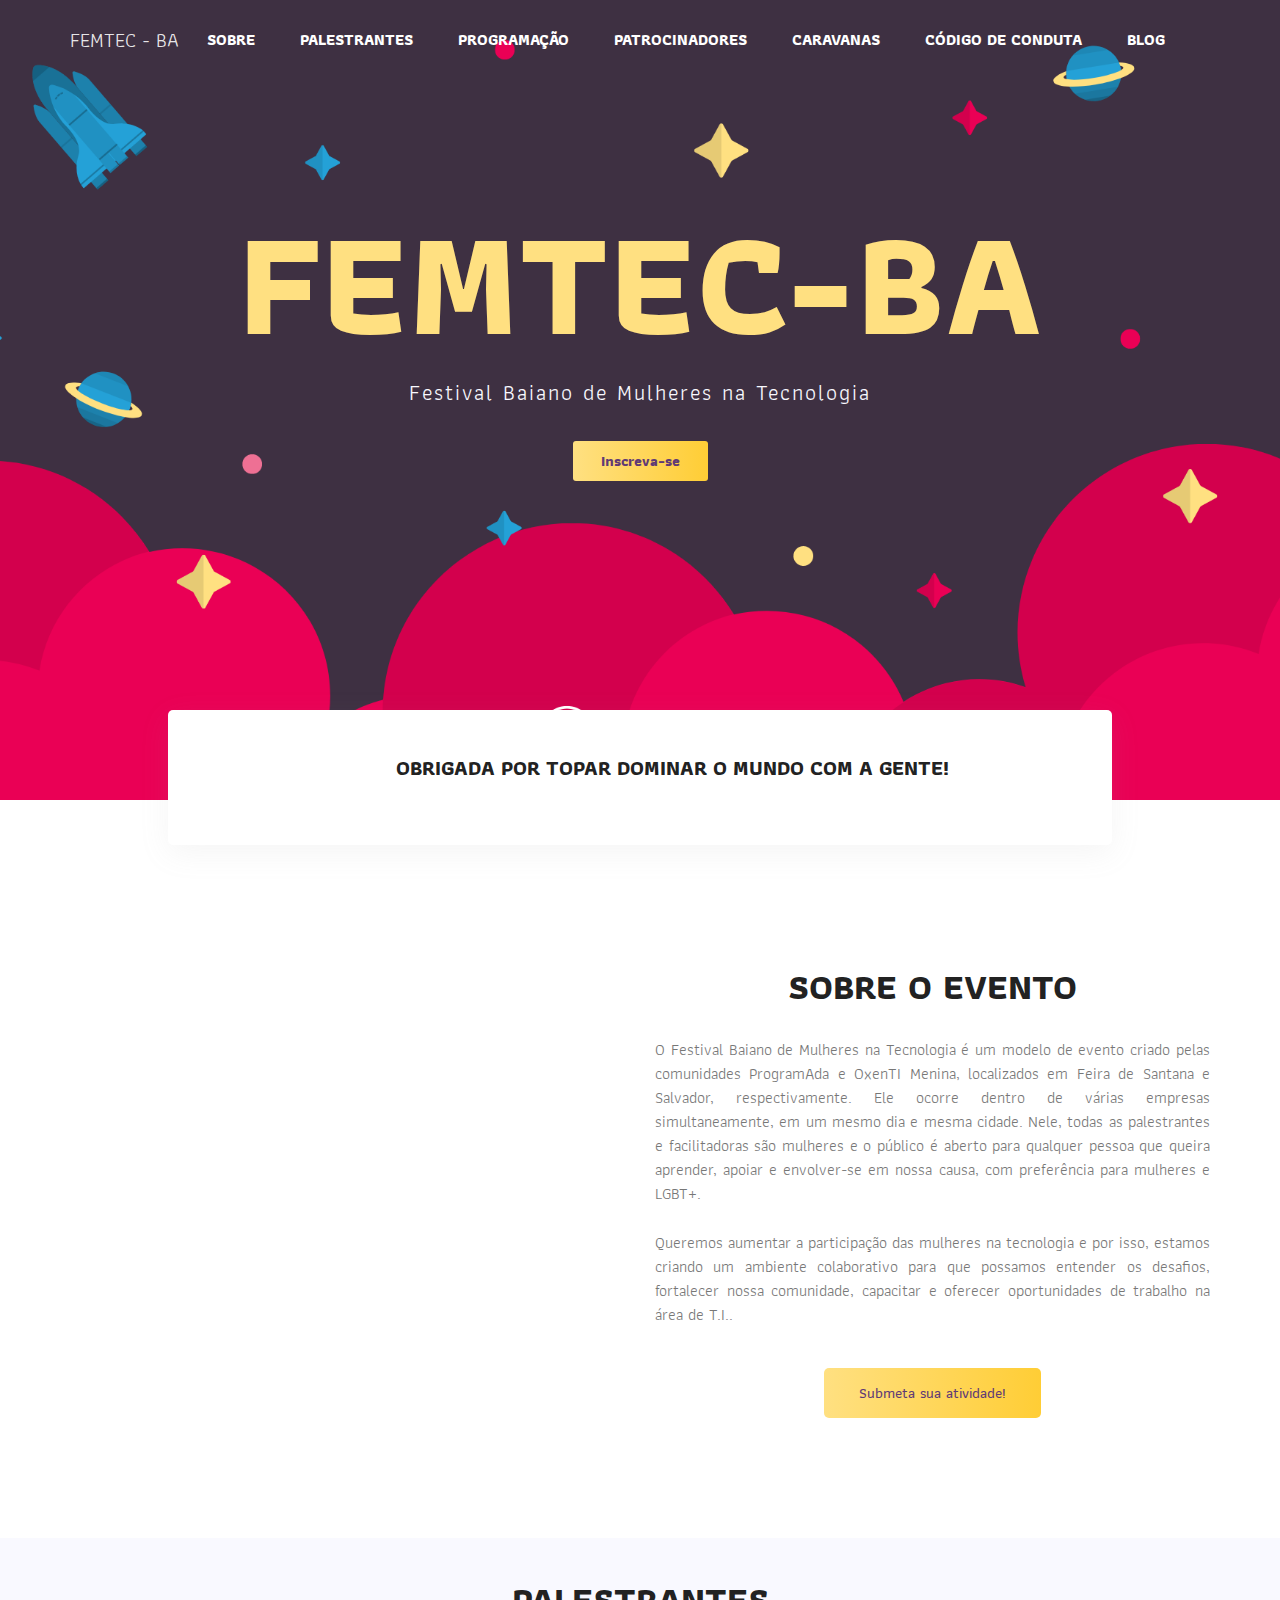
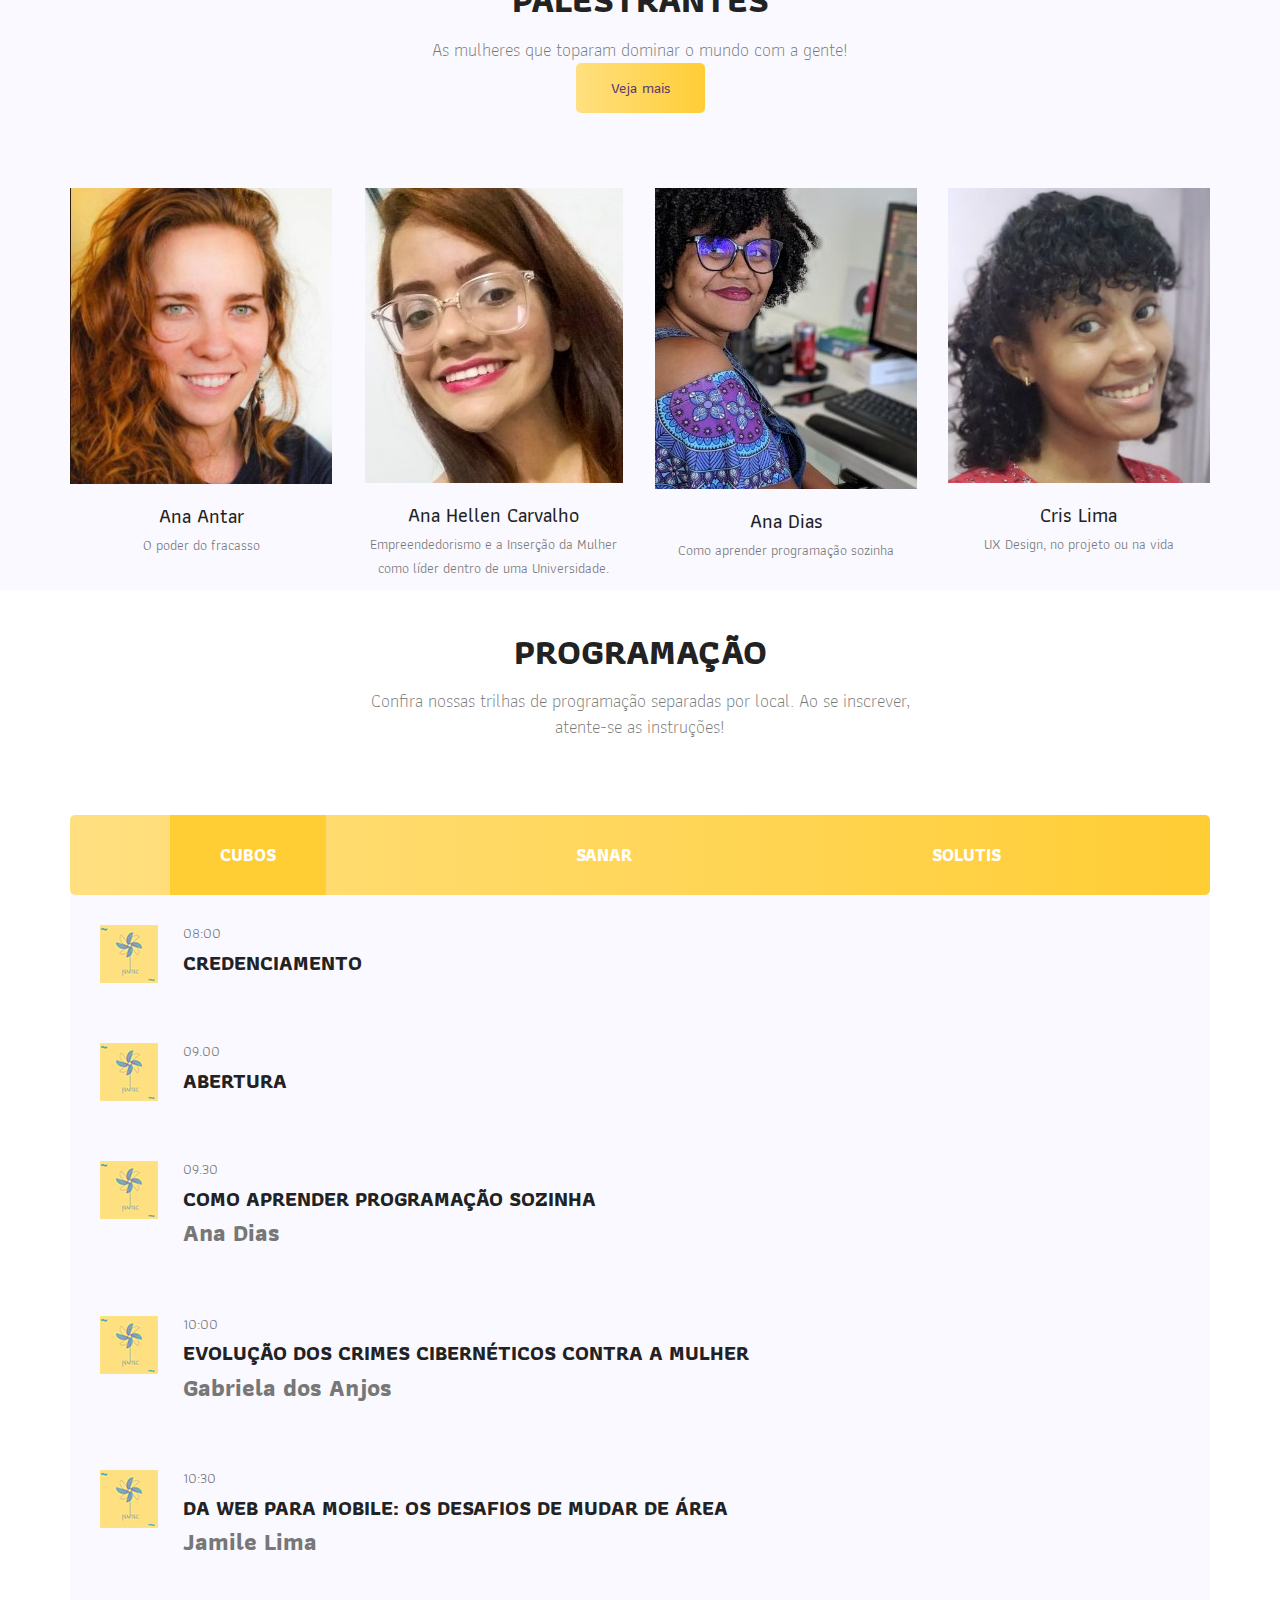
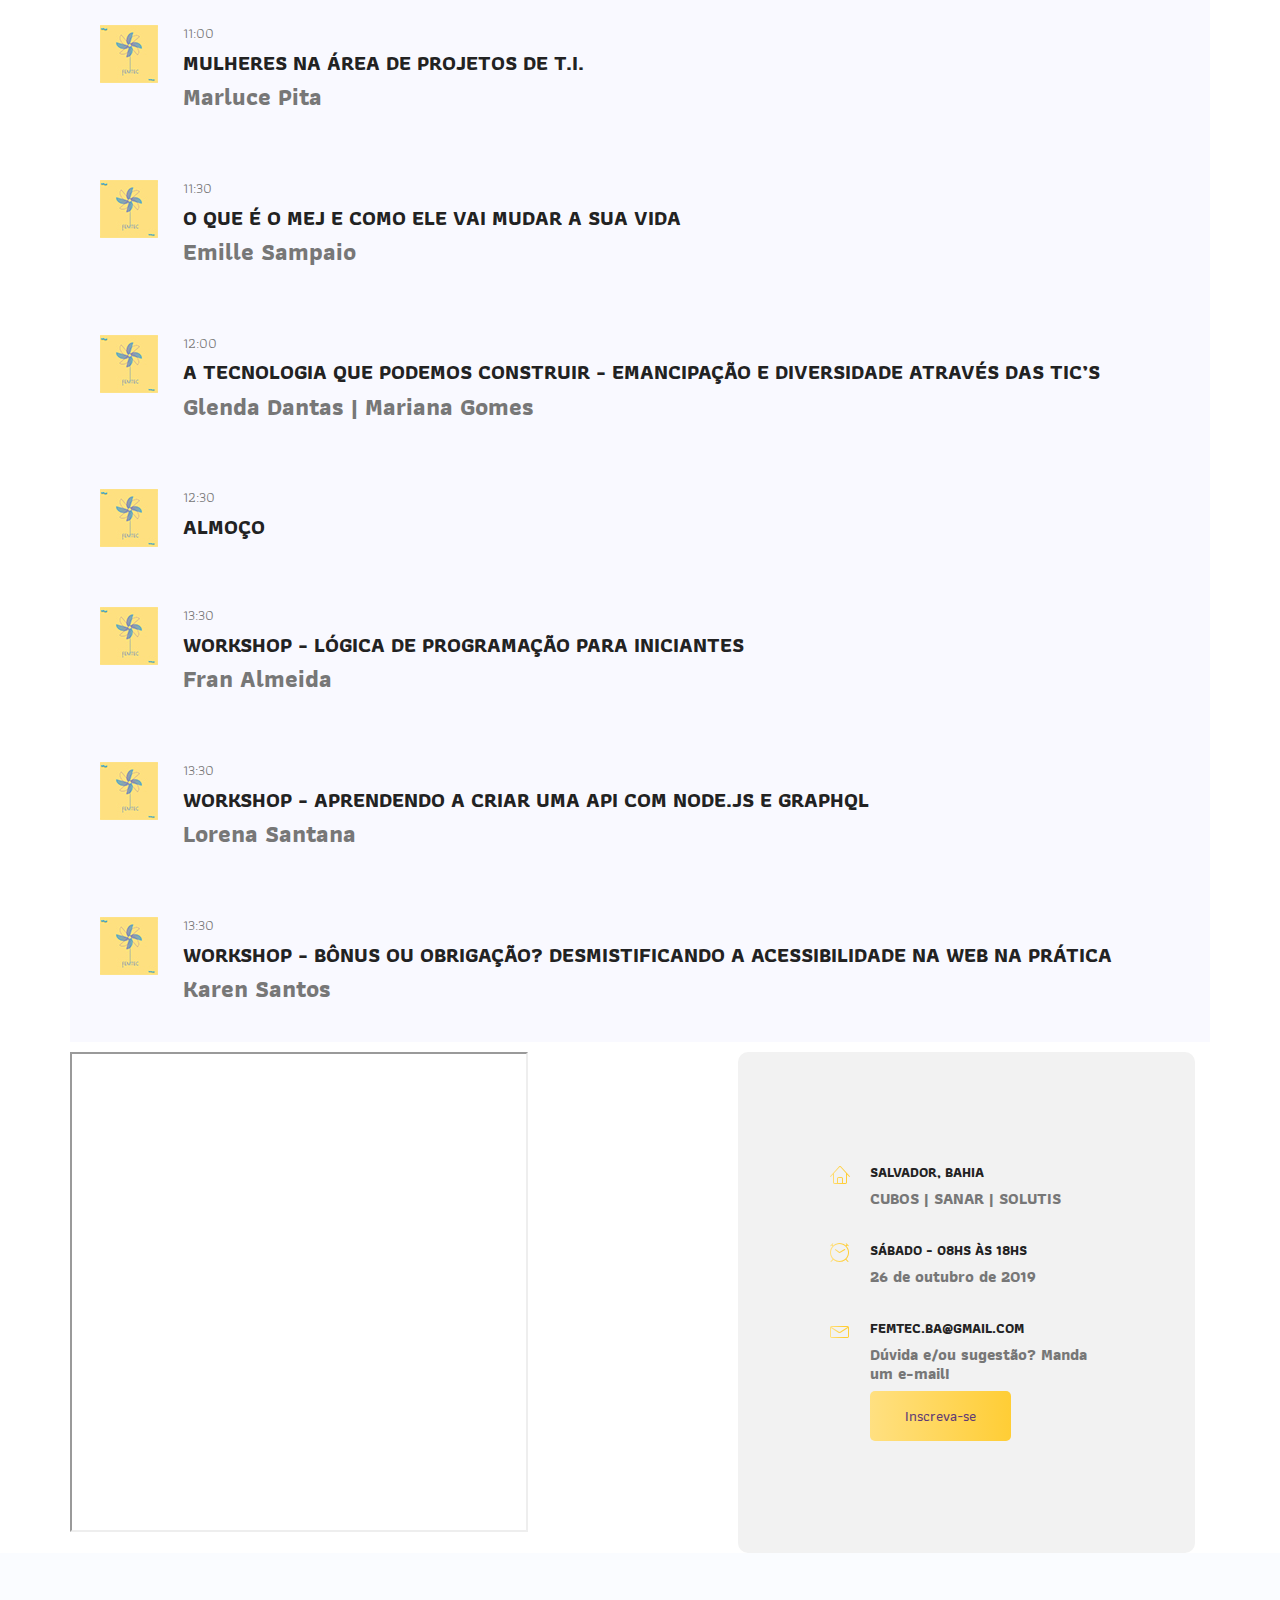
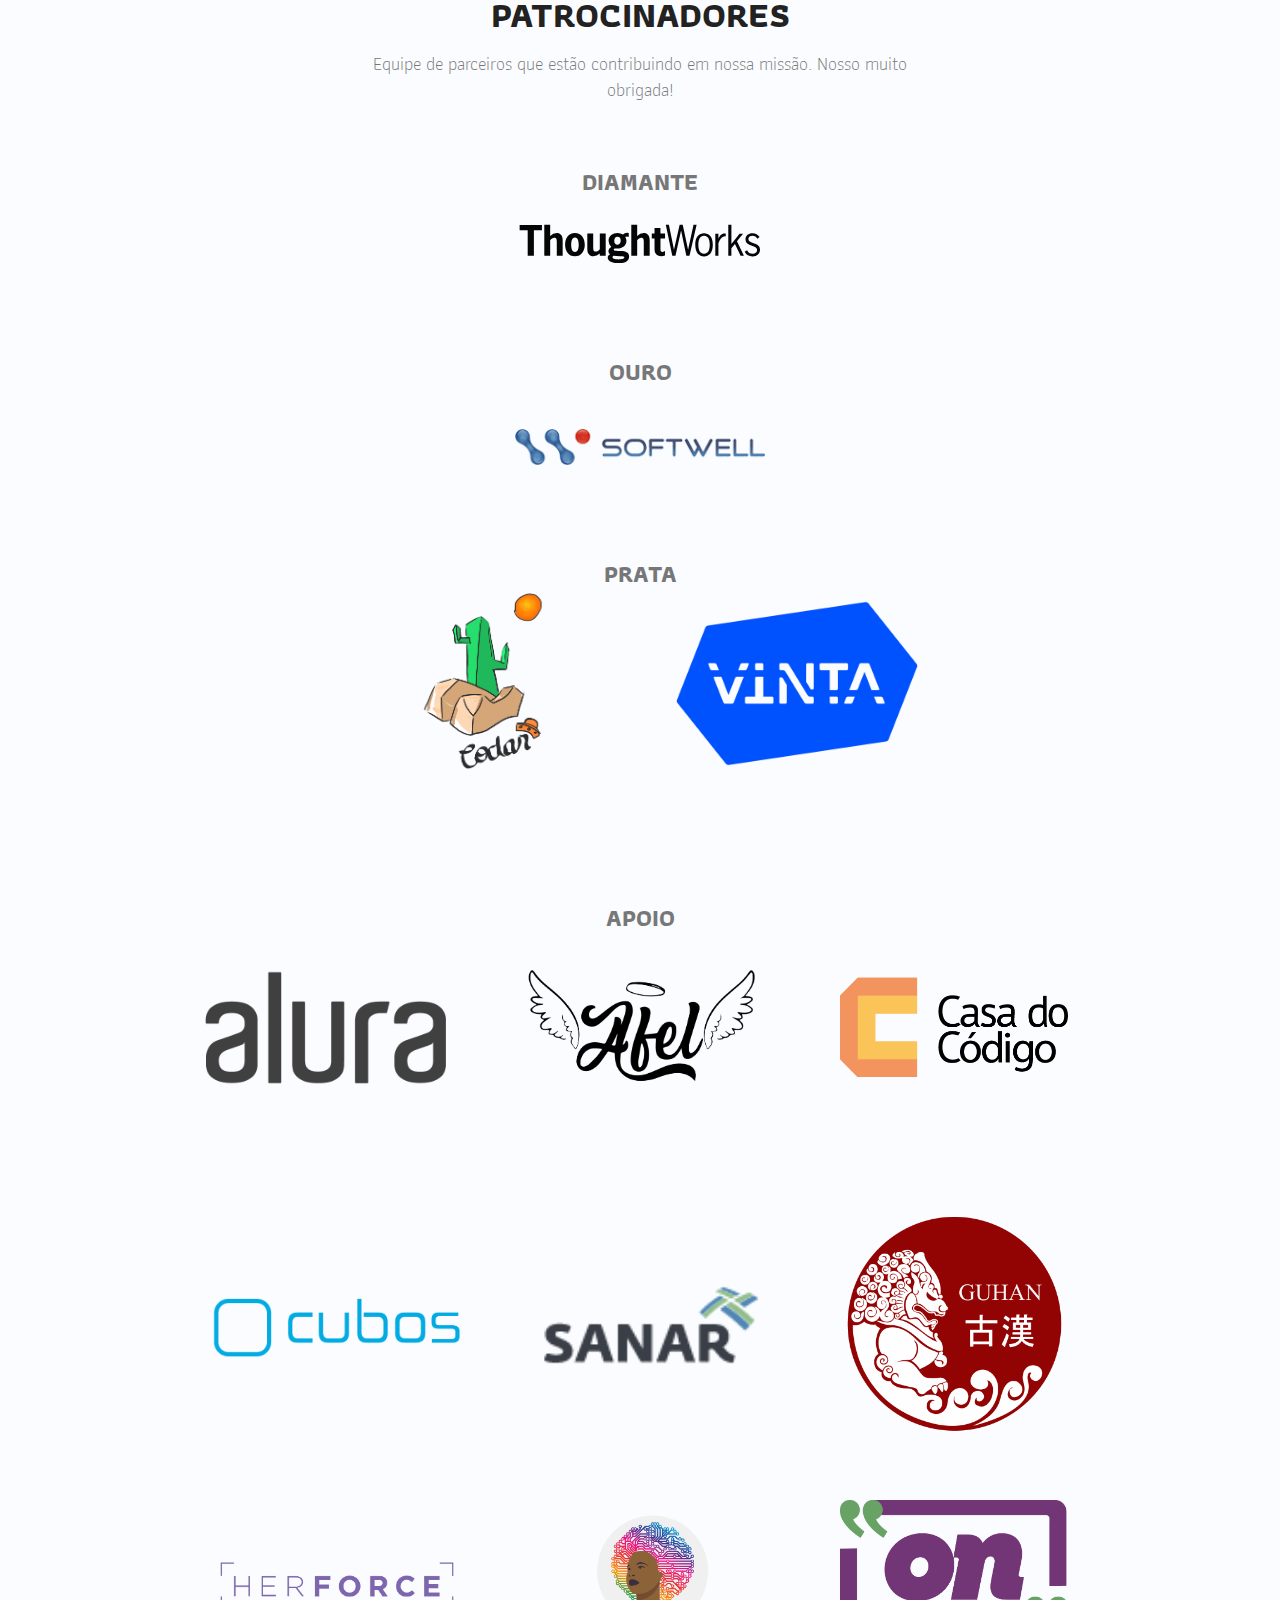
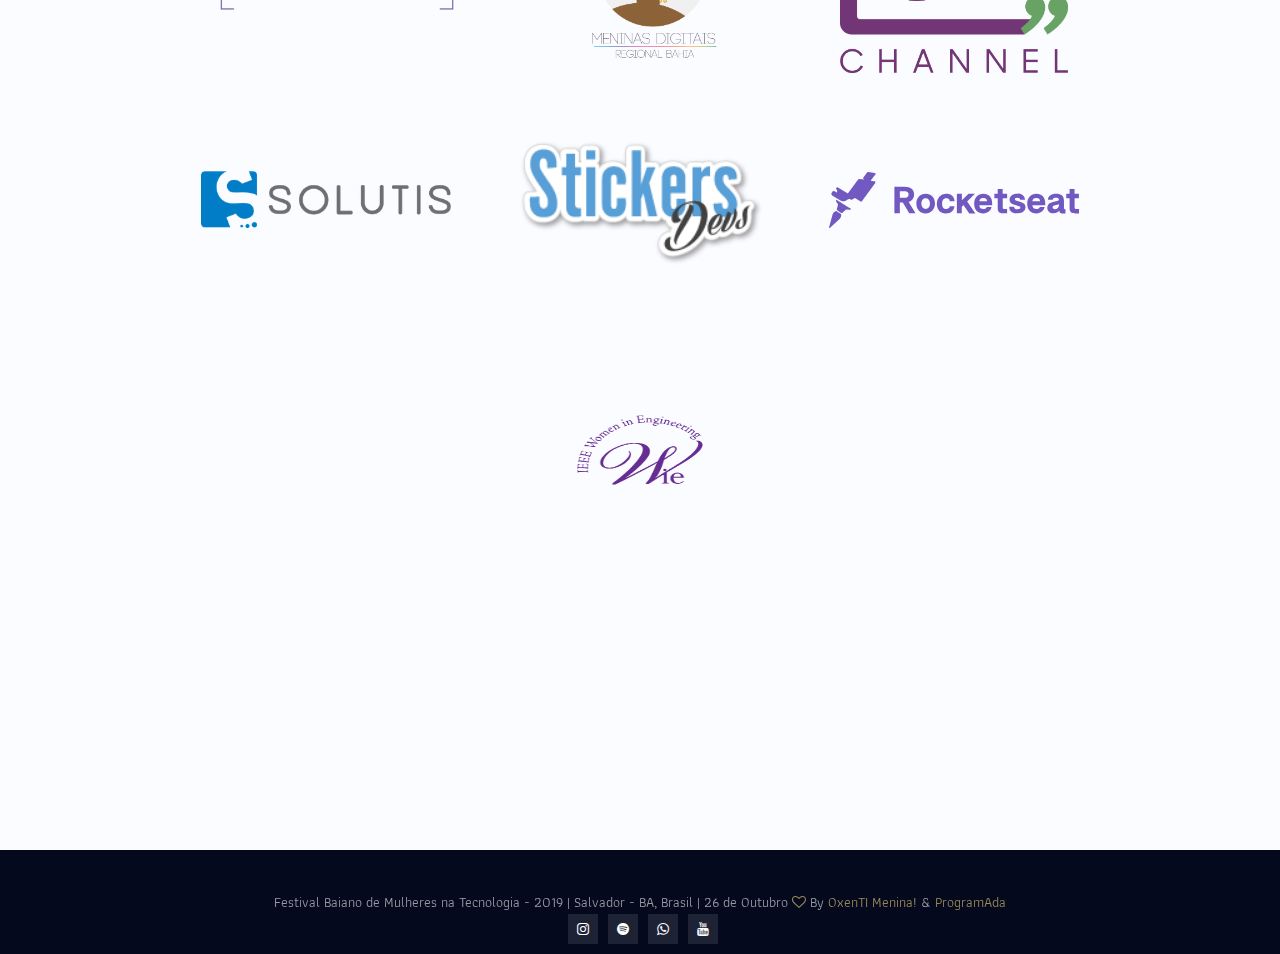
<file: index.html>
<!doctype html>
<html lang="pt-br">
    <head>
		<!-- Global site tag (gtag.js) - Google Analytics -->
<script async src="https://www.googletagmanager.com/gtag/js?id=UA-147908259-1"></script>
<script>
  window.dataLayer = window.dataLayer || [];
  function gtag(){dataLayer.push(arguments);}
  gtag('js', new Date());

  gtag('config', 'UA-147908259-1');
</script>

        <!-- Required meta tags -->
        <meta charset="utf-8">
        <meta name="viewport" content="width=device-width, initial-scale=1, user-scalable=no,shrink-to-fit=no">
        <link rel="icon" href="img/favicon.ico" type="image/png">
        <title>FEMTEC BAHIA</title>
        <!-- Bootstrap CSS -->
        <link rel="stylesheet" href="css/bootstrap.css">
        <link rel="stylesheet" href="vendors/linericon/style.css">
        <link rel="stylesheet" href="css/font-awesome.min.css">
        <link rel="stylesheet" href="vendors/owl-carousel/owl.carousel.min.css">
        <link rel="stylesheet" href="vendors/lightbox/simpleLightbox.css">
        <link rel="stylesheet" href="vendors/nice-select/css/nice-select.css">
        <link rel="stylesheet" href="vendors/animate-css/animate.css">
        <!-- main css -->
        <link rel="stylesheet" href="css/style.css">
        <link rel="stylesheet" href="css/responsive.css">
        <link href="https://fonts.googleapis.com/css?family=Athiti:400,600&display=swap" rel="stylesheet">
    </head>
    <body>
        
        <!--================Header Menu Area =================-->
        <div class="inside">
		<section id="home">
		<header class="header_area">
            <div class="main_menu">
            	<nav class="navbar navbar-expand-lg navbar-light">
					<div class="container box_1620">
						<!-- Brand and toggle get grouped for better mobile display -->
						<a class="navbar-brand logo_h" href="index.html">FEMTEC - BA</a>
						<button class="navbar-toggler" type="button" data-toggle="collapse" data-target="#navbarSupportedContent" aria-controls="navbarSupportedContent" aria-expanded="false" aria-label="Toggle navigation">
							<span class="icon-bar"></span>
							<span class="icon-bar"></span>
							<span class="icon-bar"></span>
						</button>
						<!-- Collect the nav links, forms, and other content for toggling -->
						<div class="collapse navbar-collapse offset" id="navbarSupportedContent">
							<ul class="nav navbar-nav menu_nav ml-auto">
								<li class="nav-item active"><a class="nav-link" href="#sobre">Sobre</a></li> 
								<li class="nav-item"><a class="nav-link" href="#palestrantes">Palestrantes</a></li> 
								<li class="nav-item"><a class="nav-link" href="#programação">Programação</a></li>
							<!--	<li class="nav-item"><a class="nav-link" href="#locais">Locais</a> </li>	-->
								<li class="nav-item"><a class="nav-link" href="#patrocinadores">Patrocinadores</a></li>
								<li class="nav-item"><a class="nav-link" href="https://drive.google.com/file/d/1tzYJ5vEBfYr03b-4fZzVr6MEOpdqOxJu/view?usp=sharing">Caravanas</a></li>	
								<li class="nav-item"><a class="nav-link" href="https://drive.google.com/file/d/1nih3KbYwYm5E0XKhaYxJjYo8mu0TA-OH/view?usp=sharing">Código de Conduta</a></li>
								<li class="nav-item"><a class="nav-link" href="#">Blog</a></li>
							</ul>
						</div> 
					</div>
            	</nav>
            </div>
        </header>
        <!--================Header Menu Area =================-->
        
        <!--================Home Banner Area =================-->
        <section class="home_banner_area">
            <div class="banner_inner">
				<div class="container">
					<div class="banner_content">
						<h1 class="title-primary">FEMTEC-BA</h1>
						<p class="subtitle-primary">Festival Baiano de Mulheres na Tecnologia</p>
						<ul class="nav navbar-nav navbar-right">
								<li class="nav-item"><a href="https://www.even3.com.br/femtecba/" target="_blank"  class="tickets_btn">Inscreva-se</a></li>
								
							</ul>
					</div>
				</div>
            </div>
        </section>
        <!--================End Home Banner Area =================-->
        
        <!--================Event Time Area =================-->
        <section class="event_time_area" id="sobre">
        	<div class="container">
        		<div class="event_time_inner">
        			<div class="row">
        				<div class="col-lg-12">
        					<div class="event_text">
        						<h3>Obrigada por topar dominar o mundo com a gente! </h3> <!--PARA FICAR CENTRALIZADO MUDEI NO STYLE.CSS LINHA 3629-->
								<p>  </p>
        					</div>
        				</div>
        	<!--			<div class="col-lg-6">
        					<div class="timer_inner">
								<div id="timer" class="timer">
									<div class="timer__section days">
										<div class="timer__number"></div>
										<div class="timer__label">dias</div>
									</div>
									<div class="timer__section hours">
										<div class="timer__number"></div>
										<div class="timer__label">horas</div>
									</div>
									<div class="timer__section minutes">
										<div class="timer__number"></div>
										<div class="timer__label">Minutos</div>
									</div>
									<div class="timer__section seconds">
										<div class="timer__number"></div>
										<div class="timer__label">segundos</div>
									</div>
								</div>
							</div>
        				</div>
        			</div> -->
        		</div>
        	</div>
		</section>
	</section>
        <!--================End Event Time Area =================-->
 
        <!--================Welcome Area =================-->
        <section class="welcome_area pad_btm">
        	<div class="container">
        		<div class="welcome_inner row">
        			<div class="col-lg-5">
        				<div class="welcome_img">
        					<img class="img-fluid"  alt="">
        					<div embed-container>
        						<iframe width="560" height="315" src="https://www.youtube.com/embed/k6XnZWFWldw" frameborder="0" allow="accelerometer; autoplay; encrypted-media; gyroscope; picture-in-picture" allowfullscreen></iframe>
        					</div>
        				</div>
        			</div>
        			<div class="col-lg-6 offset-lg-1 text-center">
        				<div class="welcome_text">
        					<h3>Sobre o evento</h3>
        					<p class="text-justify">O Festival Baiano de Mulheres na Tecnologia é um modelo de evento criado pelas comunidades ProgramAda e OxenTI Menina, localizados em Feira de Santana e Salvador, respectivamente. Ele ocorre dentro de várias empresas simultaneamente, em um mesmo dia e mesma cidade. Nele, todas as palestrantes e facilitadoras são mulheres e o público é aberto para qualquer pessoa que queira aprender, apoiar e envolver-se em nossa causa, com preferência para mulheres e LGBT+.</p>
							<p class="text-justify">Queremos aumentar a participação das mulheres na tecnologia e por isso, estamos criando um ambiente colaborativo para que possamos entender os desafios, fortalecer nossa comunidade, capacitar e oferecer oportunidades de trabalho na área de T.I..</p> 
							<a class="main_btn" href="https://www.even3.com.br/participante/trabalhocientifico/" target="_blank">Submeta sua atividade!</a>
        				</div>
        			</div>
        		</div>
        	</div>
        </section>
        <!--================End Welcome Area =================-->
        
        <!--================Team Area =================-->
        <section class="team_area p_120" id="palestrantes">
        	<div class="container">
        		<div class="main_title">
        			<h2>Palestrantes</h2>
        			<p>As mulheres que toparam dominar o mundo com a gente!</p> <a class="main_btn" href="palestrantes.html">Veja mais</a>
        		</div>
         		<div class="row team_inner">
					
					<div class="col-lg-3 col-sm-6">
						<div class="team_item">
							<div class="team_img">
								<img class="img-fluid" src="img/palestrantes/ana antar.jpg" alt="">
								<div class="hover">
									<p>Palestra</p>
								</div>
							</div>
							<div class="team_name">
								<h4>Ana Antar</h4>
								<p>O poder do fracasso</p>
							</div>
						</div>
					</div>	
					
						<div class="col-lg-3 col-sm-6">
								<div class="team_item">
									<div class="team_img">
										<img class="img-fluid" src="img/palestrantes/Ana_Helen.jpg" alt="">
										<div class="hover">
											<p>Palestra</p>
										</div>
									</div>
									<div class="team_name">
										<h4>Ana Hellen Carvalho</h4>
										<p>Empreendedorismo e a Inserção da Mulher como líder dentro de uma Universidade.</p>
									</div>
								</div>
							</div>
							
					<div class="col-lg-3 col-sm-6">
						<div class="team_item">
							<div class="team_img">
								<img class="img-fluid" src="img/palestrantes/ana dias.jpg" alt="">
								<div class="hover">
									<p>Palestra</p>
								</div>
							</div>
							<div class="team_name">
								<h4>Ana Dias</h4>
								<p> Como aprender programação sozinha</p>
							</div>
						</div>
					</div>

					<div class="col-lg-3 col-sm-6">
						<div class="team_item">
							<div class="team_img">
								<img class="img-fluid" src="img/palestrantes/Cris Lima 1.jpg" alt="">
								<div class="hover">
									<p>Palestra</p>
								</div>
							</div>
							<div class="team_name">
								<h4>Cris Lima</h4>
								<p>UX Design, no projeto ou na vida</p>
							</div>
						</div>
					</div>
					
					
				
				</div> 
			</div>

		</section>
        <!--================End Team Area =================-->
        
        <!--================Event Schedule Area =================-->
        <section class="event_schedule_area p_120" id="programação">
			<div class="container">
				<div class="main_title">
					<h2>PROGRAMAÇÃO</h2>

					
					<p>Confira nossas trilhas de programação separadas por local. Ao se inscrever, atente-se as instruções!</p> 
				</div>
				<div class="event_schedule_inner">
					<ul class="nav nav-tabs" id="myTab" role="tablist">
						<li class="nav-item">
							<a class="nav-link active" id="home-tab" data-toggle="tab" href="#cubos" role="tab" aria-controls="home" aria-selected="true">CUBOS</a>
						</li>
						<li class="nav-item">
							<a class="nav-link" id="profile-tab" data-toggle="tab" href="#sanar" role="tab" aria-controls="profile" aria-selected="false">SANAR</a>
						</li>
						<li class="nav-item">
							<a class="nav-link" id="contact-tab" data-toggle="tab" href="#contact" role="tab" aria-controls="contact" aria-selected="false">Solutis</a>
						</li>
					</ul>
					<div class="tab-content" id="myTabContent">
						<div class="tab-pane fade show active" id="cubos" role="tabpanel" aria-labelledby="home-tab">
							<div class="media">
								<div class="d-flex">
									<img src="img/schedule-1.jpg" alt="logo oficial do evento">
								</div>
								<div class="media-body">
									<h5>08:00</h5>
									<h4>Credenciamento</h4>
								</div>
							</div>

							<div class="media">
								<div class="d-flex">
									<img src="img/schedule-1.jpg" alt="">
								</div>
								<div class="media-body">
									<h5>09.00 </h5>
									<h4>ABERTURA </h4>
								</div>
							</div>

							<div class="media">
								<div class="d-flex">
									<img src="img/schedule-1.jpg" alt="">
								</div>
								<div class="media-body">
									<h5>09.30 </h5>
									<h4>Como aprender programação sozinha</h4>
									 <h3>Ana Dias</h3>
									 
								</div>
							</div>

							<div class="media">
								<div class="d-flex">
									<img src="img/schedule-1.jpg" alt="">
								</div>
								<div class="media-body">
									<h5>10:00</h5>
									<h4>EVOLUÇÃO DOS CRIMES CIBERNÉTICOS CONTRA A MULHER </h4>
									<h3>Gabriela dos Anjos</h3>
								</div>
							</div>

							<div class="media">
								<div class="d-flex">
									<img src="img/schedule-1.jpg" alt="">
								</div>
								<div class="media-body">
									<h5>10:30</h5>
									<h4>Da web para mobile: os desafios de mudar de área</h4>
									<h3>Jamile Lima</h3>
								</div>
							</div>

							<div class="media">
								<div class="d-flex">
									<img src="img/schedule-1.jpg" alt="">
								</div>
								<div class="media-body">
									<h5>11:00 </h5>
									<h4>Mulheres na área de projetos de T.I. </h4>
									 <h3>Marluce Pita</h3> 
								</div>
							</div>

							<div class="media">
								<div class="d-flex">
									<img src="img/schedule-1.jpg" alt="">
								</div>
								<div class="media-body">
									<h5>11:30</h5>
									<h4>O que é o MEJ e como ele vai mudar a sua vida</h4>
									 <h3>Emille Sampaio</h3> 
								</div>
							</div>

							<div class="media">
								<div class="d-flex">
									<img src="img/schedule-1.jpg" alt="">
								</div>
								<div class="media-body">
									<h5>12:00</h5>
									<h4>A TECNOLOGIA QUE PODEMOS CONSTRUIR - EMANCIPAÇÃO E DIVERSIDADE ATRAVÉS DAS TIC’S</h4>
									 <h3>Glenda Dantas | Mariana Gomes </h3> 
								</div>
							</div>

							<div class="media">
								<div class="d-flex">
									<img src="img/schedule-1.jpg" alt="">
								</div>
								<div class="media-body">
									<h5>12:30</h5>
									<h4>Almoço</h4>
								</div>
							</div>

							<div class="media">
								<div class="d-flex">
									<img src="img/schedule-1.jpg" alt="">
								</div>
								<div class="media-body">
									<h5>13:30</h5>
									<h4>WORKSHOP - Lógica de programação para iniciantes</h4>
									<h3>Fran Almeida</h3> 
								</div>
							</div>
							<div class="media">
								<div class="d-flex">
									<img src="img/schedule-1.jpg" alt="">
								</div>
								<div class="media-body">
									<h5>13:30</h5>
									<h4>WORKSHOP - Aprendendo a Criar uma API com Node.JS e GraphQL
									</h4>
									 <h3>Lorena Santana</h3>
								</div>
							</div>
							
							<div class="media">
								<div class="d-flex">
									<img src="img/schedule-1.jpg" alt="">
								</div>
								<div class="media-body">
									<h5>13:30</h5>
									<h4>workshop - Bônus ou obrigação? Desmistificando a acessibilidade na web na prática</h4>
									<h3>Karen Santos</h3> 
								</div>
							</div>

						</div>
					
						<div class="tab-pane fade" id="sanar" role="tabpanel" aria-labelledby="profile-tab">
							<div class="media">
								<div class="d-flex">
									<img src="img/schedule-1.jpg" alt="">
								</div>
								<div class="media-body">
									<h5>08:00</h5>
									<h4>Credenciamento</h4>
								</div>
							</div>

							<div class="media">
								<div class="d-flex">
									<img src="img/schedule-1.jpg" alt="">
								</div>
								<div class="media-body">
									<h5>09:00</h5>
									<h4>abertura</h4>
								</div>
							</div>

							<div class="media">
								<div class="d-flex">
									<img src="img/schedule-1.jpg" alt="">
								</div>
								<div class="media-body">
									<h5>09:30</h5>
									<h4>Desafios femininos na computação:  uma visão geral</h4>
									<h3>Larissa Assis</h3> 
								</div>
							</div>

							<div class="media">
								<div class="d-flex">
									<img src="img/schedule-1.jpg" alt="">
								</div>
								<div class="media-body">
									<h5>10:00</h5>
									<h4>De Ada Lovelace para você: Mulher na Ciência de Dados</h4>
									<h3>R-Ladies Salvador</h3> 
								</div>
							</div>

							<div class="media">
								<div class="d-flex">
									<img src="img/schedule-1.jpg" alt="">
								</div>
								<div class="media-body">
									<h5>10:30</h5>
									<h4> UX Design, no projeto ou na vida</h4>
									<h3>Cris Lima</h3>
								</div>
							</div>

							<div class="media">
								<div class="d-flex">
									<img src="img/schedule-1.jpg" alt="">
								</div>
								<div class="media-body">
									<h5>11:00</h5>
									<h4> O Poder do Fracasso</h4>
									 <h3>Ana Antar</h3>
								</div>
							</div>

							<div class="media">
								<div class="d-flex">
									<img src="img/schedule-1.jpg" alt="">
								</div>
								<div class="media-body">
									<h5>11:30</h5>
									<h4>Trabalhando com React </h4>
									 <h3>Paula Tavares</h3> 
								</div>
							</div>

							<div class="media">
								<div class="d-flex">
									<img src="img/schedule-1.jpg" alt="">
								</div>
								<div class="media-body">
									<h5>12:00</h5>
									<h4>Análise de dados na área da saúde</h4>
									<h3>Mariana Araújo</h3>
								</div>
							</div>

							<div class="media">
								<div class="d-flex">
									<img src="img/schedule-1.jpg" alt="">
								</div>
								<div class="media-body">
									<h5>12:30</h5>
									<h4>Almoço</h4>
								</div>
							</div>

							<div class="media">
								<div class="d-flex">
									<img src="img/schedule-1.jpg" alt="">
								</div>
								<div class="media-body">
									<h5>13:30</h5>
									<h4>WORKSHOP - Conceitos Básicos para Criação de Personagens de Games</h4>
									<h3> Tata Ribeiro</h3> 
								</div>
							</div>
						

						<div class="media">
								<div class="d-flex">
									<img src="img/schedule-1.jpg" alt="">
								</div>
								<div class="media-body">
									<h5>13:30</h5>
									<h4>MENTORIA - Totioquê?? </h4>
									<h3>ROSANGELA MENDES</h3>
								</div>
							</div>
						

						<div class="media">
							<div class="d-flex">
								<img src="img/schedule-1.jpg" alt="">
							</div>
							<div class="media-body">
								<h5>16:00</h5>
								<h4>WORKSHOP - Gestão Ágil com o Trello</h4>
								<h3>Josilay Santiago</h3>
							</div>
						</div>
					
				</div>						
						
						<div class="tab-pane fade" id="contact" role="tabpanel" aria-labelledby="contact-tab">
							<div class="media">
								<div class="d-flex">
									<img src="img/schedule-1.jpg" alt="">
								</div>
								<div class="media-body">
									<h5>08:00</h5>
									<h4>Credenciamento</h4>
								</div>
							</div>

							<div class="media">
								<div class="d-flex">
									<img src="img/schedule-1.jpg" alt="">
								</div>
								<div class="media-body">
									<h5>09:00</h5>
									<h4>abertura</h4>
								</div>
							</div>

							<div class="media">
								<div class="d-flex">
									<img src="img/schedule-1.jpg" alt="">
								</div>
								<div class="media-body">
									<h5>09:30</h5>
									<h4>BRUNO</h4>
									 <h3>Joice Dantas</h3>
								</div>
							</div>

							 <div class="media">
								<div class="d-flex">
									<img src="img/schedule-1.jpg" alt="">
								</div>
								<div class="media-body">
									<h5>10:00</h5>
									<h4>Testes de Software com Toque Feminino!</h4>
									<h3>Naiara Neves</h3>
								</div>
							</div> 

							<div class="media">
								<div class="d-flex">
									<img src="img/schedule-1.jpg" alt="">
								</div>
								<div class="media-body">
									<h5>10:30</h5>
									<h4>Empreendedorismo e a Inserção da Mulher como líder dentro de uma Universidade.</h4>
									<h3>Ana Helen Carvalho</h3>
								</div>
							</div>

							<div class="media">
								<div class="d-flex">
									<img src="img/schedule-1.jpg" alt="">
								</div>
								<div class="media-body">
									<h5>11:00</h5>
									<h4>Soft Skills e Hard Skills - Os profissionais que as Organizações buscam no mundo Vuca</h4>
									 <h3>Karen Vasconcelos</h3> 
								</div>
							</div>

						
						<div class="media">
							<div class="d-flex">
								<img src="img/schedule-1.jpg" alt="">
							</div>
							<div class="media-body">
								<h5>11:30</h5>
								<h4>De estagiária B.I. a ministrante de testes na Rede Globo. Como lutar contra o complexo de inferioridade e conseguir atingir nossos objetivos!</h4>
								 <h3>Ilda Emanoely Neta</h3> 
							</div>
						</div>

						<div class="media">
							<div class="d-flex">
								<img src="img/schedule-1.jpg" alt="">
							</div>
							<div class="media-body">
								<h5>12:00</h5>
								<h4>O desafio da mulher ao se inserir e obter visibilidade no mercado de Tecnologia da Informação.</h4>
								 <h3>Maria Luísa Sousa Barbosa</h3> 
							</div>
						</div>
					
							<div class="media">
								<div class="d-flex">
									<img src="img/schedule-1.jpg" alt="">
								</div>
								<div class="media-body">
									<h5>12:30</h5>
									<h4>Almoço</h4>
								</div>
							</div>
				
							<div class="media">
								<div class="d-flex">
									<img src="img/schedule-1.jpg" alt="">
								</div>
								<div class="media-body">
									<h5>13:30</h5>
									<h4>WORKSHOP - Como criar um chatbot bom papo</h4>
									 <h3>Evelyn Souza</h3> 
								</div>
							</div>
			
							<div class="media">
								<div class="d-flex">
									<img src="img/schedule-1.jpg" alt="">
								</div>
								<div class="media-body">
									<h5>13:30</h5>
									<h4>Mentoria - Nem só de conteúdo técnico vive um profissional </h4>
									<h3>Gleica Mirela</h3> 
								</div>
							</div>

							<div class="media">
								<div class="d-flex">
									<img src="img/schedule-1.jpg" alt="">
								</div>
								<div class="media-body">
									<h5>13:30</h5>
									<h4>WORKSHOP - Montando seu primeiro portfólio online gratuito</h4>
									<h3>Rebeca Pacheco</h3> 
								</div>
							</div>
							<div class="media">
								<div class="d-flex">
									<img src="img/schedule-1.jpg" alt="">
								</div>
								<div class="media-body">
									<h5>16:00</h5>
									<h4>MENTORIA - Totioquê???	</h4>
									<h3>Mari Queiroz </h3> 
								</div>
							</div>

						</div>
					</div>
				</div> 
			</div>

        </section>
        <!--================End Event Schedule Area =================-->
        
        <!--================End Event Schedule Area =================-->
			
		<section class="home_map_area" id="locais">
			<div class="container">
        		<div class="welcome_inner row">
        			<div class="col-lg-5">
        				<iframe src="https://www.google.com/maps/d/u/0/embed?mid=1Dt0W_WRMdlKJMdFL2SB00SDGcoArEymQ" width="640" height="480"></iframe>
        				<!--<iframe src="https://www.google.com/maps/d/u/0/embed?mid=1TlWM12nXZWq4ptbduPnbtSAv_MG27j_N" width="640" height="480"></iframe>-->
        			</div>
					<div class="home_details col-lg-7">
						<div class="container">
							<div class="box_home_details">
								<div class="media">
									<div class="d-flex">
										<i class="lnr lnr-home"></i>
									</div>
									<div class="media-body">
										<h4>SALVADOR, BAHIA</h4>
										<h5>CUBOS | SANAR | SOLUTIS</h5>
										<!--<p>R. Alceu Amoroso Lima</p>-->
									</div>
								</div>
								<div class="media">
									<div class="d-flex">
										<i class="lnr lnr-clock"></i>
									</div>
									<div class="media-body">
										<h4>SÁBADO - 08hs às 18hs</h4>
										<h5>26 de outubro de 2019</h5>
									</div>
								</div>
								<div class="media">
									<div class="d-flex">
										<i class="lnr lnr-envelope"></i>
									</div>
									<div class="media-body">
										<h4>femtec.ba@gmail.com</h4>
										<h5>Dúvida e/ou sugestão? Manda um e-mail!</h5>
										<a class="main_btn" target="_blank" href="https://www.even3.com.br/femtecba/">Inscreva-se</a>
									</div>
								</div>
							</div>
						</div>
					</div>
				</div>
			</div>
	</section>
        <!--================End Event Schedule Area =================-->
        
        <!--================Price Area =================-->
		<section class="price_area p_120" id="patrocinadores">
        	<div class="container">	
        		<div class="main_title">
        			<h2>PATROCINADORES</h2>
        			<p> Equipe de parceiros que estão contribuindo em nossa missão. Nosso muito obrigada! </p>
				</div>

				<div class="main_title">
				<h3>DIAMANTE</h3>
					<div class="apoio borda">	
						<br><br>
						<a target="_blank" href="https://www.thoughtworks.com/pt"><img class="partner" src="img/apoio/thoughtworks.svg" alt="Thoughtworks" width="65%"></a>
					</div>	
				</div>

				<div class="main_title">
				<h3>OURO</h3>
					<div class="apoio borda">	
						<br><br><br>
						<a target="_blank" href="http://softwell.com.br/"><img class="partner" src="img/apoio/logo-softwell-site.png" alt="Softwell" width="65%"></a>
					</div>		
				</div>

				<div class="main_title">
				<h3>PRATA</h3>				
        			<div class="apoio borda">	
						<a target="_blank" href="https://codar.app/"><img class="partner" src="img/apoio/codar.png" alt="Codar.app" width="65%"></a>
						<a target="_blank" href="https://www.vinta.com.br"><img class="partner" src="img/apoio/vinta-logo.png" alt="Vinta" width="65%"></a>
					</div>	
				</div>

				<div class="main_title">
        			<h3>APOIO</h3>
        		
					<div class="apoio borda">	
						<a target="_blank" href="https://www.alura.com.br/"><img class="partner" src="img/apoio/alura.png" alt="Alura" width="65%"></a>

						<a target="_blank" href="https://instagram.com/afeldesign"><img class="partner" src="img/apoio/afel.png" alt="Afel" width="65%"></a>

						<a target="_blank" href="https://www.casadocodigo.com.br"><img class="partner" src="img/apoio/casa_codigo.png" alt="Casa do Codigo" width="65%"></a>

						<a target="_blank" href="https://cubos.io/"><img class="partner" src="img/apoio/cubos_logo.png" alt="Cubos Tecnologia"  width="65%"></a>
									
						<a target="_blank" href="https://www.editorasanar.com.br/"><img class="partner " src="img/apoio/Sanar.png" alt="Editora Sanar" width="65%"></a>

						<a target="_blank" href="https://www.guhanmandarim.com.br/"><img class="partner" src="img/apoio/guhan.png" alt="Guhan Mandarim" width="20%"></a>

						<a target="_blank" href="https://www.herforce.com.br/"><img class="partner" src="img/apoio/logo_HERFORCE.png" alt="Herforce" width="65%"></a>

						<a target="_blank" href="www.meninasdigitais.ufba.br"><img class="partner " src="img/apoio/meninasdigitais.png" alt="Meninas Digitais Bahia" width="65%"></a>

						<a target="_blank" href="https://onchannel.com.br/"><img class="partner" src="img/apoio/logo on channel colorido.png" alt="On Channel" width="20%"></a>
						
						<a target="_blank" href="https://solutis.com.br/"><img class="partner" src="img/apoio/logo_solutis.png" alt="Solutis" width="65%"></a>

						<a target="_blank" href="https://www.stickersdevs.com.br/"><img class="partner" src="img/apoio/stickerslogo.png" alt="stickersdevs" width="55%"></a>

						<a target="_blank" href="https://rocketseat.com.br/"><img class="partner" src="img/apoio/Logotipo Rocketseat.svg" alt="Rocketseat" width="65%"></a>

						<a target="_blank" href="https://www.instagram.com/ieeewieufrb/"><img class="partner" src="img/apoio/wie.png" alt="WIE" width="60%"></a>

					</div>
	
				</div>
			</div>
        </section>
        <!--================End Price Area =================-->
        
        <!--================ start footer Area  =================-->	
        <footer class="footer-area p_120">
            
                <div class="row footer-bottom d-flex justify-content-between align-items-center alinhamento">
                    <p class="col-lg-12 col-md-8 footer-text m-0"><!-- Link back to Colorlib can't be removed. Template is licensed under CC BY 3.0. -->Festival Baiano de Mulheres na Tecnologia - 2019 | Salvador - BA, Brasil | 26 de Outubro <i class="fa fa-heart-o" aria-hidden="true"></i> By <a href="https://www.oxentimenina.com" target="_blank">OxenTI Menina!</a> & <a href="https://www.programadafsa.com.br" target="_blank">ProgramAda</a>
						<!-- Link back to Colorlib can't be removed. Template is licensed under CC BY 3.0. --></p>
						<div class="col-lg-12 col-md-4 footer-social alinhamento">
							<a href="https://www.instagram.com/femtecba" ><i class="fa fa-instagram"></i></a>
							<a href="https://open.spotify.com/playlist/0ppQyV8DYkSDaV7714XLRF?si=0kGABukaTXO6WKztJH5vkA"><i class="fa fa-spotify" ></i></a>
							<a href="https://t.me/femtecba"><i class="fa fa-whatsapp" aria-hidden="true"></i></a>
							<a href="https://www.youtube.com/channel/UCbkLkW0-fKxg79jgZcCNe4w"><i class="fa fa-youtube" aria-hidden="true"></i></a>
						
            </div>
        </footer>
    </div>
		<!--================ End footer Area  =================-->
        
        
        
        
        
        <!-- Optional JavaScript -->
        <!-- jQuery first, then Popper.js, then Bootstrap JS -->
        <script src="js/jquery-3.2.1.min.js"></script>
        <script src="js/popper.js"></script>
        <script src="js/bootstrap.min.js"></script>
        <script src="js/stellar.js"></script>
        <script src="vendors/lightbox/simpleLightbox.min.js"></script>
        <script src="vendors/nice-select/js/jquery.nice-select.min.js"></script>
        <script src="vendors/isotope/imagesloaded.pkgd.min.js"></script>
        <script src="vendors/isotope/isotope-min.js"></script>
        <script src="vendors/owl-carousel/owl.carousel.min.js"></script>
        <script src="js/jquery.ajaxchimp.min.js"></script>
        <script src="vendors/flipclock/timer.js"></script>
        <script src="vendors/counter-up/jquery.waypoints.min.js"></script>
        <script src="vendors/counter-up/jquery.counterup.js"></script>
        <script src="js/mail-script.js"></script>
        <!--gmaps Js-->

        <script src="js/theme.js"></script>
			<!-- Piwik -->
			<script type="text/javascript">
				var _paq = _paq || [];
				_paq.push(['trackPageView']);
				_paq.push(['enableLinkTracking']);
				(function() {
				var u="//cluster-piwik.locaweb.com.br/";
				_paq.push(['setTrackerUrl', u+'piwik.php']);
				_paq.push(['setSiteId', 32292]);
				var d=document, g=d.createElement('script'), s=d.getElementsByTagName('script')[0];
				g.type='text/javascript'; g.async=true; g.defer=true; g.src=u+'piwik.js'; s.parentNode.insertBefore(g,s);
				})();
			</script>
			<noscript><p><img src="//cluster-piwik.locaweb.com.br/piwik.php?idsite=32292" style="border:0;" alt="" /></p></noscript>
			<!-- End Piwik Code -->
	
	
	</body>
	

</html>
</file>
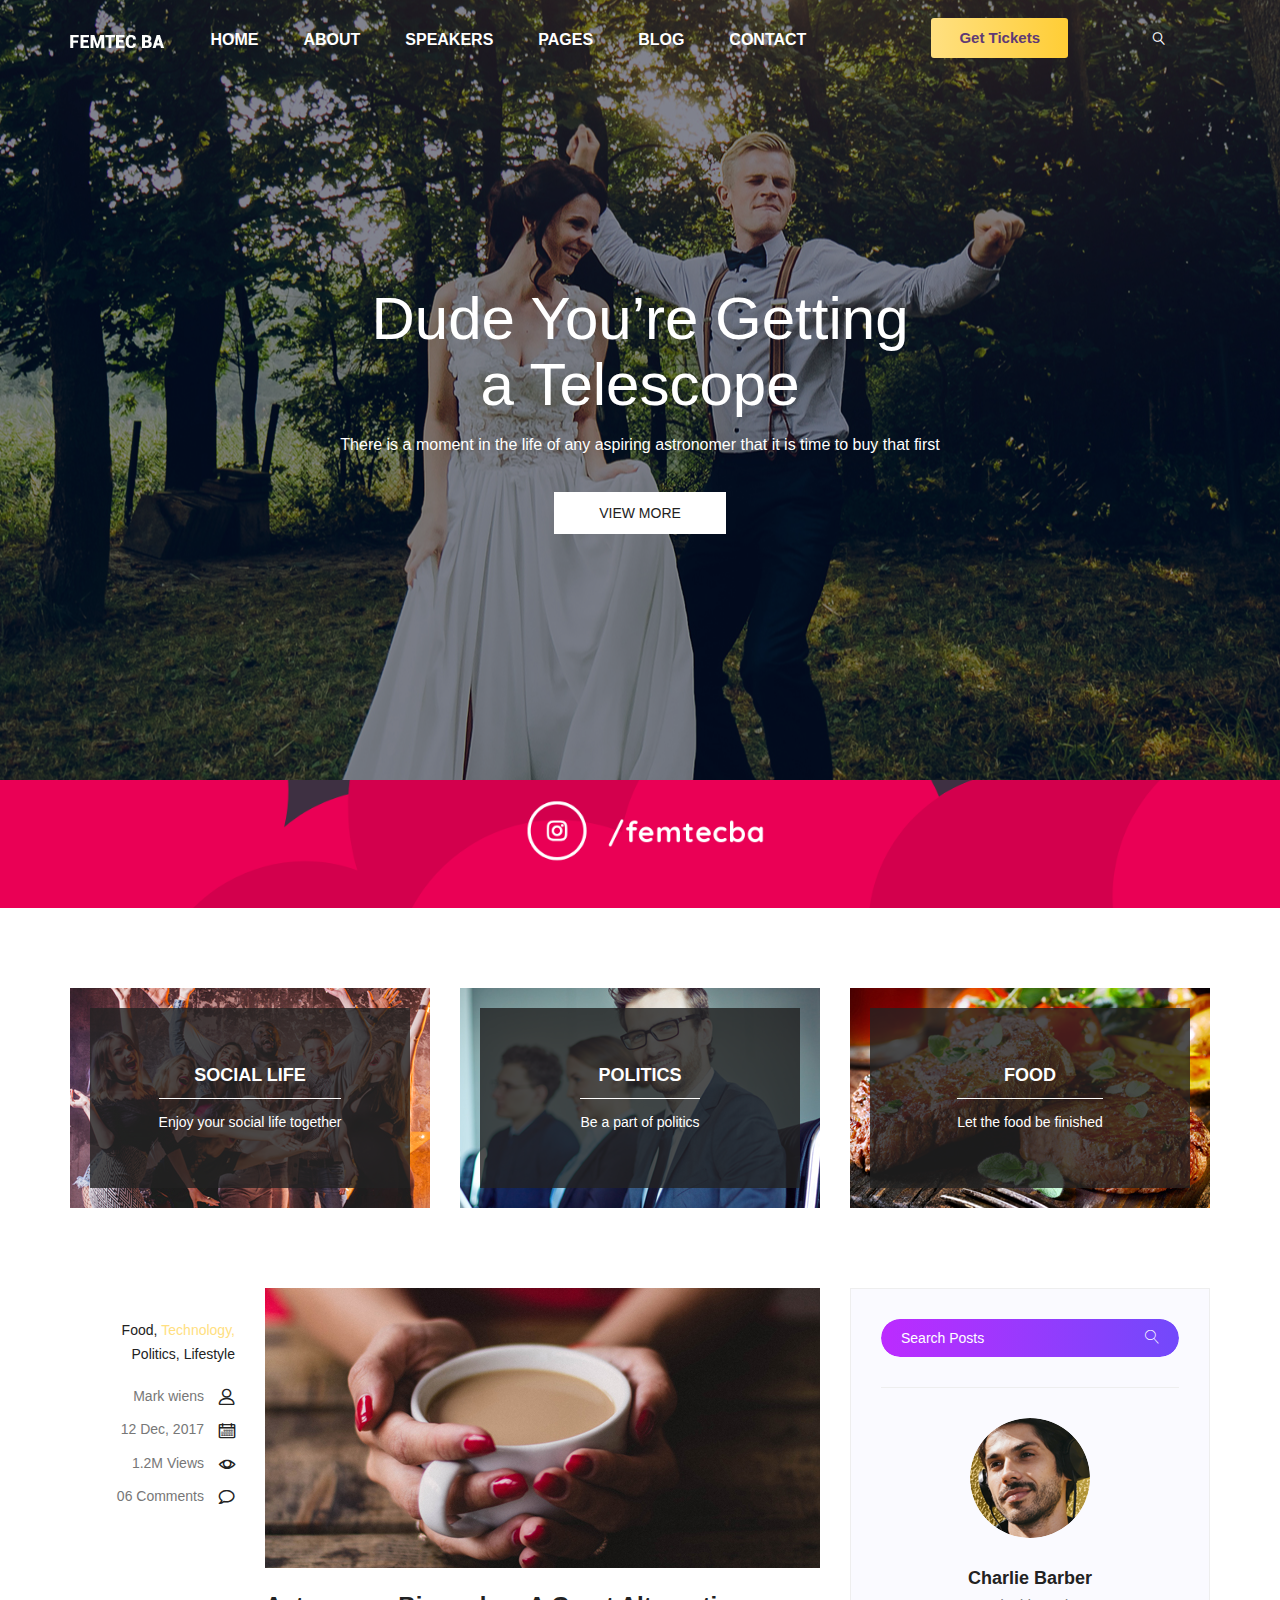
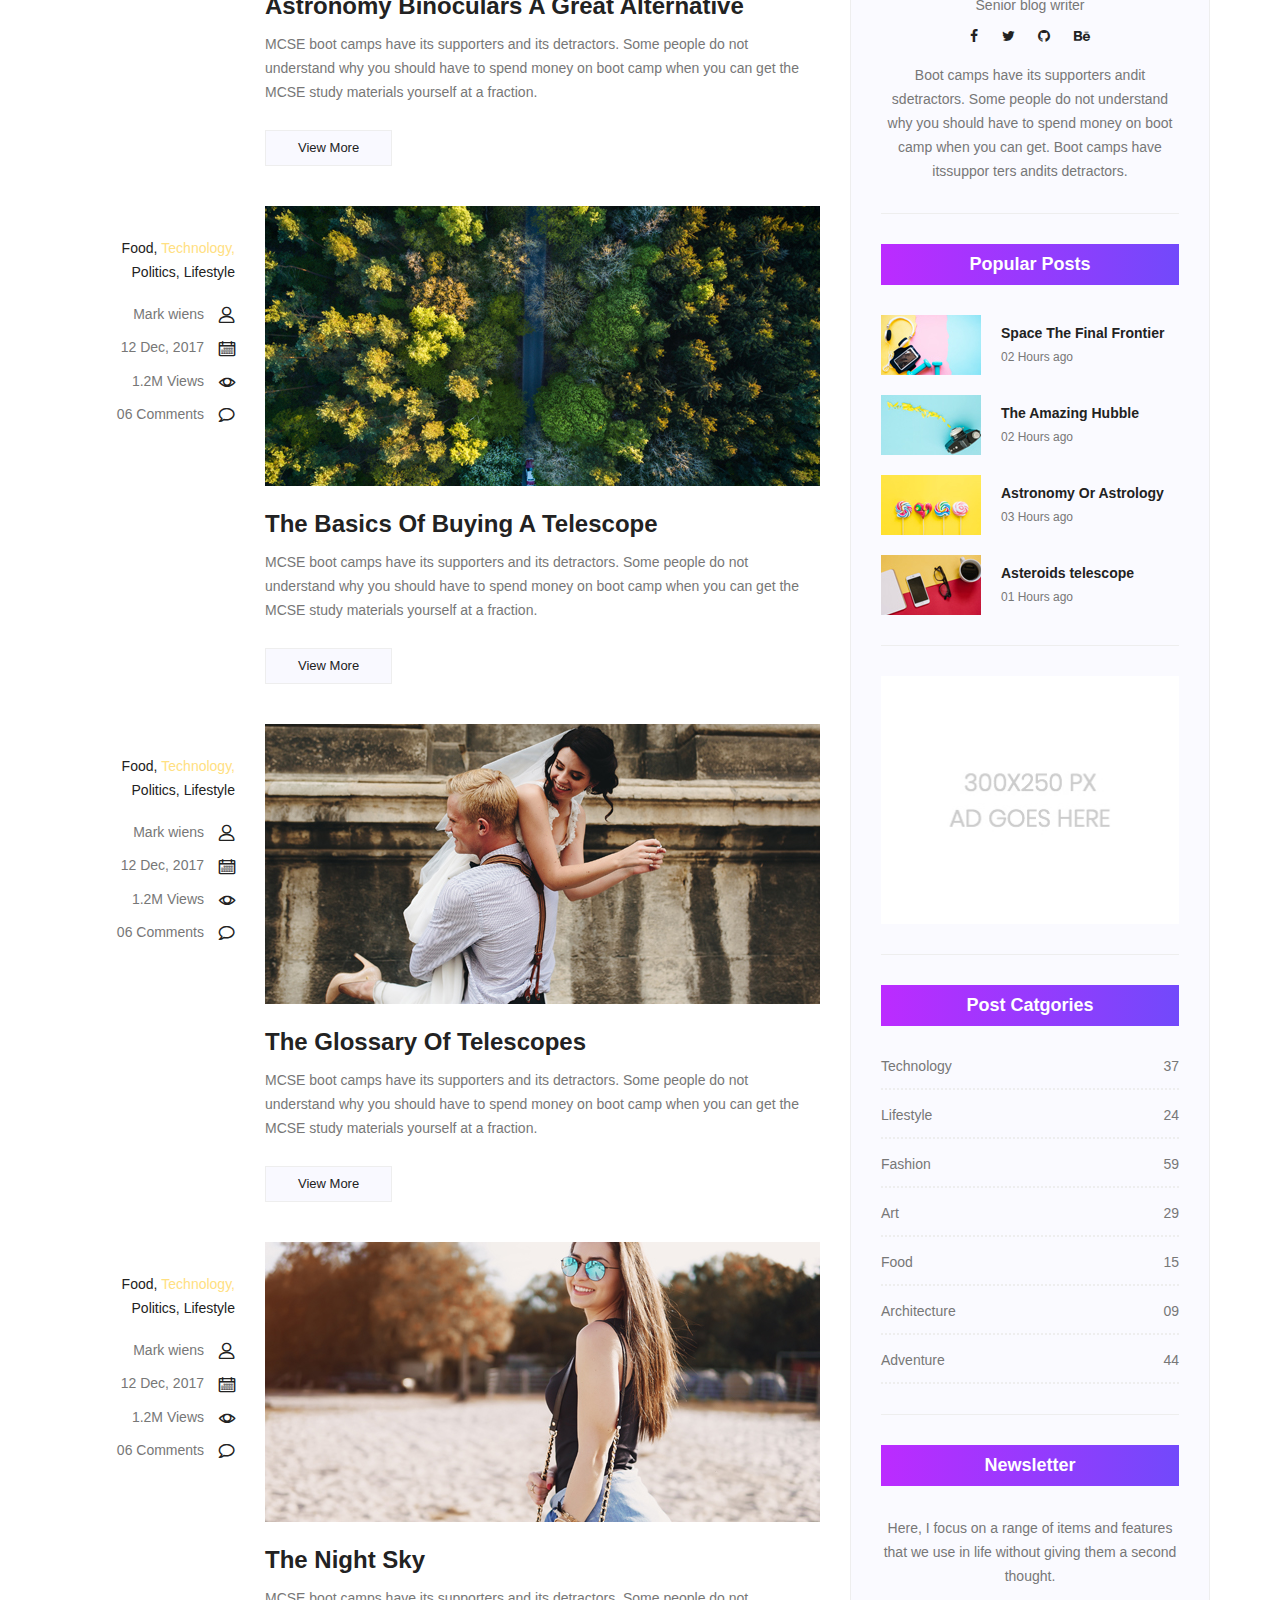
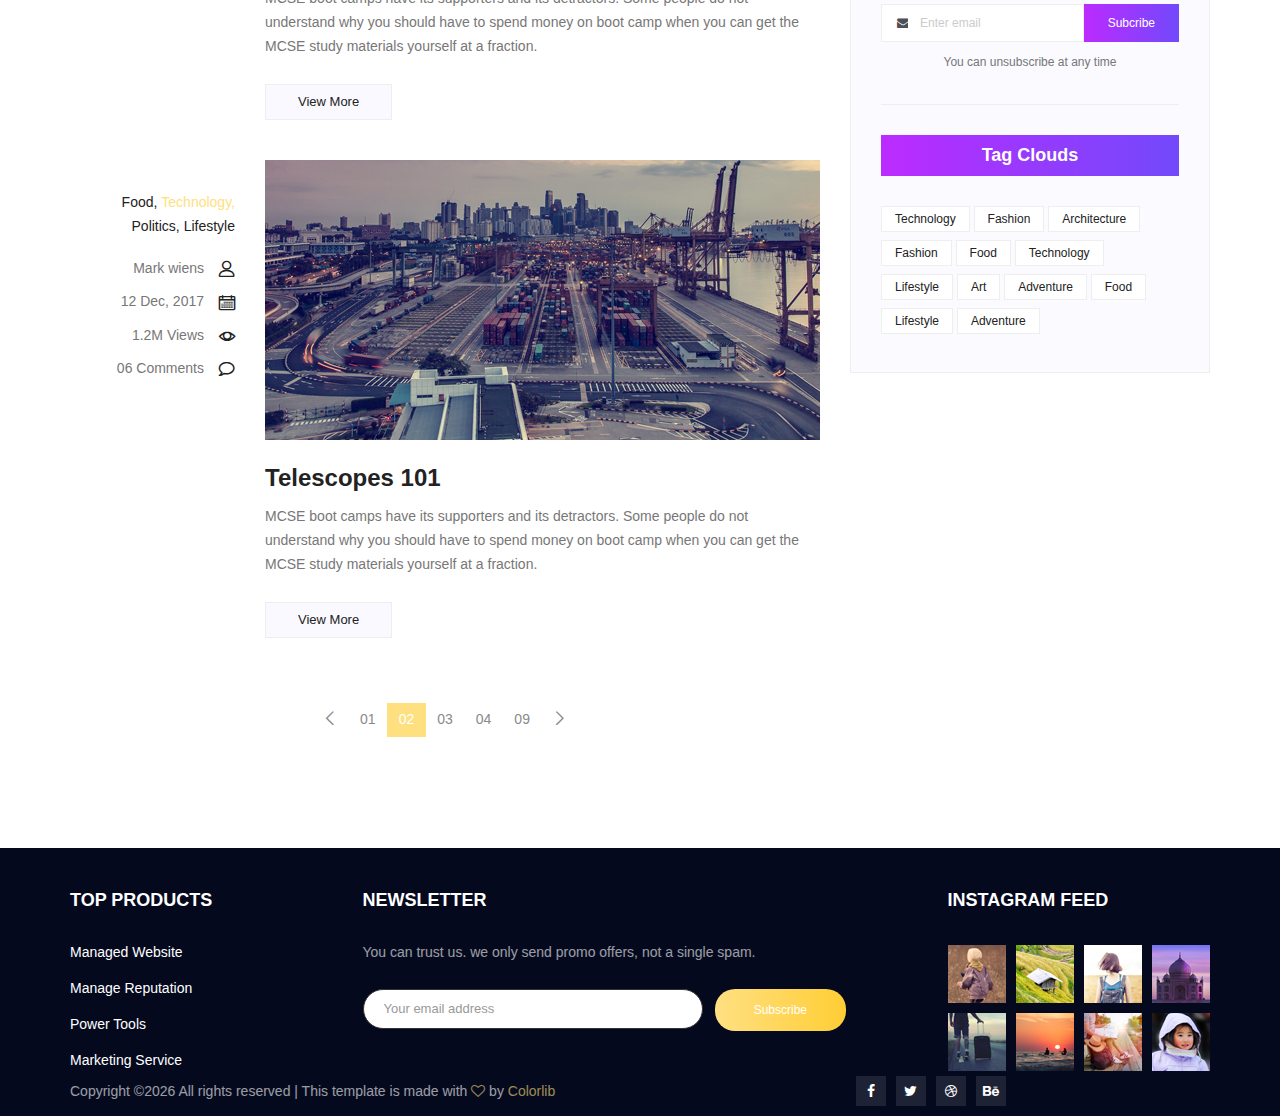
<file: blog.html>
<!doctype html>
<html lang="en">
    <head>
        <!-- Required meta tags -->
        <meta charset="utf-8">
        <meta name="viewport" content="width=device-width, initial-scale=1, shrink-to-fit=no">
        <link rel="icon" href="img/favicon.png" type="image/png">
        <title>Eventure Multi</title>
        <!-- Bootstrap CSS -->
        <link rel="stylesheet" href="css/bootstrap.css">
        <link rel="stylesheet" href="vendors/linericon/style.css">
        <link rel="stylesheet" href="css/font-awesome.min.css">
        <link rel="stylesheet" href="vendors/owl-carousel/owl.carousel.min.css">
        <link rel="stylesheet" href="vendors/lightbox/simpleLightbox.css">
        <link rel="stylesheet" href="vendors/nice-select/css/nice-select.css">
        <link rel="stylesheet" href="vendors/animate-css/animate.css">
        <!-- main css -->
        <link rel="stylesheet" href="css/style.css">
        <link rel="stylesheet" href="css/responsive.css">
    </head>
    <body>
        
        <!--================Header Menu Area =================-->
        <header class="header_area">
            <div class="main_menu">
            	<nav class="navbar navbar-expand-lg navbar-light">
					<div class="container box_1620">
						<!-- Brand and toggle get grouped for better mobile display -->
						<a class="navbar-brand logo_h" href="index.html"><img src="img/logo.png" alt=""></a>
						<button class="navbar-toggler" type="button" data-toggle="collapse" data-target="#navbarSupportedContent" aria-controls="navbarSupportedContent" aria-expanded="false" aria-label="Toggle navigation">
							<span class="icon-bar"></span>
							<span class="icon-bar"></span>
							<span class="icon-bar"></span>
						</button>
						<!-- Collect the nav links, forms, and other content for toggling -->
						<div class="collapse navbar-collapse offset" id="navbarSupportedContent">
							<ul class="nav navbar-nav menu_nav ml-auto">
								<li class="nav-item active"><a class="nav-link" href="index.html">Home</a></li> 
								<li class="nav-item"><a class="nav-link" href="about-us.html">About</a></li> 
								<li class="nav-item"><a class="nav-link" href="speakers.html">Speakers</a>
								<li class="nav-item submenu dropdown">
									<a href="#" class="nav-link dropdown-toggle" data-toggle="dropdown" role="button" aria-haspopup="true" aria-expanded="false">Pages</a>
									<ul class="dropdown-menu">
										<li class="nav-item"><a class="nav-link" href="schedule.html">Schedule</a>
										<li class="nav-item"><a class="nav-link" href="venue.html">Venue</a>
										<li class="nav-item"><a class="nav-link" href="price.html">Pricing</a> 
										<li class="nav-item"><a class="nav-link" href="elements.html">Elements</a></li>
									</ul>
								</li> 
								<li class="nav-item submenu dropdown">
									<a href="#" class="nav-link dropdown-toggle" data-toggle="dropdown" role="button" aria-haspopup="true" aria-expanded="false">Blog</a>
									<ul class="dropdown-menu">
										<li class="nav-item"><a class="nav-link" href="blog.html">Blog</a></li>
										<li class="nav-item"><a class="nav-link" href="single-blog.html">Blog Details</a></li>
									</ul>
								</li> 
								<li class="nav-item"><a class="nav-link" href="contact.html">Contact</a></li>
							</ul>
							<ul class="nav navbar-nav navbar-right">
								<li class="nav-item"><a href="#" class="tickets_btn">Get Tickets</a></li>
								<li class="nav-item"><a href="#" class="search"><i class="lnr lnr-magnifier"></i></a></li>
							</ul>
						</div> 
					</div>
            	</nav>
            </div>
        </header>
        <!--================Header Menu Area =================-->
        
        <!--================Home Banner Area =================-->
        <section class="home_banner_area blog_banner">
            <div class="banner_inner d-flex align-items-center">
            	<div class="overlay bg-parallax" data-stellar-ratio="0.9" data-stellar-vertical-offset="0" data-background=""></div>
				<div class="container">
					<div class="blog_b_text text-center">
						<h2>Dude You’re Getting <br /> a Telescope</h2>
						<p>There is a moment in the life of any aspiring astronomer that it is time to buy that first</p>
						<a class="white_bg_btn" href="#">View More</a>
					</div>
				</div>
            </div>
        </section>
        <!--================End Home Banner Area =================-->
        
        <!--================Blog Categorie Area =================-->
        <section class="blog_categorie_area">
            <div class="container">
                <div class="row">
                    <div class="col-lg-4">
                        <div class="categories_post">
                            <img src="img/blog/cat-post/cat-post-3.jpg" alt="post">
                            <div class="categories_details">
                                <div class="categories_text">
                                    <a href="blog-details.html"><h5>Social Life</h5></a>
                                    <div class="border_line"></div>
                                    <p>Enjoy your social life together</p>
                                </div>
                            </div>
                        </div>
                    </div>
                    <div class="col-lg-4">
                        <div class="categories_post">
                            <img src="img/blog/cat-post/cat-post-2.jpg" alt="post">
                            <div class="categories_details">
                                <div class="categories_text">
                                    <a href="blog-details.html"><h5>Politics</h5></a>
                                    <div class="border_line"></div>
                                    <p>Be a part of politics</p>
                                </div>
                            </div>
                        </div>
                    </div>
                    <div class="col-lg-4">
                        <div class="categories_post">
                            <img src="img/blog/cat-post/cat-post-1.jpg" alt="post">
                            <div class="categories_details">
                                <div class="categories_text">
                                    <a href="blog-details.html"><h5>Food</h5></a>
                                    <div class="border_line"></div>
                                    <p>Let the food be finished</p>
                                </div>
                            </div>
                        </div>
                    </div>
                </div>
            </div>
        </section>
        <!--================Blog Categorie Area =================-->
        
        <!--================Blog Area =================-->
        <section class="blog_area">
            <div class="container">
                <div class="row">
                    <div class="col-lg-8">
                        <div class="blog_left_sidebar">
                            <article class="row blog_item">
                               <div class="col-md-3">
                                   <div class="blog_info text-right">
                                        <div class="post_tag">
                                            <a href="#">Food,</a>
                                            <a class="active" href="#">Technology,</a>
                                            <a href="#">Politics,</a>
                                            <a href="#">Lifestyle</a>
                                        </div>
                                        <ul class="blog_meta list">
                                            <li><a href="#">Mark wiens<i class="lnr lnr-user"></i></a></li>
                                            <li><a href="#">12 Dec, 2017<i class="lnr lnr-calendar-full"></i></a></li>
                                            <li><a href="#">1.2M Views<i class="lnr lnr-eye"></i></a></li>
                                            <li><a href="#">06 Comments<i class="lnr lnr-bubble"></i></a></li>
                                        </ul>
                                    </div>
                               </div>
                                <div class="col-md-9">
                                    <div class="blog_post">
                                        <img src="img/blog/main-blog/m-blog-1.jpg" alt="">
                                        <div class="blog_details">
                                            <a href="single-blog.html"><h2>Astronomy Binoculars A Great Alternative</h2></a>
                                            <p>MCSE boot camps have its supporters and its detractors. Some people do not understand why you should have to spend money on boot camp when you can get the MCSE study materials yourself at a fraction.</p>
                                            <a href="single-blog.html" class="blog_btn">View More</a>
                                        </div>
                                    </div>
                                </div>
                            </article>
                            <article class="row blog_item">
                               <div class="col-md-3">
                                   <div class="blog_info text-right">
                                        <div class="post_tag">
                                            <a href="#">Food,</a>
                                            <a class="active" href="#">Technology,</a>
                                            <a href="#">Politics,</a>
                                            <a href="#">Lifestyle</a>
                                        </div>
                                        <ul class="blog_meta list">
                                            <li><a href="#">Mark wiens<i class="lnr lnr-user"></i></a></li>
                                            <li><a href="#">12 Dec, 2017<i class="lnr lnr-calendar-full"></i></a></li>
                                            <li><a href="#">1.2M Views<i class="lnr lnr-eye"></i></a></li>
                                            <li><a href="#">06 Comments<i class="lnr lnr-bubble"></i></a></li>
                                        </ul>
                                    </div>
                               </div>
                                <div class="col-md-9">
                                    <div class="blog_post">
                                        <img src="img/blog/main-blog/m-blog-2.jpg" alt="">
                                        <div class="blog_details">
                                            <a href="single-blog.html"><h2>The Basics Of Buying A Telescope</h2></a>
                                            <p>MCSE boot camps have its supporters and its detractors. Some people do not understand why you should have to spend money on boot camp when you can get the MCSE study materials yourself at a fraction.</p>
                                            <a href="single-blog.html" class="blog_btn">View More</a>
                                        </div>
                                    </div>
                                </div>
                            </article>
                            <article class="row blog_item">
                               <div class="col-md-3">
                                   <div class="blog_info text-right">
                                        <div class="post_tag">
                                            <a href="#">Food,</a>
                                            <a class="active" href="#">Technology,</a>
                                            <a href="#">Politics,</a>
                                            <a href="#">Lifestyle</a>
                                        </div>
                                        <ul class="blog_meta list">
                                            <li><a href="#">Mark wiens<i class="lnr lnr-user"></i></a></li>
                                            <li><a href="#">12 Dec, 2017<i class="lnr lnr-calendar-full"></i></a></li>
                                            <li><a href="#">1.2M Views<i class="lnr lnr-eye"></i></a></li>
                                            <li><a href="#">06 Comments<i class="lnr lnr-bubble"></i></a></li>
                                        </ul>
                                    </div>
                               </div>
                                <div class="col-md-9">
                                    <div class="blog_post">
                                        <img src="img/blog/main-blog/m-blog-3.jpg" alt="">
                                        <div class="blog_details">
                                            <a href="single-blog.html"><h2>The Glossary Of Telescopes</h2></a>
                                            <p>MCSE boot camps have its supporters and its detractors. Some people do not understand why you should have to spend money on boot camp when you can get the MCSE study materials yourself at a fraction.</p>
                                            <a href="single-blog.html" class="blog_btn">View More</a>
                                        </div>
                                    </div>
                                </div>
                            </article>
                            <article class="row blog_item">
                               <div class="col-md-3">
                                   <div class="blog_info text-right">
                                        <div class="post_tag">
                                            <a href="#">Food,</a>
                                            <a class="active" href="#">Technology,</a>
                                            <a href="#">Politics,</a>
                                            <a href="#">Lifestyle</a>
                                        </div>
                                        <ul class="blog_meta list">
                                            <li><a href="#">Mark wiens<i class="lnr lnr-user"></i></a></li>
                                            <li><a href="#">12 Dec, 2017<i class="lnr lnr-calendar-full"></i></a></li>
                                            <li><a href="#">1.2M Views<i class="lnr lnr-eye"></i></a></li>
                                            <li><a href="#">06 Comments<i class="lnr lnr-bubble"></i></a></li>
                                        </ul>
                                    </div>
                               </div>
                                <div class="col-md-9">
                                    <div class="blog_post">
                                        <img src="img/blog/main-blog/m-blog-4.jpg" alt="">
                                        <div class="blog_details">
                                            <a href="single-blog.html"><h2>The Night Sky</h2></a>
                                            <p>MCSE boot camps have its supporters and its detractors. Some people do not understand why you should have to spend money on boot camp when you can get the MCSE study materials yourself at a fraction.</p>
                                            <a href="single-blog.html" class="blog_btn">View More</a>
                                        </div>
                                    </div>
                                </div>
                            </article>
                            <article class="row blog_item">
                               <div class="col-md-3">
                                   <div class="blog_info text-right">
                                        <div class="post_tag">
                                            <a href="#">Food,</a>
                                            <a class="active" href="#">Technology,</a>
                                            <a href="#">Politics,</a>
                                            <a href="#">Lifestyle</a>
                                        </div>
                                        <ul class="blog_meta list">
                                            <li><a href="#">Mark wiens<i class="lnr lnr-user"></i></a></li>
                                            <li><a href="#">12 Dec, 2017<i class="lnr lnr-calendar-full"></i></a></li>
                                            <li><a href="#">1.2M Views<i class="lnr lnr-eye"></i></a></li>
                                            <li><a href="#">06 Comments<i class="lnr lnr-bubble"></i></a></li>
                                        </ul>
                                    </div>
                               </div>
                                <div class="col-md-9">
                                    <div class="blog_post">
                                        <img src="img/blog/main-blog/m-blog-5.jpg" alt="">
                                        <div class="blog_details">
                                            <a href="single-blog.html"><h2>Telescopes 101</h2></a>
                                            <p>MCSE boot camps have its supporters and its detractors. Some people do not understand why you should have to spend money on boot camp when you can get the MCSE study materials yourself at a fraction.</p>
                                            <a href="single-blog.html" class="blog_btn">View More</a>
                                        </div>
                                    </div>
                                </div>
                            </article>
                            <nav class="blog-pagination justify-content-center d-flex">
		                        <ul class="pagination">
		                            <li class="page-item">
		                                <a href="#" class="page-link" aria-label="Previous">
		                                    <span aria-hidden="true">
		                                        <span class="lnr lnr-chevron-left"></span>
		                                    </span>
		                                </a>
		                            </li>
		                            <li class="page-item"><a href="#" class="page-link">01</a></li>
		                            <li class="page-item active"><a href="#" class="page-link">02</a></li>
		                            <li class="page-item"><a href="#" class="page-link">03</a></li>
		                            <li class="page-item"><a href="#" class="page-link">04</a></li>
		                            <li class="page-item"><a href="#" class="page-link">09</a></li>
		                            <li class="page-item">
		                                <a href="#" class="page-link" aria-label="Next">
		                                    <span aria-hidden="true">
		                                        <span class="lnr lnr-chevron-right"></span>
		                                    </span>
		                                </a>
		                            </li>
		                        </ul>
		                    </nav>
                        </div>
                    </div>
                    <div class="col-lg-4">
                        <div class="blog_right_sidebar">
                            <aside class="single_sidebar_widget search_widget">
                                <div class="input-group">
                                    <input type="text" class="form-control" placeholder="Search Posts">
                                    <span class="input-group-btn">
                                        <button class="btn btn-default" type="button"><i class="lnr lnr-magnifier"></i></button>
                                    </span>
                                </div><!-- /input-group -->
                                <div class="br"></div>
                            </aside>
                            <aside class="single_sidebar_widget author_widget">
                                <img class="author_img rounded-circle" src="img/blog/author.png" alt="">
                                <h4>Charlie Barber</h4>
                                <p>Senior blog writer</p>
                                <div class="social_icon">
                                    <a href="#"><i class="fa fa-facebook"></i></a>
                                    <a href="#"><i class="fa fa-twitter"></i></a>
                                    <a href="#"><i class="fa fa-github"></i></a>
                                    <a href="#"><i class="fa fa-behance"></i></a>
                                </div>
                                <p>Boot camps have its supporters andit sdetractors. Some people do not understand why you should have to spend money on boot camp when you can get. Boot camps have itssuppor ters andits detractors.</p>
                                <div class="br"></div>
                            </aside>
                            <aside class="single_sidebar_widget popular_post_widget">
                                <h3 class="widget_title">Popular Posts</h3>
                                <div class="media post_item">
                                    <img src="img/blog/popular-post/post1.jpg" alt="post">
                                    <div class="media-body">
                                        <a href="blog-details.html"><h3>Space The Final Frontier</h3></a>
                                        <p>02 Hours ago</p>
                                    </div>
                                </div>
                                <div class="media post_item">
                                    <img src="img/blog/popular-post/post2.jpg" alt="post">
                                    <div class="media-body">
                                        <a href="blog-details.html"><h3>The Amazing Hubble</h3></a>
                                        <p>02 Hours ago</p>
                                    </div>
                                </div>
                                <div class="media post_item">
                                    <img src="img/blog/popular-post/post3.jpg" alt="post">
                                    <div class="media-body">
                                        <a href="blog-details.html"><h3>Astronomy Or Astrology</h3></a>
                                        <p>03 Hours ago</p>
                                    </div>
                                </div>
                                <div class="media post_item">
                                    <img src="img/blog/popular-post/post4.jpg" alt="post">
                                    <div class="media-body">
                                        <a href="blog-details.html"><h3>Asteroids telescope</h3></a>
                                        <p>01 Hours ago</p>
                                    </div>
                                </div>
                                <div class="br"></div>
                            </aside>
                            <aside class="single_sidebar_widget ads_widget">
                                <a href="#"><img class="img-fluid" src="img/blog/add.jpg" alt=""></a>
                                <div class="br"></div>
                            </aside>
                            <aside class="single_sidebar_widget post_category_widget">
                                <h4 class="widget_title">Post Catgories</h4>
                                <ul class="list cat-list">
                                    <li>
                                        <a href="#" class="d-flex justify-content-between">
                                            <p>Technology</p>
                                            <p>37</p>
                                        </a>
                                    </li>
                                    <li>
                                        <a href="#" class="d-flex justify-content-between">
                                            <p>Lifestyle</p>
                                            <p>24</p>
                                        </a>
                                    </li>
                                    <li>
                                        <a href="#" class="d-flex justify-content-between">
                                            <p>Fashion</p>
                                            <p>59</p>
                                        </a>
                                    </li>
                                    <li>
                                        <a href="#" class="d-flex justify-content-between">
                                            <p>Art</p>
                                            <p>29</p>
                                        </a>
                                    </li>
                                    <li>
                                        <a href="#" class="d-flex justify-content-between">
                                            <p>Food</p>
                                            <p>15</p>
                                        </a>
                                    </li>
                                    <li>
                                        <a href="#" class="d-flex justify-content-between">
                                            <p>Architecture</p>
                                            <p>09</p>
                                        </a>
                                    </li>
                                    <li>
                                        <a href="#" class="d-flex justify-content-between">
                                            <p>Adventure</p>
                                            <p>44</p>
                                        </a>
                                    </li>															
                                </ul>
                                <div class="br"></div>
                            </aside>
                            <aside class="single-sidebar-widget newsletter_widget">
                                <h4 class="widget_title">Newsletter</h4>
                                <p>
                                Here, I focus on a range of items and features that we use in life without
                                giving them a second thought.
                                </p>
                                <div class="form-group d-flex flex-row">
                                    <div class="input-group">
                                        <div class="input-group-prepend">
                                            <div class="input-group-text"><i class="fa fa-envelope" aria-hidden="true"></i></div>
                                        </div>
                                        <input type="text" class="form-control" id="inlineFormInputGroup" placeholder="Enter email" onfocus="this.placeholder = ''" onblur="this.placeholder = 'Enter email'">
                                    </div>
                                    <a href="#" class="bbtns">Subcribe</a>
                                </div>	
                                <p class="text-bottom">You can unsubscribe at any time</p>	
                                <div class="br"></div>							
                            </aside>
                            <aside class="single-sidebar-widget tag_cloud_widget">
                                <h4 class="widget_title">Tag Clouds</h4>
                                <ul class="list">
                                    <li><a href="#">Technology</a></li>
                                    <li><a href="#">Fashion</a></li>
                                    <li><a href="#">Architecture</a></li>
                                    <li><a href="#">Fashion</a></li>
                                    <li><a href="#">Food</a></li>
                                    <li><a href="#">Technology</a></li>
                                    <li><a href="#">Lifestyle</a></li>
                                    <li><a href="#">Art</a></li>
                                    <li><a href="#">Adventure</a></li>
                                    <li><a href="#">Food</a></li>
                                    <li><a href="#">Lifestyle</a></li>
                                    <li><a href="#">Adventure</a></li>
                                </ul>
                            </aside>
                        </div>
                    </div>
                </div>
            </div>
        </section>
        <!--================Blog Area =================-->
        
        <!--================ start footer Area  =================-->	
        <footer class="footer-area p_120">
            <div class="container">
                <div class="row">
                    <div class="col-lg-3  col-md-6 col-sm-6">
                        <div class="single-footer-widget tp_widgets">
                           <h6 class="footer_title">Top Products</h6>
                            <ul class="list">
                            	<li><a href="#">Managed Website</a></li>
                            	<li><a href="#">Manage Reputation</a></li>
                            	<li><a href="#">Power Tools</a></li>
                            	<li><a href="#">Marketing Service</a></li>
                            </ul>
                        </div>
                    </div>
                    <div class="col-lg-5 col-md-6 col-sm-6">
                        <div class="single-footer-widget news_widgets">
                            <h6 class="footer_title">Newsletter</h6>
                            <p>You can trust us. we only send promo offers, not a single spam.</p>		
                            <div id="mc_embed_signup">
                                <form target="_blank" action="https://spondonit.us12.list-manage.com/subscribe/post?u=1462626880ade1ac87bd9c93a&amp;id=92a4423d01" method="get" class="subscribe_form relative">
                                    <div class="input-group d-flex flex-row">
                                        <input name="EMAIL" placeholder="Your email address" onfocus="this.placeholder = ''" onblur="this.placeholder = 'Email Address '" required="" type="email">
                                        <button class="btn sub-btn">Subscribe</button>		
                                    </div>									
                                    <div class="mt-10 info"></div>
                                </form>
                            </div>
                        </div>
                    </div>
                    <div class="col-lg-3 col-md-6 col-sm-6 offset-lg-1">
                        <div class="single-footer-widget instafeed">
                            <h6 class="footer_title">Instagram Feed</h6>
                            <ul class="list instafeed d-flex flex-wrap">
                                <li><img src="img/instagram/Image-01.jpg" alt=""></li>
                                <li><img src="img/instagram/Image-02.jpg" alt=""></li>
                                <li><img src="img/instagram/Image-03.jpg" alt=""></li>
                                <li><img src="img/instagram/Image-04.jpg" alt=""></li>
                                <li><img src="img/instagram/Image-05.jpg" alt=""></li>
                                <li><img src="img/instagram/Image-06.jpg" alt=""></li>
                                <li><img src="img/instagram/Image-07.jpg" alt=""></li>
                                <li><img src="img/instagram/Image-08.jpg" alt=""></li>
                            </ul>
                        </div>
                    </div>	
                </div>
                <div class="row footer-bottom d-flex justify-content-between align-items-center">
                    <p class="col-lg-8 col-md-8 footer-text m-0"><!-- Link back to Colorlib can't be removed. Template is licensed under CC BY 3.0. -->
Copyright &copy;<script>document.write(new Date().getFullYear());</script> All rights reserved | This template is made with <i class="fa fa-heart-o" aria-hidden="true"></i> by <a href="https://colorlib.com" target="_blank">Colorlib</a>
<!-- Link back to Colorlib can't be removed. Template is licensed under CC BY 3.0. --></p>
                    <div class="col-lg-4 col-md-4 footer-social">
                        <a href="#"><i class="fa fa-facebook"></i></a>
                        <a href="#"><i class="fa fa-twitter"></i></a>
                        <a href="#"><i class="fa fa-dribbble"></i></a>
                        <a href="#"><i class="fa fa-behance"></i></a>
                    </div>
                </div>
            </div>
        </footer>
		<!--================ End footer Area  =================-->
        
        
        
        
        <!-- Optional JavaScript -->
        <!-- jQuery first, then Popper.js, then Bootstrap JS -->
        <script src="js/jquery-3.2.1.min.js"></script>
        <script src="js/popper.js"></script>
        <script src="js/bootstrap.min.js"></script>
        <script src="js/stellar.js"></script>
        <script src="vendors/lightbox/simpleLightbox.min.js"></script>
        <script src="vendors/nice-select/js/jquery.nice-select.min.js"></script>
        <script src="vendors/isotope/imagesloaded.pkgd.min.js"></script>
        <script src="vendors/isotope/isotope-min.js"></script>
        <script src="vendors/owl-carousel/owl.carousel.min.js"></script>
        <script src="js/jquery.ajaxchimp.min.js"></script>
        <script src="js/mail-script.js"></script>
        <script src="vendors/counter-up/jquery.waypoints.min.js"></script>
        <script src="vendors/counter-up/jquery.counterup.js"></script>
        <script src="js/theme.js"></script>
    </body>
</html>
</file>
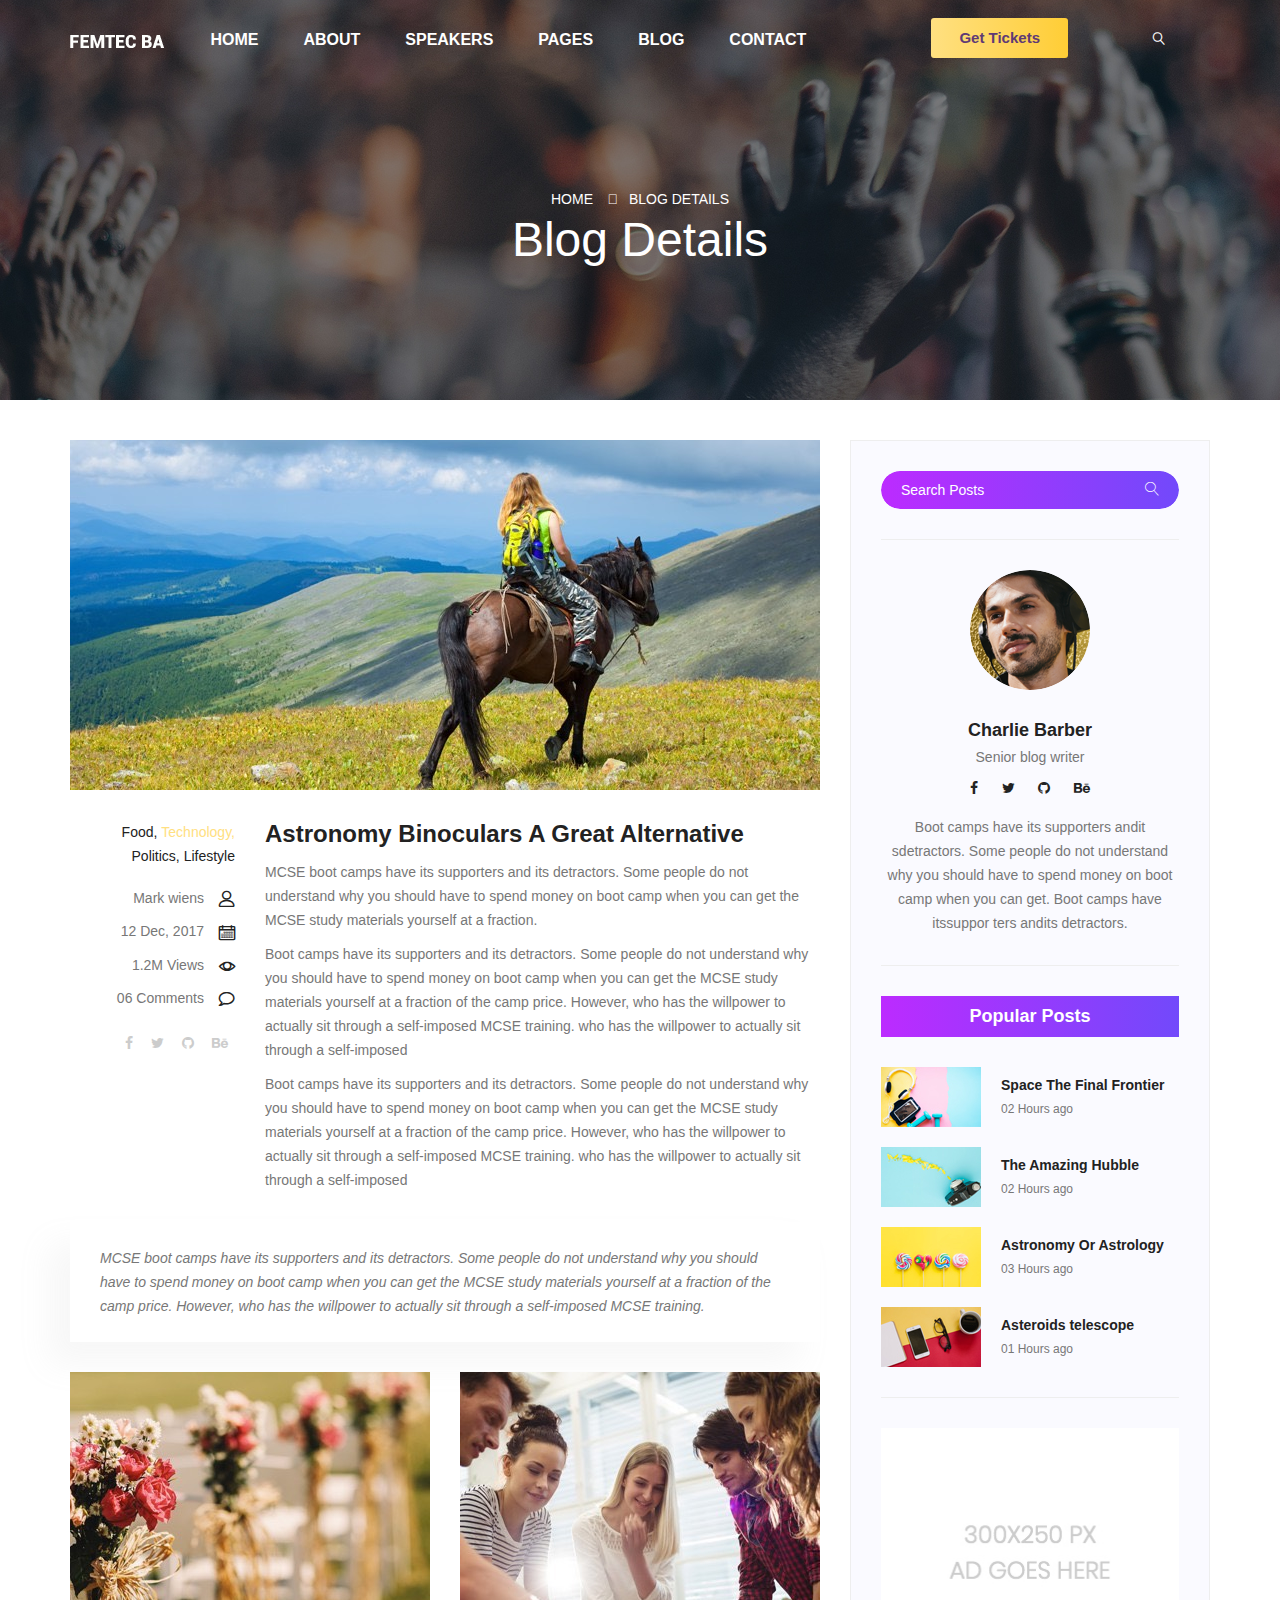
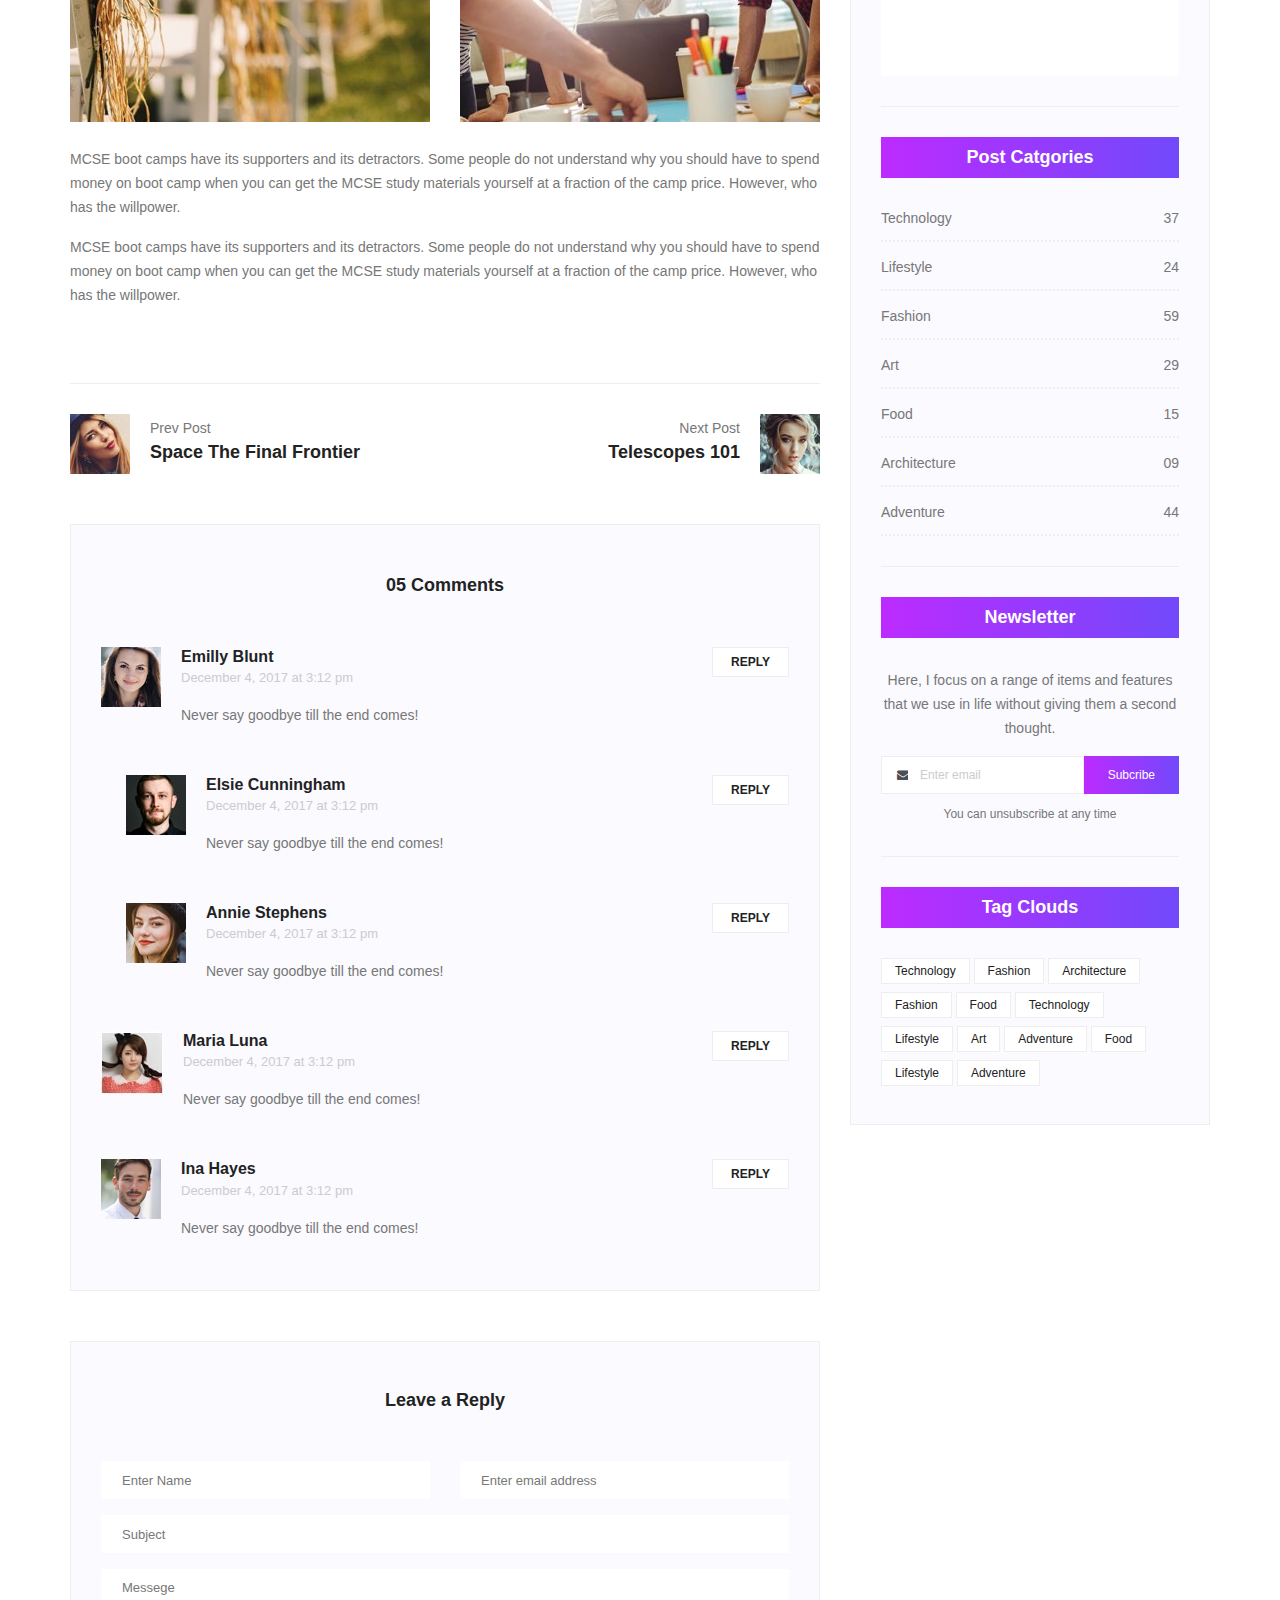
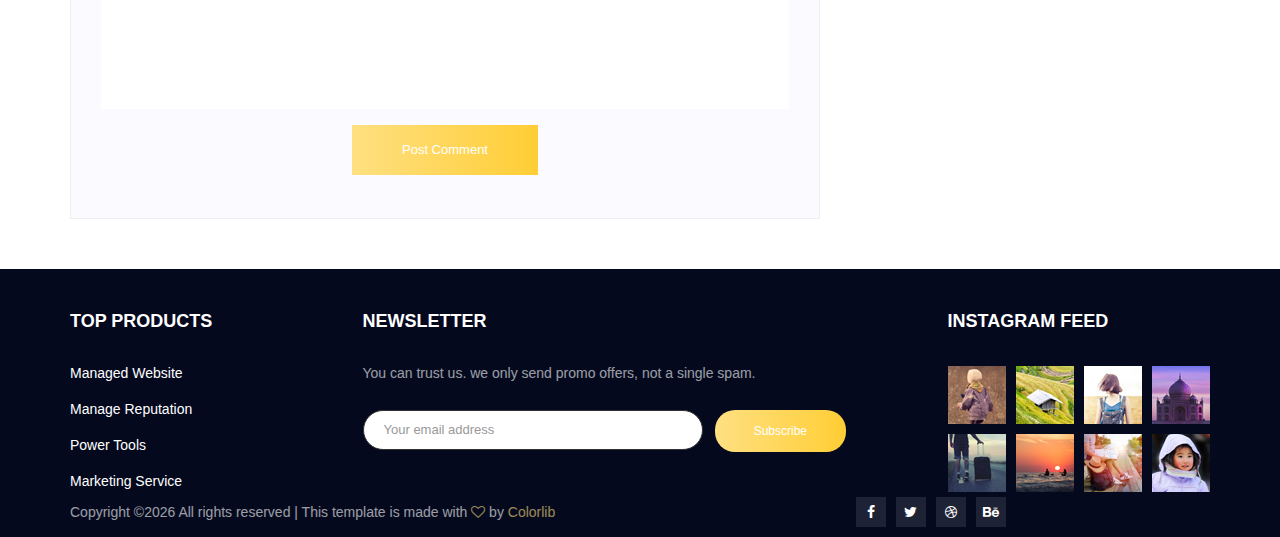
<file: single-blog.html>
<!doctype html>
<html lang="en">
    <head>
        <!-- Required meta tags -->
        <meta charset="utf-8">
        <meta name="viewport" content="width=device-width, initial-scale=1, shrink-to-fit=no">
        <link rel="icon" href="img/favicon.png" type="image/png">
        <title>Eventure Multi</title>
        <!-- Bootstrap CSS -->
        <link rel="stylesheet" href="css/bootstrap.css">
        <link rel="stylesheet" href="vendors/linericon/style.css">
        <link rel="stylesheet" href="css/font-awesome.min.css">
        <link rel="stylesheet" href="vendors/owl-carousel/owl.carousel.min.css">
        <link rel="stylesheet" href="vendors/lightbox/simpleLightbox.css">
        <link rel="stylesheet" href="vendors/nice-select/css/nice-select.css">
        <link rel="stylesheet" href="vendors/animate-css/animate.css">
        <!-- main css -->
        <link rel="stylesheet" href="css/style.css">
        <link rel="stylesheet" href="css/responsive.css">
    </head>
    <body>
        
        <!--================Header Menu Area =================-->
        <header class="header_area">
            <div class="main_menu">
            	<nav class="navbar navbar-expand-lg navbar-light">
					<div class="container box_1620">
						<!-- Brand and toggle get grouped for better mobile display -->
						<a class="navbar-brand logo_h" href="index.html"><img src="img/logo.png" alt=""></a>
						<button class="navbar-toggler" type="button" data-toggle="collapse" data-target="#navbarSupportedContent" aria-controls="navbarSupportedContent" aria-expanded="false" aria-label="Toggle navigation">
							<span class="icon-bar"></span>
							<span class="icon-bar"></span>
							<span class="icon-bar"></span>
						</button>
						<!-- Collect the nav links, forms, and other content for toggling -->
						<div class="collapse navbar-collapse offset" id="navbarSupportedContent">
							<ul class="nav navbar-nav menu_nav ml-auto">
								<li class="nav-item active"><a class="nav-link" href="index.html">Home</a></li> 
								<li class="nav-item"><a class="nav-link" href="about-us.html">About</a></li> 
								<li class="nav-item"><a class="nav-link" href="speakers.html">Speakers</a>
								<li class="nav-item submenu dropdown">
									<a href="#" class="nav-link dropdown-toggle" data-toggle="dropdown" role="button" aria-haspopup="true" aria-expanded="false">Pages</a>
									<ul class="dropdown-menu">
										<li class="nav-item"><a class="nav-link" href="schedule.html">Schedule</a>
										<li class="nav-item"><a class="nav-link" href="venue.html">Venue</a>
										<li class="nav-item"><a class="nav-link" href="price.html">Pricing</a> 
										<li class="nav-item"><a class="nav-link" href="elements.html">Elements</a></li>
									</ul>
								</li> 
								<li class="nav-item submenu dropdown">
									<a href="#" class="nav-link dropdown-toggle" data-toggle="dropdown" role="button" aria-haspopup="true" aria-expanded="false">Blog</a>
									<ul class="dropdown-menu">
										<li class="nav-item"><a class="nav-link" href="blog.html">Blog</a></li>
										<li class="nav-item"><a class="nav-link" href="single-blog.html">Blog Details</a></li>
									</ul>
								</li> 
								<li class="nav-item"><a class="nav-link" href="contact.html">Contact</a></li>
							</ul>
							<ul class="nav navbar-nav navbar-right">
								<li class="nav-item"><a href="#" class="tickets_btn">Get Tickets</a></li>
								<li class="nav-item"><a href="#" class="search"><i class="lnr lnr-magnifier"></i></a></li>
							</ul>
						</div> 
					</div>
            	</nav>
            </div>
        </header>
        <!--================Header Menu Area =================-->
        
        <!--================Home Banner Area =================-->
        <section class="banner_area">
            <div class="banner_inner d-flex align-items-center">
            	<div class="overlay bg-parallax" data-stellar-ratio="0.9" data-stellar-vertical-offset="0" data-background=""></div>
				<div class="container">
					<div class="banner_content text-center">
						<div class="page_link">
							<a href="index.html">Home</a>
							<a href="single-blog.html">Blog Details</a>
						</div>
						<h2>Blog Details</h2>
					</div>
				</div>
            </div>
        </section>
        <!--================End Home Banner Area =================-->
        
        <!--================Blog Area =================-->
        <section class="blog_area single-post-area p_120">
            <div class="container">
                <div class="row">
                    <div class="col-lg-8 posts-list">
                        <div class="single-post row">
                            <div class="col-lg-12">
                                <div class="feature-img">
                                    <img class="img-fluid" src="img/blog/feature-img1.jpg" alt="">
                                </div>									
                            </div>
                            <div class="col-lg-3  col-md-3">
                                <div class="blog_info text-right">
                                    <div class="post_tag">
                                        <a href="#">Food,</a>
                                        <a class="active" href="#">Technology,</a>
                                        <a href="#">Politics,</a>
                                        <a href="#">Lifestyle</a>
                                    </div>
                                    <ul class="blog_meta list">
                                        <li><a href="#">Mark wiens<i class="lnr lnr-user"></i></a></li>
                                        <li><a href="#">12 Dec, 2017<i class="lnr lnr-calendar-full"></i></a></li>
                                        <li><a href="#">1.2M Views<i class="lnr lnr-eye"></i></a></li>
                                        <li><a href="#">06 Comments<i class="lnr lnr-bubble"></i></a></li>
                                    </ul>
                                    <ul class="social-links">
                                        <li><a href="#"><i class="fa fa-facebook"></i></a></li>
                                        <li><a href="#"><i class="fa fa-twitter"></i></a></li>
                                        <li><a href="#"><i class="fa fa-github"></i></a></li>
                                        <li><a href="#"><i class="fa fa-behance"></i></a></li>
                                    </ul>
                                </div>
                            </div>
                            <div class="col-lg-9 col-md-9 blog_details">
                                <h2>Astronomy Binoculars A Great Alternative</h2>
                                <p class="excert">
                                    MCSE boot camps have its supporters and its detractors. Some people do not understand why you should have to spend money on boot camp when you can get the MCSE study materials yourself at a fraction.
                                </p>
                                <p>
                                    Boot camps have its supporters and its detractors. Some people do not understand why you should have to spend money on boot camp when you can get the MCSE study materials yourself at a fraction of the camp price. However, who has the willpower to actually sit through a self-imposed MCSE training. who has the willpower to actually sit through a self-imposed
                                </p>
                                <p>
                                    Boot camps have its supporters and its detractors. Some people do not understand why you should have to spend money on boot camp when you can get the MCSE study materials yourself at a fraction of the camp price. However, who has the willpower to actually sit through a self-imposed MCSE training. who has the willpower to actually sit through a self-imposed
                                </p>
                            </div>
                            <div class="col-lg-12">
                                <div class="quotes">
                                    MCSE boot camps have its supporters and its detractors. Some people do not understand why you should have to spend money on boot camp when you can get the MCSE study materials yourself at a fraction of the camp price. However, who has the willpower to actually sit through a self-imposed MCSE training.										
                                </div>
                                <div class="row">
                                    <div class="col-6">
                                        <img class="img-fluid" src="img/blog/post-img1.jpg" alt="">
                                    </div>
                                    <div class="col-6">
                                        <img class="img-fluid" src="img/blog/post-img2.jpg" alt="">
                                    </div>	
                                    <div class="col-lg-12 mt-25">
                                        <p>
                                            MCSE boot camps have its supporters and its detractors. Some people do not understand why you should have to spend money on boot camp when you can get the MCSE study materials yourself at a fraction of the camp price. However, who has the willpower.
                                        </p>
                                        <p>
                                            MCSE boot camps have its supporters and its detractors. Some people do not understand why you should have to spend money on boot camp when you can get the MCSE study materials yourself at a fraction of the camp price. However, who has the willpower.
                                        </p>											
                                    </div>									
                                </div>
                            </div>
                        </div>
                        <div class="navigation-area">
                            <div class="row">
                                <div class="col-lg-6 col-md-6 col-12 nav-left flex-row d-flex justify-content-start align-items-center">
                                    <div class="thumb">
                                        <a href="#"><img class="img-fluid" src="img/blog/prev.jpg" alt=""></a>
                                    </div>
                                    <div class="arrow">
                                        <a href="#"><span class="lnr text-white lnr-arrow-left"></span></a>
                                    </div>
                                    <div class="detials">
                                        <p>Prev Post</p>
                                        <a href="#"><h4>Space The Final Frontier</h4></a>
                                    </div>
                                </div>
                                <div class="col-lg-6 col-md-6 col-12 nav-right flex-row d-flex justify-content-end align-items-center">
                                    <div class="detials">
                                        <p>Next Post</p>
                                        <a href="#"><h4>Telescopes 101</h4></a>
                                    </div>
                                    <div class="arrow">
                                        <a href="#"><span class="lnr text-white lnr-arrow-right"></span></a>
                                    </div>
                                    <div class="thumb">
                                        <a href="#"><img class="img-fluid" src="img/blog/next.jpg" alt=""></a>
                                    </div>										
                                </div>									
                            </div>
                        </div>
                        <div class="comments-area">
                            <h4>05 Comments</h4>
                            <div class="comment-list">
                                <div class="single-comment justify-content-between d-flex">
                                    <div class="user justify-content-between d-flex">
                                        <div class="thumb">
                                            <img src="img/blog/c1.jpg" alt="">
                                        </div>
                                        <div class="desc">
                                            <h5><a href="#">Emilly Blunt</a></h5>
                                            <p class="date">December 4, 2017 at 3:12 pm </p>
                                            <p class="comment">
                                                Never say goodbye till the end comes!
                                            </p>
                                        </div>
                                    </div>
                                    <div class="reply-btn">
                                           <a href="" class="btn-reply text-uppercase">reply</a> 
                                    </div>
                                </div>
                            </div>	
                            <div class="comment-list left-padding">
                                <div class="single-comment justify-content-between d-flex">
                                    <div class="user justify-content-between d-flex">
                                        <div class="thumb">
                                            <img src="img/blog/c2.jpg" alt="">
                                        </div>
                                        <div class="desc">
                                            <h5><a href="#">Elsie Cunningham</a></h5>
                                            <p class="date">December 4, 2017 at 3:12 pm </p>
                                            <p class="comment">
                                                Never say goodbye till the end comes!
                                            </p>
                                        </div>
                                    </div>
                                    <div class="reply-btn">
                                           <a href="" class="btn-reply text-uppercase">reply</a> 
                                    </div>
                                </div>
                            </div>	
                            <div class="comment-list left-padding">
                                <div class="single-comment justify-content-between d-flex">
                                    <div class="user justify-content-between d-flex">
                                        <div class="thumb">
                                            <img src="img/blog/c3.jpg" alt="">
                                        </div>
                                        <div class="desc">
                                            <h5><a href="#">Annie Stephens</a></h5>
                                            <p class="date">December 4, 2017 at 3:12 pm </p>
                                            <p class="comment">
                                                Never say goodbye till the end comes!
                                            </p>
                                        </div>
                                    </div>
                                    <div class="reply-btn">
                                           <a href="" class="btn-reply text-uppercase">reply</a> 
                                    </div>
                                </div>
                            </div>	
                            <div class="comment-list">
                                <div class="single-comment justify-content-between d-flex">
                                    <div class="user justify-content-between d-flex">
                                        <div class="thumb">
                                            <img src="img/blog/c4.jpg" alt="">
                                        </div>
                                        <div class="desc">
                                            <h5><a href="#">Maria Luna</a></h5>
                                            <p class="date">December 4, 2017 at 3:12 pm </p>
                                            <p class="comment">
                                                Never say goodbye till the end comes!
                                            </p>
                                        </div>
                                    </div>
                                    <div class="reply-btn">
                                           <a href="" class="btn-reply text-uppercase">reply</a> 
                                    </div>
                                </div>
                            </div>	
                            <div class="comment-list">
                                <div class="single-comment justify-content-between d-flex">
                                    <div class="user justify-content-between d-flex">
                                        <div class="thumb">
                                            <img src="img/blog/c5.jpg" alt="">
                                        </div>
                                        <div class="desc">
                                            <h5><a href="#">Ina Hayes</a></h5>
                                            <p class="date">December 4, 2017 at 3:12 pm </p>
                                            <p class="comment">
                                                Never say goodbye till the end comes!
                                            </p>
                                        </div>
                                    </div>
                                    <div class="reply-btn">
                                           <a href="" class="btn-reply text-uppercase">reply</a> 
                                    </div>
                                </div>
                            </div>	                                             				
                        </div>
                        <div class="comment-form">
                            <h4>Leave a Reply</h4>
                            <form>
                                <div class="form-group form-inline">
                                  <div class="form-group col-lg-6 col-md-6 name">
                                    <input type="text" class="form-control" id="name" placeholder="Enter Name" onfocus="this.placeholder = ''" onblur="this.placeholder = 'Enter Name'">
                                  </div>
                                  <div class="form-group col-lg-6 col-md-6 email">
                                    <input type="email" class="form-control" id="email" placeholder="Enter email address" onfocus="this.placeholder = ''" onblur="this.placeholder = 'Enter email address'">
                                  </div>										
                                </div>
                                <div class="form-group">
                                    <input type="text" class="form-control" id="subject" placeholder="Subject" onfocus="this.placeholder = ''" onblur="this.placeholder = 'Subject'">
                                </div>
                                <div class="form-group">
                                    <textarea class="form-control mb-10" rows="5" name="message" placeholder="Messege" onfocus="this.placeholder = ''" onblur="this.placeholder = 'Messege'" required=""></textarea>
                                </div>
                                <a href="#" class="primary-btn submit_btn">Post Comment</a>	
                            </form>
                        </div>
                    </div>
                    <div class="col-lg-4">
                        <div class="blog_right_sidebar">
                            <aside class="single_sidebar_widget search_widget">
                                <div class="input-group">
                                    <input type="text" class="form-control" placeholder="Search Posts">
                                    <span class="input-group-btn">
                                        <button class="btn btn-default" type="button"><i class="lnr lnr-magnifier"></i></button>
                                    </span>
                                </div><!-- /input-group -->
                                <div class="br"></div>
                            </aside>
                            <aside class="single_sidebar_widget author_widget">
                                <img class="author_img rounded-circle" src="img/blog/author.png" alt="">
                                <h4>Charlie Barber</h4>
                                <p>Senior blog writer</p>
                                <div class="social_icon">
                                    <a href="#"><i class="fa fa-facebook"></i></a>
                                    <a href="#"><i class="fa fa-twitter"></i></a>
                                    <a href="#"><i class="fa fa-github"></i></a>
                                    <a href="#"><i class="fa fa-behance"></i></a>
                                </div>
                                <p>Boot camps have its supporters andit sdetractors. Some people do not understand why you should have to spend money on boot camp when you can get. Boot camps have itssuppor ters andits detractors.</p>
                                <div class="br"></div>
                            </aside>
                            <aside class="single_sidebar_widget popular_post_widget">
                                <h3 class="widget_title">Popular Posts</h3>
                                <div class="media post_item">
                                    <img src="img/blog/popular-post/post1.jpg" alt="post">
                                    <div class="media-body">
                                        <a href="blog-details.html"><h3>Space The Final Frontier</h3></a>
                                        <p>02 Hours ago</p>
                                    </div>
                                </div>
                                <div class="media post_item">
                                    <img src="img/blog/popular-post/post2.jpg" alt="post">
                                    <div class="media-body">
                                        <a href="blog-details.html"><h3>The Amazing Hubble</h3></a>
                                        <p>02 Hours ago</p>
                                    </div>
                                </div>
                                <div class="media post_item">
                                    <img src="img/blog/popular-post/post3.jpg" alt="post">
                                    <div class="media-body">
                                        <a href="blog-details.html"><h3>Astronomy Or Astrology</h3></a>
                                        <p>03 Hours ago</p>
                                    </div>
                                </div>
                                <div class="media post_item">
                                    <img src="img/blog/popular-post/post4.jpg" alt="post">
                                    <div class="media-body">
                                        <a href="blog-details.html"><h3>Asteroids telescope</h3></a>
                                        <p>01 Hours ago</p>
                                    </div>
                                </div>
                                <div class="br"></div>
                            </aside>
                            <aside class="single_sidebar_widget ads_widget">
                                <a href="#"><img class="img-fluid" src="img/blog/add.jpg" alt=""></a>
                                <div class="br"></div>
                            </aside>
                            <aside class="single_sidebar_widget post_category_widget">
                                <h4 class="widget_title">Post Catgories</h4>
                                <ul class="list cat-list">
                                    <li>
                                        <a href="#" class="d-flex justify-content-between">
                                            <p>Technology</p>
                                            <p>37</p>
                                        </a>
                                    </li>
                                    <li>
                                        <a href="#" class="d-flex justify-content-between">
                                            <p>Lifestyle</p>
                                            <p>24</p>
                                        </a>
                                    </li>
                                    <li>
                                        <a href="#" class="d-flex justify-content-between">
                                            <p>Fashion</p>
                                            <p>59</p>
                                        </a>
                                    </li>
                                    <li>
                                        <a href="#" class="d-flex justify-content-between">
                                            <p>Art</p>
                                            <p>29</p>
                                        </a>
                                    </li>
                                    <li>
                                        <a href="#" class="d-flex justify-content-between">
                                            <p>Food</p>
                                            <p>15</p>
                                        </a>
                                    </li>
                                    <li>
                                        <a href="#" class="d-flex justify-content-between">
                                            <p>Architecture</p>
                                            <p>09</p>
                                        </a>
                                    </li>
                                    <li>
                                        <a href="#" class="d-flex justify-content-between">
                                            <p>Adventure</p>
                                            <p>44</p>
                                        </a>
                                    </li>															
                                </ul>
                                <div class="br"></div>
                            </aside>
                            <aside class="single-sidebar-widget newsletter_widget">
                                <h4 class="widget_title">Newsletter</h4>
                                <p>
                                Here, I focus on a range of items and features that we use in life without
                                giving them a second thought.
                                </p>
                                <div class="form-group d-flex flex-row">
                                    <div class="input-group">
                                        <div class="input-group-prepend">
                                            <div class="input-group-text"><i class="fa fa-envelope" aria-hidden="true"></i></div>
                                        </div>
                                        <input type="text" class="form-control" id="inlineFormInputGroup" placeholder="Enter email" onfocus="this.placeholder = ''" onblur="this.placeholder = 'Enter email'">
                                    </div>
                                    <a href="#" class="bbtns">Subcribe</a>
                                </div>	
                                <p class="text-bottom">You can unsubscribe at any time</p>	
                                <div class="br"></div>							
                            </aside>
                            <aside class="single-sidebar-widget tag_cloud_widget">
                                <h4 class="widget_title">Tag Clouds</h4>
                                <ul class="list">
                                    <li><a href="#">Technology</a></li>
                                    <li><a href="#">Fashion</a></li>
                                    <li><a href="#">Architecture</a></li>
                                    <li><a href="#">Fashion</a></li>
                                    <li><a href="#">Food</a></li>
                                    <li><a href="#">Technology</a></li>
                                    <li><a href="#">Lifestyle</a></li>
                                    <li><a href="#">Art</a></li>
                                    <li><a href="#">Adventure</a></li>
                                    <li><a href="#">Food</a></li>
                                    <li><a href="#">Lifestyle</a></li>
                                    <li><a href="#">Adventure</a></li>
                                </ul>
                            </aside>
                        </div>
                    </div>
                </div>
            </div>
        </section>
        <!--================Blog Area =================-->
        
        <!--================ start footer Area  =================-->	
        <footer class="footer-area p_120">
            <div class="container">
                <div class="row">
                    <div class="col-lg-3  col-md-6 col-sm-6">
                        <div class="single-footer-widget tp_widgets">
                           <h6 class="footer_title">Top Products</h6>
                            <ul class="list">
                            	<li><a href="#">Managed Website</a></li>
                            	<li><a href="#">Manage Reputation</a></li>
                            	<li><a href="#">Power Tools</a></li>
                            	<li><a href="#">Marketing Service</a></li>
                            </ul>
                        </div>
                    </div>
                    <div class="col-lg-5 col-md-6 col-sm-6">
                        <div class="single-footer-widget news_widgets">
                            <h6 class="footer_title">Newsletter</h6>
                            <p>You can trust us. we only send promo offers, not a single spam.</p>		
                            <div id="mc_embed_signup">
                                <form target="_blank" action="https://spondonit.us12.list-manage.com/subscribe/post?u=1462626880ade1ac87bd9c93a&amp;id=92a4423d01" method="get" class="subscribe_form relative">
                                    <div class="input-group d-flex flex-row">
                                        <input name="EMAIL" placeholder="Your email address" onfocus="this.placeholder = ''" onblur="this.placeholder = 'Email Address '" required="" type="email">
                                        <button class="btn sub-btn">Subscribe</button>		
                                    </div>									
                                    <div class="mt-10 info"></div>
                                </form>
                            </div>
                        </div>
                    </div>
                    <div class="col-lg-3 col-md-6 col-sm-6 offset-lg-1">
                        <div class="single-footer-widget instafeed">
                            <h6 class="footer_title">Instagram Feed</h6>
                            <ul class="list instafeed d-flex flex-wrap">
                                <li><img src="img/instagram/Image-01.jpg" alt=""></li>
                                <li><img src="img/instagram/Image-02.jpg" alt=""></li>
                                <li><img src="img/instagram/Image-03.jpg" alt=""></li>
                                <li><img src="img/instagram/Image-04.jpg" alt=""></li>
                                <li><img src="img/instagram/Image-05.jpg" alt=""></li>
                                <li><img src="img/instagram/Image-06.jpg" alt=""></li>
                                <li><img src="img/instagram/Image-07.jpg" alt=""></li>
                                <li><img src="img/instagram/Image-08.jpg" alt=""></li>
                            </ul>
                        </div>
                    </div>	
                </div>
                <div class="row footer-bottom d-flex justify-content-between align-items-center">
                    <p class="col-lg-8 col-md-8 footer-text m-0"><!-- Link back to Colorlib can't be removed. Template is licensed under CC BY 3.0. -->
Copyright &copy;<script>document.write(new Date().getFullYear());</script> All rights reserved | This template is made with <i class="fa fa-heart-o" aria-hidden="true"></i> by <a href="https://colorlib.com" target="_blank">Colorlib</a>
<!-- Link back to Colorlib can't be removed. Template is licensed under CC BY 3.0. --></p>
                    <div class="col-lg-4 col-md-4 footer-social">
                        <a href="#"><i class="fa fa-facebook"></i></a>
                        <a href="#"><i class="fa fa-twitter"></i></a>
                        <a href="#"><i class="fa fa-dribbble"></i></a>
                        <a href="#"><i class="fa fa-behance"></i></a>
                    </div>
                </div>
            </div>
        </footer>
		<!--================ End footer Area  =================-->
        
        
        
        
        <!-- Optional JavaScript -->
        <!-- jQuery first, then Popper.js, then Bootstrap JS -->
        <script src="js/jquery-3.2.1.min.js"></script>
        <script src="js/popper.js"></script>
        <script src="js/bootstrap.min.js"></script>
        <script src="js/stellar.js"></script>
        <script src="vendors/lightbox/simpleLightbox.min.js"></script>
        <script src="vendors/nice-select/js/jquery.nice-select.min.js"></script>
        <script src="vendors/isotope/imagesloaded.pkgd.min.js"></script>
        <script src="vendors/isotope/isotope-min.js"></script>
        <script src="vendors/owl-carousel/owl.carousel.min.js"></script>
        <script src="js/jquery.ajaxchimp.min.js"></script>
        <script src="js/mail-script.js"></script>
        <script src="vendors/counter-up/jquery.waypoints.min.js"></script>
        <script src="vendors/counter-up/jquery.counterup.js"></script>
        <script src="js/theme.js"></script>
    </body>
</html>
</file>
<file: vendors/linericon/style.css>
@font-face {
	font-family: 'Linearicons-Free';
	src:url('fonts/Linearicons-Free.eot?w118d');
	src:url('fonts/Linearicons-Free.eot?#iefixw118d') format('embedded-opentype'),
		url('fonts/Linearicons-Free.woff2?w118d') format('woff2'),
		url('fonts/Linearicons-Free.woff?w118d') format('woff'),
		url('fonts/Linearicons-Free.ttf?w118d') format('truetype'),
		url('fonts/Linearicons-Free.svg?w118d#Linearicons-Free') format('svg');
	font-weight: normal;
	font-style: normal;
}

.lnr {
	font-family: 'Linearicons-Free';
	speak: none;
	font-style: normal;
	font-weight: normal;
	font-variant: normal;
	text-transform: none;
	line-height: 1;

	/* Better Font Rendering =========== */
	-webkit-font-smoothing: antialiased;
	-moz-osx-font-smoothing: grayscale;
}

.lnr-home:before {
	content: "\e800";
}
.lnr-apartment:before {
	content: "\e801";
}
.lnr-pencil:before {
	content: "\e802";
}
.lnr-magic-wand:before {
	content: "\e803";
}
.lnr-drop:before {
	content: "\e804";
}
.lnr-lighter:before {
	content: "\e805";
}
.lnr-poop:before {
	content: "\e806";
}
.lnr-sun:before {
	content: "\e807";
}
.lnr-moon:before {
	content: "\e808";
}
.lnr-cloud:before {
	content: "\e809";
}
.lnr-cloud-upload:before {
	content: "\e80a";
}
.lnr-cloud-download:before {
	content: "\e80b";
}
.lnr-cloud-sync:before {
	content: "\e80c";
}
.lnr-cloud-check:before {
	content: "\e80d";
}
.lnr-database:before {
	content: "\e80e";
}
.lnr-lock:before {
	content: "\e80f";
}
.lnr-cog:before {
	content: "\e810";
}
.lnr-trash:before {
	content: "\e811";
}
.lnr-dice:before {
	content: "\e812";
}
.lnr-heart:before {
	content: "\e813";
}
.lnr-star:before {
	content: "\e814";
}
.lnr-star-half:before {
	content: "\e815";
}
.lnr-star-empty:before {
	content: "\e816";
}
.lnr-flag:before {
	content: "\e817";
}
.lnr-envelope:before {
	content: "\e818";
}
.lnr-paperclip:before {
	content: "\e819";
}
.lnr-inbox:before {
	content: "\e81a";
}
.lnr-eye:before {
	content: "\e81b";
}
.lnr-printer:before {
	content: "\e81c";
}
.lnr-file-empty:before {
	content: "\e81d";
}
.lnr-file-add:before {
	content: "\e81e";
}
.lnr-enter:before {
	content: "\e81f";
}
.lnr-exit:before {
	content: "\e820";
}
.lnr-graduation-hat:before {
	content: "\e821";
}
.lnr-license:before {
	content: "\e822";
}
.lnr-music-note:before {
	content: "\e823";
}
.lnr-film-play:before {
	content: "\e824";
}
.lnr-camera-video:before {
	content: "\e825";
}
.lnr-camera:before {
	content: "\e826";
}
.lnr-picture:before {
	content: "\e827";
}
.lnr-book:before {
	content: "\e828";
}
.lnr-bookmark:before {
	content: "\e829";
}
.lnr-user:before {
	content: "\e82a";
}
.lnr-users:before {
	content: "\e82b";
}
.lnr-shirt:before {
	content: "\e82c";
}
.lnr-store:before {
	content: "\e82d";
}
.lnr-cart:before {
	content: "\e82e";
}
.lnr-tag:before {
	content: "\e82f";
}
.lnr-phone-handset:before {
	content: "\e830";
}
.lnr-phone:before {
	content: "\e831";
}
.lnr-pushpin:before {
	content: "\e832";
}
.lnr-map-marker:before {
	content: "\e833";
}
.lnr-map:before {
	content: "\e834";
}
.lnr-location:before {
	content: "\e835";
}
.lnr-calendar-full:before {
	content: "\e836";
}
.lnr-keyboard:before {
	content: "\e837";
}
.lnr-spell-check:before {
	content: "\e838";
}
.lnr-screen:before {
	content: "\e839";
}
.lnr-smartphone:before {
	content: "\e83a";
}
.lnr-tablet:before {
	content: "\e83b";
}
.lnr-laptop:before {
	content: "\e83c";
}
.lnr-laptop-phone:before {
	content: "\e83d";
}
.lnr-power-switch:before {
	content: "\e83e";
}
.lnr-bubble:before {
	content: "\e83f";
}
.lnr-heart-pulse:before {
	content: "\e840";
}
.lnr-construction:before {
	content: "\e841";
}
.lnr-pie-chart:before {
	content: "\e842";
}
.lnr-chart-bars:before {
	content: "\e843";
}
.lnr-gift:before {
	content: "\e844";
}
.lnr-diamond:before {
	content: "\e845";
}
.lnr-linearicons:before {
	content: "\e846";
}
.lnr-dinner:before {
	content: "\e847";
}
.lnr-coffee-cup:before {
	content: "\e848";
}
.lnr-leaf:before {
	content: "\e849";
}
.lnr-paw:before {
	content: "\e84a";
}
.lnr-rocket:before {
	content: "\e84b";
}
.lnr-briefcase:before {
	content: "\e84c";
}
.lnr-bus:before {
	content: "\e84d";
}
.lnr-car:before {
	content: "\e84e";
}
.lnr-train:before {
	content: "\e84f";
}
.lnr-bicycle:before {
	content: "\e850";
}
.lnr-wheelchair:before {
	content: "\e851";
}
.lnr-select:before {
	content: "\e852";
}
.lnr-earth:before {
	content: "\e853";
}
.lnr-smile:before {
	content: "\e854";
}
.lnr-sad:before {
	content: "\e855";
}
.lnr-neutral:before {
	content: "\e856";
}
.lnr-mustache:before {
	content: "\e857";
}
.lnr-alarm:before {
	content: "\e858";
}
.lnr-bullhorn:before {
	content: "\e859";
}
.lnr-volume-high:before {
	content: "\e85a";
}
.lnr-volume-medium:before {
	content: "\e85b";
}
.lnr-volume-low:before {
	content: "\e85c";
}
.lnr-volume:before {
	content: "\e85d";
}
.lnr-mic:before {
	content: "\e85e";
}
.lnr-hourglass:before {
	content: "\e85f";
}
.lnr-undo:before {
	content: "\e860";
}
.lnr-redo:before {
	content: "\e861";
}
.lnr-sync:before {
	content: "\e862";
}
.lnr-history:before {
	content: "\e863";
}
.lnr-clock:before {
	content: "\e864";
}
.lnr-download:before {
	content: "\e865";
}
.lnr-upload:before {
	content: "\e866";
}
.lnr-enter-down:before {
	content: "\e867";
}
.lnr-exit-up:before {
	content: "\e868";
}
.lnr-bug:before {
	content: "\e869";
}
.lnr-code:before {
	content: "\e86a";
}
.lnr-link:before {
	content: "\e86b";
}
.lnr-unlink:before {
	content: "\e86c";
}
.lnr-thumbs-up:before {
	content: "\e86d";
}
.lnr-thumbs-down:before {
	content: "\e86e";
}
.lnr-magnifier:before {
	content: "\e86f";
}
.lnr-cross:before {
	content: "\e870";
}
.lnr-menu:before {
	content: "\e871";
}
.lnr-list:before {
	content: "\e872";
}
.lnr-chevron-up:before {
	content: "\e873";
}
.lnr-chevron-down:before {
	content: "\e874";
}
.lnr-chevron-left:before {
	content: "\e875";
}
.lnr-chevron-right:before {
	content: "\e876";
}
.lnr-arrow-up:before {
	content: "\e877";
}
.lnr-arrow-down:before {
	content: "\e878";
}
.lnr-arrow-left:before {
	content: "\e879";
}
.lnr-arrow-right:before {
	content: "\e87a";
}
.lnr-move:before {
	content: "\e87b";
}
.lnr-warning:before {
	content: "\e87c";
}
.lnr-question-circle:before {
	content: "\e87d";
}
.lnr-menu-circle:before {
	content: "\e87e";
}
.lnr-checkmark-circle:before {
	content: "\e87f";
}
.lnr-cross-circle:before {
	content: "\e880";
}
.lnr-plus-circle:before {
	content: "\e881";
}
.lnr-circle-minus:before {
	content: "\e882";
}
.lnr-arrow-up-circle:before {
	content: "\e883";
}
.lnr-arrow-down-circle:before {
	content: "\e884";
}
.lnr-arrow-left-circle:before {
	content: "\e885";
}
.lnr-arrow-right-circle:before {
	content: "\e886";
}
.lnr-chevron-up-circle:before {
	content: "\e887";
}
.lnr-chevron-down-circle:before {
	content: "\e888";
}
.lnr-chevron-left-circle:before {
	content: "\e889";
}
.lnr-chevron-right-circle:before {
	content: "\e88a";
}
.lnr-crop:before {
	content: "\e88b";
}
.lnr-frame-expand:before {
	content: "\e88c";
}
.lnr-frame-contract:before {
	content: "\e88d";
}
.lnr-layers:before {
	content: "\e88e";
}
.lnr-funnel:before {
	content: "\e88f";
}
.lnr-text-format:before {
	content: "\e890";
}
.lnr-text-format-remove:before {
	content: "\e891";
}
.lnr-text-size:before {
	content: "\e892";
}
.lnr-bold:before {
	content: "\e893";
}
.lnr-italic:before {
	content: "\e894";
}
.lnr-underline:before {
	content: "\e895";
}
.lnr-strikethrough:before {
	content: "\e896";
}
.lnr-highlight:before {
	content: "\e897";
}
.lnr-text-align-left:before {
	content: "\e898";
}
.lnr-text-align-center:before {
	content: "\e899";
}
.lnr-text-align-right:before {
	content: "\e89a";
}
.lnr-text-align-justify:before {
	content: "\e89b";
}
.lnr-line-spacing:before {
	content: "\e89c";
}
.lnr-indent-increase:before {
	content: "\e89d";
}
.lnr-indent-decrease:before {
	content: "\e89e";
}
.lnr-pilcrow:before {
	content: "\e89f";
}
.lnr-direction-ltr:before {
	content: "\e8a0";
}
.lnr-direction-rtl:before {
	content: "\e8a1";
}
.lnr-page-break:before {
	content: "\e8a2";
}
.lnr-sort-alpha-asc:before {
	content: "\e8a3";
}
.lnr-sort-amount-asc:before {
	content: "\e8a4";
}
.lnr-hand:before {
	content: "\e8a5";
}
.lnr-pointer-up:before {
	content: "\e8a6";
}
.lnr-pointer-right:before {
	content: "\e8a7";
}
.lnr-pointer-down:before {
	content: "\e8a8";
}
.lnr-pointer-left:before {
	content: "\e8a9";
}
</file>
<file: vendors/nice-select/css/nice-select.css>
.nice-select {
  -webkit-tap-highlight-color: transparent;
  background-color: #fff;
  border-radius: 5px;
  border: solid 1px #e8e8e8;
  box-sizing: border-box;
  clear: both;
  cursor: pointer;
  display: block;
  float: left;
  font-family: inherit;
  font-size: 14px;
  font-weight: normal;
  height: 42px;
  line-height: 40px;
  outline: none;
  padding-left: 18px;
  padding-right: 30px;
  position: relative;
  text-align: left !important;
  -webkit-transition: all 0.2s ease-in-out;
  transition: all 0.2s ease-in-out;
  -webkit-user-select: none;
     -moz-user-select: none;
      -ms-user-select: none;
          user-select: none;
  white-space: nowrap;
  width: auto; }
  .nice-select:hover {
    border-color: #dbdbdb; }
  .nice-select:active, .nice-select.open, .nice-select:focus {
    border-color: #999; }
  .nice-select:after {
    border-bottom: 2px solid #999;
    border-right: 2px solid #999;
    content: '';
    display: block;
    height: 5px;
    margin-top: -4px;
    pointer-events: none;
    position: absolute;
    right: 12px;
    top: 50%;
    -webkit-transform-origin: 66% 66%;
        -ms-transform-origin: 66% 66%;
            transform-origin: 66% 66%;
    -webkit-transform: rotate(45deg);
        -ms-transform: rotate(45deg);
            transform: rotate(45deg);
    -webkit-transition: all 0.15s ease-in-out;
    transition: all 0.15s ease-in-out;
    width: 5px; }
  .nice-select.open:after {
    -webkit-transform: rotate(-135deg);
        -ms-transform: rotate(-135deg);
            transform: rotate(-135deg); }
  .nice-select.open .list {
    opacity: 1;
    pointer-events: auto;
    -webkit-transform: scale(1) translateY(0);
        -ms-transform: scale(1) translateY(0);
            transform: scale(1) translateY(0); }
  .nice-select.disabled {
    border-color: #ededed;
    color: #999;
    pointer-events: none; }
    .nice-select.disabled:after {
      border-color: #cccccc; }
  .nice-select.wide {
    width: 100%; }
    .nice-select.wide .list {
      left: 0 !important;
      right: 0 !important; }
  .nice-select.right {
    float: right; }
    .nice-select.right .list {
      left: auto;
      right: 0; }
  .nice-select.small {
    font-size: 12px;
    height: 36px;
    line-height: 34px; }
    .nice-select.small:after {
      height: 4px;
      width: 4px; }
    .nice-select.small .option {
      line-height: 34px;
      min-height: 34px; }
  .nice-select .list {
    background-color: #fff;
    border-radius: 5px;
    box-shadow: 0 0 0 1px rgba(68, 68, 68, 0.11);
    box-sizing: border-box;
    margin-top: 4px;
    opacity: 0;
    overflow: hidden;
    padding: 0;
    pointer-events: none;
    position: absolute;
    top: 100%;
    left: 0;
    -webkit-transform-origin: 50% 0;
        -ms-transform-origin: 50% 0;
            transform-origin: 50% 0;
    -webkit-transform: scale(0.75) translateY(-21px);
        -ms-transform: scale(0.75) translateY(-21px);
            transform: scale(0.75) translateY(-21px);
    -webkit-transition: all 0.2s cubic-bezier(0.5, 0, 0, 1.25), opacity 0.15s ease-out;
    transition: all 0.2s cubic-bezier(0.5, 0, 0, 1.25), opacity 0.15s ease-out;
    z-index: 9; }
    .nice-select .list:hover .option:not(:hover) {
      background-color: transparent !important; }
  .nice-select .option {
    cursor: pointer;
    font-weight: 400;
    line-height: 40px;
    list-style: none;
    min-height: 40px;
    outline: none;
    padding-left: 18px;
    padding-right: 29px;
    text-align: left;
    -webkit-transition: all 0.2s;
    transition: all 0.2s; }
    .nice-select .option:hover, .nice-select .option.focus, .nice-select .option.selected.focus {
      background-color: #f6f6f6; }
    .nice-select .option.selected {
      font-weight: bold; }
    .nice-select .option.disabled {
      background-color: transparent;
      color: #999;
      cursor: default; }

.no-csspointerevents .nice-select .list {
  display: none; }

.no-csspointerevents .nice-select.open .list {
  display: block; }
</file>
<file: css/style.css>
----------------------------------------------------
@File: Default Styles
@Author: Rocky Ahmed
@URL: http://wethemez.com
Author E-mail: rockybd1995@gmail.com

This file contains the styling for the actual theme, this
is the file you need to edit to change the look of the
theme.
---------------------------------------------------- */
/*=====================================================================
@Template Name: HostHub Construction 
@Author: Rocky Ahmed
@Developed By: Rocky Ahmed
@Developer URL: http://rocky.wethemez.com
Author E-mail: rockybd1995@gmail.com

@Default Styles

Table of Content:
01/ Variables
02/ predefin
03/ header
04/ button
05/ banner
06/ breadcrumb
07/ about
08/ team
09/ project 
10/ price 
11/ team 
12/ blog 
13/ video  
14/ features  
15/ career  
16/ contact 
17/ footer

=====================================================================*/
/*----------------------------------------------------*/
/*font Variables*/
/*Color Variables*/
/*=================== fonts ====================*/
@import url("https://fonts.googleapis.com/css?family=Athiti:400,600&display=swap");
/*---------------------------------------------------- */
/*----------------------------------------------------*/

/*Tornando vídeo da seção Sobre responsivo*/
@media (max-width: 900px) {
  .embed-container { 
    position: relative; 
    padding-bottom: 56.25%; 
    height: 0; 
    overflow: hidden; 
    max-width: 100%; 
    height: auto;
    margin-top: 30px;
    margin-bottom: 30px; 
  } 
  .embed-container iframe, .embed-container object, .embed-container embed {
    position: absolute; 
    top: 0; 
    left: 0; 
    width: 100%; 
    height: 100%; 
  }

  .col-lg-5{
    width: 96%;
  }
  
}

.ml-auto a:hover {
  background: rgba(0,0,0,.2);
  border-radius: 14px;
}


.apoio a:hover
{
  opacity:0.5;
}


.list {
  list-style: none;
  margin: 0px;
  padding: 0px;
}

a {
  text-decoration: none;
  -webkit-transition: all 0.3s ease-in-out;
  -o-transition: all 0.3s ease-in-out;
  transition: all 0.3s ease-in-out;
}

a:hover, a:focus {
  text-decoration: none;
  outline: none;
}

.row.m0 {
  margin: 0px;
}

body {
  line-height: 24px;
  font-size: 14px;
  font-family: "Athiti", sans-serif;
  font-weight: normal;
  color: #777777;
  overflow-x: hidden;
  width: 100%;
}

h1, h2, h3, h4, h5, h6 {
  font-family: "Athiti", sans-serif;
  font-weight: bold;
}

button:focus {
  outline: none;
  -webkit-box-shadow: none;
  box-shadow: none;
}

.p_120 {
  padding-top: 40px;
  padding-bottom: 10px;
}

.pad_top {
  padding-top: 120px;
}

.pad_btm {
  padding-bottom: 120px;
}

.mt-25 {
  margin-top: 25px;
}

.p0 {
  padding-left: 0px;
  padding-right: 0px;
}

@media (min-width: 1200px) {
  .container {
    max-width: 1170px;
  }
}

@media (min-width: 1620px) {
  .box_1620 {
    max-width: 1650px;
    margin: auto;
  }
}

.white_bg {
  background: #fff !important;
}

/* Main Title Area css
============================================================================================ */
.title-primary {
  font-size: 150px;
  font-family: "Athiti", sans-serif;
  color: #FFE081;
}

.subtitle-primary {
  font-size: 30px;
  font-family: "Athiti", sans-serif;
  letter-spacing: 2px;
  line-height: 0px;
}

@media (max-width: 992px){
  html, body, .inside {
    overflow-x: hidden;
  }
  .title-primary {
    font-size: 59px;
  }
  .subtitle-primary {
    font-size: 10px;
  }
}

.main_title {
  text-align: center;
  margin-bottom: 75px;
}

.main_title h2 {
  font-family: "Athiti", sans-serif;
  font-size: 36px;
  color: #222222;
  font-weight: bold;
  margin-bottom: 15px;
  text-transform: uppercase;
}

.main_title h3 {
  margin: -10px auto -75px auto;
}

.main_title p {
  font-size: 18px;
  font-family: "Athiti", sans-serif;
  line-height: 26px;
  color: #777777;
  margin-bottom: 0px;
  max-width: 570px;
  font-weight: 300;
  margin: auto;
}

.main_title.white h2 {
  color: #fff;
}

.main_title.white p {
  color: #fff;
  opacity: .6;
}

/* End Main Title Area css
============================================================================================ */
/*---------------------------------------------------- */
/*----------------------------------------------------*/
.header_area {
  position: absolute;
  width: 100%;
  top: 0;
  left: 0;
  z-index: 99;
  -webkit-transition: background 0.4s, all 0.3s linear;
  -o-transition: background 0.4s, all 0.3s linear;
  transition: background 0.4s, all 0.3s linear;
}

.header_area .navbar {
  background: transparent;
  padding: 0px;
  border: 0px;
  border-radius: 0px;
}

.header_area .navbar .nav .nav-item {
  margin-right: 45px;
}

.header_area .navbar .nav .nav-item .nav-link {
  font: 500 16px/80px "Athiti", sans-serif;
  text-transform: uppercase;
  color: #fff;
  font-weight: bold;
  padding: 0px;
  display: inline-block;

}

.header_area .navbar .nav .nav-item .nav-link:after {
  display: none;
}

.header_area .navbar .nav .nav-item.submenu {
  position: relative;
}

.header_area .navbar .nav .nav-item.submenu ul {
  border: none;
  padding: 0px;
  border-radius: 0px;
  -webkit-box-shadow: none;
  box-shadow: none;
  margin: 0px;
  background: #fff;
}

@media (min-width: 992px) {
  .header_area .navbar .nav .nav-item.submenu ul {
    position: absolute;
    top: 120%;
    left: 0px;
    min-width: 200px;
    text-align: left;
    opacity: 0;
    -webkit-transition: all 300ms ease-in;
    -o-transition: all 300ms ease-in;
    transition: all 300ms ease-in;
    visibility: hidden;
    display: block;
    border: none;
    padding: 0px;
    border-radius: 0px;
  }
}

.header_area .navbar .nav .nav-item.submenu ul:before {
  content: "";
  width: 0;
  height: 0;
  border-style: solid;
  border-width: 10px 10px 0 10px;
  border-color: #eeeeee transparent transparent transparent;
  position: absolute;
  right: 24px;
  top: 45px;
  z-index: 3;
  opacity: 0;
  -webkit-transition: all 400ms linear;
  -o-transition: all 400ms linear;
  transition: all 400ms linear;
}

.header_area .navbar .nav .nav-item.submenu ul .nav-item {
  display: block;
  float: none;
  margin-right: 0px;
  border-bottom: 1px solid #ededed;
  margin-left: 0px;
  -webkit-transition: all 0.4s linear;
  -o-transition: all 0.4s linear;
  transition: all 0.4s linear;
}

.header_area .navbar .nav .nav-item.submenu ul .nav-item .nav-link {
  line-height: 45px;
  color: #222222;
  padding: 0px 30px;
  -webkit-transition: all 150ms linear;
  -o-transition: all 150ms linear;
  transition: all 150ms linear;
  display: block;
  margin-right: 0px;
}

.header_area .navbar .nav .nav-item.submenu ul .nav-item:last-child {
  border-bottom: none;
}

.header_area .navbar .nav .nav-item.submenu ul .nav-item:hover .nav-link {
  background: #ffe081;
  color: #fff;
}

@media (min-width: 992px) {
  .header_area .navbar .nav .nav-item.submenu:hover ul {
    visibility: visible;
    opacity: 1;
    top: 100%;
  }
}

.header_area .navbar .nav .nav-item.submenu:hover ul .nav-item {
  margin-top: 0px;
}

.header_area .navbar .nav .nav-item {
  margin-left: 0px;
}

.header_area .navbar .tickets_btn {
  margin-left: 80px;
  margin-top: 8px;
}

.header_area .navbar .search {
  font-size: 12px;
  line-height: 60px;
  display: inline-block;
  color: #fff;
  margin-left: 195px;
}

.header_area .navbar .search i {
  font-weight: 600;
}

.header_area.navbar_fixed .main_menu {
  position: fixed;
  width: 100%;
  top: -70px;
  left: 0;
  right: 0;
  background-image: -moz-linear-gradient(0deg, #ffe081 0%, #ffcd34 100%);
  background-image: -webkit-linear-gradient(0deg, #ffe081 0%, #ffcd34 100%);
  background-image: -ms-linear-gradient(0deg, #ffe081 0%, #ffcd34 100%);
  -webkit-transform: translateY(70px);
  -ms-transform: translateY(70px);
  transform: translateY(70px);
  -webkit-transition: background 500ms ease, -webkit-transform 500ms ease;
  transition: background 500ms ease, -webkit-transform 500ms ease;
  -o-transition: transform 500ms ease, background 500ms ease;
  transition: transform 500ms ease, background 500ms ease;
  transition: transform 500ms ease, background 500ms ease, -webkit-transform 500ms ease;
  -webkit-transition: transform 500ms ease, background 500ms ease;
  -webkit-box-shadow: 0px 3px 16px 0px rgba(0, 0, 0, 0.1);
  box-shadow: 0px 3px 16px 0px rgba(0, 0, 0, 0.1);
}

.header_area.navbar_fixed .main_menu .navbar .nav .nav-item .nav-link {
  line-height: 75px;
}

.top_menu {
  background: #ffcd34;
}

.top_menu .float-left a {
  line-height: 40px;
  display: inline-block;
  color: #fff;
  font-family: "Athiti", sans-serif;
  text-transform: uppercase;
  font-size: 12px;
  margin-right: 50px;
  -webkit-transition: all 300ms linear 0s;
  -o-transition: all 300ms linear 0s;
  transition: all 300ms linear 0s;
}

.top_menu .float-left a:last-child {
  margin-right: 0px;
}

.top_menu .float-left a:hover {
  color: #ffe081;
}

.top_menu .float-right .pur_btn {
  background: #ffe081;
  color: #fff;
  font-family: "Athiti", sans-serif;
  line-height: 40px;
  display: block;
  padding: 0px 40px;
  font-weight: 500;
  font-size: 12px;
}

/*---------------------------------------------------- */
/*----------------------------------------------------*/
/* Home Banner Area css
============================================================================================ */
.home_banner_area {
  z-index: 1;
  min-height: 800px;
  display: -webkit-box;
  display: -ms-flexbox;
  display: flex;
  background: url(../img/banner/home-banner.png) no-repeat scroll center center;
  background-size: cover;
  padding-bottom: 10%;
}

.home_banner_area .banner_inner {
  width: 100%;
  display: -webkit-box;
  display: -ms-flexbox;
  display: flex;
}

.home_banner_area .banner_inner .container {
  vertical-align: middle;
  -ms-flex-item-align: center;
  align-self: center;
}

.home_banner_area .banner_inner .banner_content {
  color: #fff;
  vertical-align: middle;
  -ms-flex-item-align: center;
  align-self: center;
  text-align: center;
}

.home_banner_area .banner_inner .banner_content h2 {
  margin-top: 0px;
  font-size: 48px;
  font-weight: bold;
  font-family: "Athiti", sans-serif;
  line-height: 54px;
  text-transform: uppercase;
  margin-bottom: 15px;
}

.home_banner_area .banner_inner .banner_content p {
  color: #f9f9ff;
  font-family: "Athiti", sans-serif;
  max-width: 680px;
  font-size: 22px;
  line-height: 26px;
  margin: 0px auto 35px;
}

.home_banner_area .banner_inner .banner_content .banner_map_img {
  text-align: right;
}

.blog_banner {
  min-height: 780px;
  position: relative;
  z-index: 1;
  overflow: hidden;
  margin-bottom: 0px;
}

.blog_banner .banner_inner {
  background: #04091e;
  position: relative;
  overflow: hidden;
  width: 100%;
  min-height: 780px;
  z-index: 1;
}

.blog_banner .banner_inner .overlay {
  background: url(../img/banner/banner-2.jpg) no-repeat scroll center center;
  opacity: .5;
  height: 125%;
  position: absolute;
  left: 0px;
  top: 0px;
  width: 100%;
  z-index: -1;
}

.blog_banner .banner_inner .blog_b_text {
  max-width: 700px;
  margin: auto;
  color: #fff;
  margin-top: 40px;
}

.blog_banner .banner_inner .blog_b_text h2 {
  font-size: 60px;
  font-weight: 500;
  font-family: "Athiti", sans-serif;
  line-height: 66px;
  margin-bottom: 15px;
}

.blog_banner .banner_inner .blog_b_text p {
  font-size: 16px;
  margin-bottom: 35px;
}

.blog_banner .banner_inner .blog_b_text .white_bg_btn {
  line-height: 42px;
  padding: 0px 45px;
}

.banner_box {
  max-width: 1620px;
  margin: auto;
}

.banner_area {
  position: relative;
  z-index: 1;
  min-height: 400px;
}

.banner_area .banner_inner {
  position: relative;
  overflow: hidden;
  width: 100%;
  min-height: 400px;
  background: #000;
  z-index: 1;
}

.banner_area .banner_inner .overlay {
  background: url(../img/banner/banner.jpg) no-repeat scroll center center;
  position: absolute;
  left: 0;
  right: 0;
  top: 0;
  height: 125%;
  bottom: 0;
  z-index: -1;
  opacity: 1;
}

.banner_area .banner_inner .banner_content {
  margin-top: 55px;
}

.banner_area .banner_inner .banner_content h2 {
  color: #fff;
  font-size: 48px;
  font-family: "Athiti", sans-serif;
  margin-bottom: 0px;
  font-weight: 500;
}

.banner_area .banner_inner .banner_content .page_link a {
  font-size: 14px;
  color: #fff;
  font-family: "Athiti", sans-serif;
  margin-right: 32px;
  position: relative;
  text-transform: uppercase;
}

.banner_area .banner_inner .banner_content .page_link a:before {
  content: "\f0da";
  font-family: normal normal normal 14px/1 FontAwesome;
  position: absolute;
  right: -25px;
  top: 50%;
  -webkit-transform: translateY(-50%);
  -ms-transform: translateY(-50%);
  transform: translateY(-50%);
}

.banner_area .banner_inner .banner_content .page_link a:last-child {
  margin-right: 0px;
}

.banner_area .banner_inner .banner_content .page_link a:last-child:before {
  display: none;
}

/* End Home Banner Area css
============================================================================================ */
/*---------------------------------------------------- */
/*----------------------------------------------------*/
/* Causes Area css
============================================================================================ */
.causes_slider .owl-dots {
  text-align: center;
  margin-top: 80px;
}

.causes_slider .owl-dots .owl-dot {
  height: 14px;
  width: 14px;
  background: #eeeeee;
  display: inline-block;
  margin-right: 7px;
}

.causes_slider .owl-dots .owl-dot:last-child {
  margin-right: 0px;
}

.causes_slider .owl-dots .owl-dot.active {
  background: #ffe081;
}

.causes_item {
  background: #fff;
}

.causes_item .causes_img {
  position: relative;
}

.causes_item .causes_img .c_parcent {
  position: absolute;
  bottom: 0px;
  width: 100%;
  left: 0px;
  height: 3px;
  background: rgba(255, 255, 255, 0.5);
}

.causes_item .causes_img .c_parcent span {
  width: 70%;
  height: 3px;
  background: #ffe081;
  position: absolute;
  left: 0px;
  bottom: 0px;
}

.causes_item .causes_img .c_parcent span:before {
  content: "75%";
  position: absolute;
  right: -10px;
  bottom: 0px;
  background: #ffe081;
  color: #fff;
  padding: 0px 5px;
}

.causes_item .causes_text {
  padding: 30px 35px 40px 30px;
}

.causes_item .causes_text h4 {
  color: #222222;
  font-family: "Athiti", sans-serif;
  font-size: 18px;
  font-weight: 600;
  margin-bottom: 15px;
  cursor: pointer;
}

.causes_item .causes_text h4:hover {
  color: #ffe081;
}

.causes_item .causes_text p {
  font-size: 14px;
  line-height: 24px;
  color: #777777;
  font-weight: 300;
  margin-bottom: 0px;
}

.causes_item .causes_bottom a {
  width: 50%;
  border: 1px solid #ffe081;
  text-align: center;
  float: left;
  line-height: 50px;
  background: #ffe081;
  color: #fff;
  font-family: "Athiti", sans-serif;
  font-size: 14px;
  font-weight: 500;
}

.causes_item .causes_bottom a + a {
  border-color: #eeeeee;
  background: #fff;
  font-size: 14px;
  color: #222222;
}

/* End Causes Area css
============================================================================================ */
/*================= latest_blog_area css =============*/
.latest_blog_area {
  background: #f9f9ff;
}

.single-recent-blog-post {
  margin-bottom: 30px;
}

.single-recent-blog-post .thumb {
  overflow: hidden;
}

.single-recent-blog-post .thumb img {
  -webkit-transition: all 0.7s linear;
  -o-transition: all 0.7s linear;
  transition: all 0.7s linear;
}

.single-recent-blog-post .details {
  padding-top: 30px;
}

.single-recent-blog-post .details .sec_h4 {
  line-height: 24px;
  padding: 10px 0px 13px;
  -webkit-transition: all 0.3s linear;
  -o-transition: all 0.3s linear;
  transition: all 0.3s linear;
}

.single-recent-blog-post .details .sec_h4:hover {
  color: #777777;
}

.single-recent-blog-post .date {
  font-size: 14px;
  line-height: 24px;
  font-weight: 400;
}

.single-recent-blog-post:hover img {
  -webkit-transform: scale(1.23) rotate(10deg);
  -ms-transform: scale(1.23) rotate(10deg);
  transform: scale(1.23) rotate(10deg);
}

.tags .tag_btn {
  font-size: 12px;
  font-weight: 500;
  line-height: 20px;
  border: 1px solid #eeeeee;
  display: inline-block;
  padding: 1px 18px;
  text-align: center;
  color: #222222;
}

.tags .tag_btn:before {
  background: #ffe081;
}

.tags .tag_btn + .tag_btn {
  margin-left: 2px;
}

/*========= blog_categorie_area css ===========*/
.blog_categorie_area {
  padding-top: 80px;
  padding-bottom: 80px;
}

.categories_post {
  position: relative;
  text-align: center;
  cursor: pointer;
}

.categories_post img {
  max-width: 100%;
}

.categories_post .categories_details {
  position: absolute;
  top: 20px;
  left: 20px;
  right: 20px;
  bottom: 20px;
  background: rgba(34, 34, 34, 0.8);
  color: #fff;
  -webkit-transition: all 0.3s linear;
  -o-transition: all 0.3s linear;
  transition: all 0.3s linear;
  display: -webkit-box;
  display: -ms-flexbox;
  display: flex;
  -webkit-box-align: center;
  -ms-flex-align: center;
  align-items: center;
  -webkit-box-pack: center;
  -ms-flex-pack: center;
  justify-content: center;
}

.categories_post .categories_details h5 {
  margin-bottom: 0px;
  font-size: 18px;
  line-height: 26px;
  text-transform: uppercase;
  color: #fff;
  position: relative;
}

.categories_post .categories_details p {
  font-weight: 300;
  font-size: 14px;
  line-height: 26px;
  margin-bottom: 0px;
}

.categories_post .categories_details .border_line {
  margin: 10px 0px;
  background: #fff;
  width: 100%;
  height: 1px;
}

.categories_post:hover .categories_details {
  background-image: -moz-linear-gradient(0deg, rgba(255, 224, 129 0.8) 0%, rgba(255, 205, 52, 0.8) 100%);
  background-image: -webkit-linear-gradient(0deg, rgba(255, 224, 129 0.8) 0%, rgba(255, 205, 52, 0.8) 100%);
  background-image: -ms-linear-gradient(0deg, rgba(255, 224, 129 0.8) 0%, rgba(255, 205, 52, 0.8) 100%);
  background-color: transparent;
}

/*============ blog_left_sidebar css ==============*/
.blog_item {
  margin-bottom: 40px;
}

.blog_info {
  padding-top: 30px;
}

.blog_info .post_tag {
  padding-bottom: 20px;
}

.blog_info .post_tag a {
  font: 300 14px/21px "Athiti", sans-serif;
  color: #222222;
}

.blog_info .post_tag a:hover {
  color: #777777;
}

.blog_info .post_tag a.active {
  color: #ffe081;
}

.blog_info .blog_meta li a {
  font: 300 14px/20px "Athiti", sans-serif;
  color: #777777;
  vertical-align: middle;
  padding-bottom: 12px;
  display: inline-block;
}

.blog_info .blog_meta li a i {
  color: #222222;
  font-size: 16px;
  font-weight: 600;
  padding-left: 15px;
  line-height: 20px;
  vertical-align: middle;
}

.blog_info .blog_meta li a:hover {
  color: #ffe081;
}

.blog_post img {
  max-width: 100%;
}

.blog_details {
  padding-top: 20px;
}

.blog_details h2 {
  font-size: 24px;
  line-height: 36px;
  color: #222222;
  font-weight: 600;
  -webkit-transition: all 0.3s linear;
  -o-transition: all 0.3s linear;
  transition: all 0.3s linear;
}

.blog_details h2:hover {
  color: #ffe081;
}

.blog_details p {
  margin-bottom: 26px;
}

.view_btn {
  font-size: 14px;
  line-height: 36px;
  display: inline-block;
  color: #222222;
  font-weight: 500;
  padding: 0px 30px;
  background: #fff;
}

.blog_right_sidebar {
  border: 1px solid #eeeeee;
  background: #fafaff;
  padding: 30px;
}

.blog_right_sidebar .widget_title {
  font-size: 18px;
  line-height: 25px;
  background-image: -moz-linear-gradient(0deg, #bc2bff 0%, #7249fb 100%);
  background-image: -webkit-linear-gradient(0deg, #bc2bff 0%, #7249fb 100%);
  background-image: -ms-linear-gradient(0deg, #bc2bff 0%, #7249fb 100%);
  text-align: center;
  color: #fff;
  padding: 8px 0px;
  margin-bottom: 30px;
}

.blog_right_sidebar .search_widget .input-group .form-control {
  font-size: 14px;
  line-height: 29px;
  border: 0px;
  width: 100%;
  font-weight: 300;
  color: #fff;
  padding-left: 20px;
  border-radius: 45px;
  z-index: 0;
  background-image: -moz-linear-gradient(0deg, #bc2bff 0%, #7249fb 100%);
  background-image: -webkit-linear-gradient(0deg, #bc2bff 0%, #7249fb 100%);
  background-image: -ms-linear-gradient(0deg, #bc2bff 0%, #7249fb 100%);
}

.blog_right_sidebar .search_widget .input-group .form-control.placeholder {
  color: #fff;
}

.blog_right_sidebar .search_widget .input-group .form-control:-moz-placeholder {
  color: #fff;
}

.blog_right_sidebar .search_widget .input-group .form-control::-moz-placeholder {
  color: #fff;
}

.blog_right_sidebar .search_widget .input-group .form-control::-webkit-input-placeholder {
  color: #fff;
}

.blog_right_sidebar .search_widget .input-group .form-control:focus {
  -webkit-box-shadow: none;
  box-shadow: none;
}

.blog_right_sidebar .search_widget .input-group .btn-default {
  position: absolute;
  right: 20px;
  background: transparent;
  border: 0px;
  -webkit-box-shadow: none;
  box-shadow: none;
  font-size: 14px;
  color: #fff;
  padding: 0px;
  top: 50%;
  -webkit-transform: translateY(-50%);
  -ms-transform: translateY(-50%);
  transform: translateY(-50%);
  z-index: 1;
}

.blog_right_sidebar .author_widget {
  text-align: center;
}

.blog_right_sidebar .author_widget h4 {
  font-size: 18px;
  line-height: 20px;
  color: #222222;
  margin-bottom: 5px;
  margin-top: 30px;
}

.blog_right_sidebar .author_widget p {
  margin-bottom: 0px;
}

.blog_right_sidebar .author_widget .social_icon {
  padding: 7px 0px 15px;
}

.blog_right_sidebar .author_widget .social_icon a {
  font-size: 14px;
  color: #222222;
  -webkit-transition: all 0.2s linear;
  -o-transition: all 0.2s linear;
  transition: all 0.2s linear;
}

.blog_right_sidebar .author_widget .social_icon a + a {
  margin-left: 20px;
}

.blog_right_sidebar .author_widget .social_icon a:hover {
  color: #ffe081;
}

.blog_right_sidebar .popular_post_widget .post_item .media-body {
  -webkit-box-pack: center;
  -ms-flex-pack: center;
  justify-content: center;
  -ms-flex-item-align: center;
  align-self: center;
  padding-left: 20px;
}

.blog_right_sidebar .popular_post_widget .post_item .media-body h3 {
  font-size: 14px;
  line-height: 20px;
  color: #222222;
  margin-bottom: 4px;
  -webkit-transition: all 0.3s linear;
  -o-transition: all 0.3s linear;
  transition: all 0.3s linear;
}

.blog_right_sidebar .popular_post_widget .post_item .media-body h3:hover {
  color: #ffe081;
}

.blog_right_sidebar .popular_post_widget .post_item .media-body p {
  font-size: 12px;
  line-height: 21px;
  margin-bottom: 0px;
}

.blog_right_sidebar .popular_post_widget .post_item + .post_item {
  margin-top: 20px;
}

.blog_right_sidebar .post_category_widget .cat-list li {
  border-bottom: 2px dotted #eee;
  -webkit-transition: all 0.3s ease 0s;
  -o-transition: all 0.3s ease 0s;
  transition: all 0.3s ease 0s;
  padding-bottom: 12px;
}

.blog_right_sidebar .post_category_widget .cat-list li a {
  font-size: 14px;
  line-height: 20px;
  color: #777;
}

.blog_right_sidebar .post_category_widget .cat-list li a p {
  margin-bottom: 0px;
}

.blog_right_sidebar .post_category_widget .cat-list li + li {
  padding-top: 15px;
}

.blog_right_sidebar .post_category_widget .cat-list li:hover {
  border-color: #ffe081;
}

.blog_right_sidebar .post_category_widget .cat-list li:hover a {
  color: #ffe081;
}

.blog_right_sidebar .newsletter_widget {
  text-align: center;
}

.blog_right_sidebar .newsletter_widget .form-group {
  margin-bottom: 8px;
}

.blog_right_sidebar .newsletter_widget .input-group-prepend {
  margin-right: -1px;
}

.blog_right_sidebar .newsletter_widget .input-group-text {
  background: #fff;
  border-radius: 0px;
  vertical-align: top;
  font-size: 12px;
  line-height: 36px;
  padding: 0px 0px 0px 15px;
  border: 1px solid #eeeeee;
  border-right: 0px;
}

.blog_right_sidebar .newsletter_widget .form-control {
  font-size: 12px;
  line-height: 24px;
  color: #cccccc;
  border: 1px solid #eeeeee;
  border-left: 0px;
  border-radius: 0px;
}

.blog_right_sidebar .newsletter_widget .form-control.placeholder {
  color: #cccccc;
}

.blog_right_sidebar .newsletter_widget .form-control:-moz-placeholder {
  color: #cccccc;
}

.blog_right_sidebar .newsletter_widget .form-control::-moz-placeholder {
  color: #cccccc;
}

.blog_right_sidebar .newsletter_widget .form-control::-webkit-input-placeholder {
  color: #cccccc;
}

.blog_right_sidebar .newsletter_widget .form-control:focus {
  outline: none;
  -webkit-box-shadow: none;
  box-shadow: none;
}

.blog_right_sidebar .newsletter_widget .bbtns {
  background-image: -moz-linear-gradient(0deg, #bc2bff 0%, #7249fb 100%);
  background-image: -webkit-linear-gradient(0deg, #bc2bff 0%, #7249fb 100%);
  background-image: -ms-linear-gradient(0deg, #bc2bff 0%, #7249fb 100%);
  color: #fff;
  font-size: 12px;
  line-height: 38px;
  display: inline-block;
  font-weight: 500;
  padding: 0px 24px 0px 24px;
  border-radius: 0;
}

.blog_right_sidebar .newsletter_widget .text-bottom {
  font-size: 12px;
}

.blog_right_sidebar .tag_cloud_widget ul li {
  display: inline-block;
}

.blog_right_sidebar .tag_cloud_widget ul li a {
  display: inline-block;
  border: 1px solid #eee;
  background: #fff;
  padding: 0px 13px;
  margin-bottom: 8px;
  -webkit-transition: all 0.3s ease 0s;
  -o-transition: all 0.3s ease 0s;
  transition: all 0.3s ease 0s;
  color: #222222;
  font-size: 12px;
}

.blog_right_sidebar .tag_cloud_widget ul li a:hover {
  background-image: -moz-linear-gradient(0deg, rgba(255, 224, 129 0.8) 0%, rgba(255, 205, 52, 0.8) 100%);
  background-image: -webkit-linear-gradient(0deg, rgba(255, 224, 129 0.8) 0%, rgba(255, 205, 52, 0.8) 100%);
  background-image: -ms-linear-gradient(0deg, rgba(255, 224, 129 0.8) 0%, rgba(255, 205, 52, 0.8) 100%);
  color: #fff;
}

.blog_right_sidebar .br {
  width: 100%;
  height: 1px;
  background: #eeeeee;
  margin: 30px 0px;
}

.blog-pagination {
  padding-top: 25px;
  padding-bottom: 95px;
}

.blog-pagination .page-link {
  border-radius: 0;
}

.blog-pagination .page-item {
  border: none;
}

.page-link {
  background: transparent;
  font-weight: 400;
}

.blog-pagination .page-item.active .page-link {
  background-color: #ffe081;
  border-color: transparent;
  color: #fff;
}

.blog-pagination .page-link {
  position: relative;
  display: block;
  padding: 0.5rem 0.75rem;
  margin-left: -1px;
  line-height: 1.25;
  color: #8a8a8a;
  border: none;
}

.blog-pagination .page-link .lnr {
  font-weight: 600;
}

.blog-pagination .page-item:last-child .page-link,
.blog-pagination .page-item:first-child .page-link {
  border-radius: 0;
}

.blog-pagination .page-link:hover {
  color: #fff;
  text-decoration: none;
  background-color: #ffe081;
  border-color: #eee;
}

/*============ Start Blog Single Styles  =============*/
.single-post-area .social-links {
  padding-top: 10px;
}

.single-post-area .social-links li {
  display: inline-block;
  margin-bottom: 10px;
}

.single-post-area .social-links li a {
  color: #cccccc;
  padding: 7px;
  font-size: 14px;
  -webkit-transition: all 0.2s linear;
  -o-transition: all 0.2s linear;
  transition: all 0.2s linear;
}

.single-post-area .social-links li a:hover {
  color: #222222;
}

.single-post-area .blog_details {
  padding-top: 26px;
}

.single-post-area .blog_details p {
  margin-bottom: 10px;
}

.single-post-area .quotes {
  margin-top: 20px;
  margin-bottom: 30px;
  padding: 24px 35px 24px 30px;
  background-color: white;
  -webkit-box-shadow: -20.84px 21.58px 30px 0px rgba(176, 176, 176, 0.1);
  box-shadow: -20.84px 21.58px 30px 0px rgba(176, 176, 176, 0.1);
  font-size: 14px;
  line-height: 24px;
  color: #777;
  font-style: italic;
}

.single-post-area .arrow {
  position: absolute;
}

.single-post-area .arrow .lnr {
  font-size: 20px;
  font-weight: 600;
}

.single-post-area .thumb .overlay-bg {
  background: rgba(0, 0, 0, 0.8);
}

.single-post-area .navigation-area {
  border-top: 1px solid #eee;
  padding-top: 30px;
  margin-top: 60px;
}

.single-post-area .navigation-area p {
  margin-bottom: 0px;
}

.single-post-area .navigation-area h4 {
  font-size: 18px;
  line-height: 25px;
  color: #222222;
}

.single-post-area .navigation-area .nav-left {
  text-align: left;
}

.single-post-area .navigation-area .nav-left .thumb {
  margin-right: 20px;
  background: #000;
}

.single-post-area .navigation-area .nav-left .thumb img {
  -webkit-transition: all 300ms linear 0s;
  -o-transition: all 300ms linear 0s;
  transition: all 300ms linear 0s;
}

.single-post-area .navigation-area .nav-left .lnr {
  margin-left: 20px;
  opacity: 0;
  -webkit-transition: all 300ms linear 0s;
  -o-transition: all 300ms linear 0s;
  transition: all 300ms linear 0s;
}

.single-post-area .navigation-area .nav-left:hover .lnr {
  opacity: 1;
}

.single-post-area .navigation-area .nav-left:hover .thumb img {
  opacity: .5;
}

@media (max-width: 767px) {
  .single-post-area .navigation-area .nav-left {
    margin-bottom: 30px;
  }
}

.single-post-area .navigation-area .nav-right {
  text-align: right;
}

.single-post-area .navigation-area .nav-right .thumb {
  margin-left: 20px;
  background: #000;
}

.single-post-area .navigation-area .nav-right .thumb img {
  -webkit-transition: all 300ms linear 0s;
  -o-transition: all 300ms linear 0s;
  transition: all 300ms linear 0s;
}

.single-post-area .navigation-area .nav-right .lnr {
  margin-right: 20px;
  opacity: 0;
  -webkit-transition: all 300ms linear 0s;
  -o-transition: all 300ms linear 0s;
  transition: all 300ms linear 0s;
}

.single-post-area .navigation-area .nav-right:hover .lnr {
  opacity: 1;
}

.single-post-area .navigation-area .nav-right:hover .thumb img {
  opacity: .5;
}

@media (max-width: 991px) {
  .single-post-area .sidebar-widgets {
    padding-bottom: 0px;
  }
}

.comments-area {
  background: #fafaff;
  border: 1px solid #eee;
  padding: 50px 30px;
  margin-top: 50px;
}

@media (max-width: 414px) {
  .comments-area {
    padding: 50px 8px;
  }
}

.comments-area h4 {
  text-align: center;
  margin-bottom: 50px;
  color: #222222;
  font-size: 18px;
}

.comments-area h5 {
  font-size: 16px;
  margin-bottom: 0px;
}

.comments-area a {
  color: #222222;
}

.comments-area .comment-list {
  padding-bottom: 48px;
}

.comments-area .comment-list:last-child {
  padding-bottom: 0px;
}

.comments-area .comment-list.left-padding {
  padding-left: 25px;
}

@media (max-width: 413px) {
  .comments-area .comment-list .single-comment h5 {
    font-size: 12px;
  }
  .comments-area .comment-list .single-comment .date {
    font-size: 11px;
  }
  .comments-area .comment-list .single-comment .comment {
    font-size: 10px;
  }
}

.comments-area .thumb {
  margin-right: 20px;
}

.comments-area .date {
  font-size: 13px;
  color: #cccccc;
  margin-bottom: 13px;
}

.comments-area .comment {
  color: #777777;
  margin-bottom: 0px;
}

.comments-area .btn-reply {
  background-color: #fff;
  color: #222222;
  border: 1px solid #eee;
  padding: 2px 18px;
  font-size: 12px;
  display: block;
  font-weight: 600;
  -webkit-transition: all 300ms linear 0s;
  -o-transition: all 300ms linear 0s;
  transition: all 300ms linear 0s;
}

.comments-area .btn-reply:hover {
  background-color: #ffe081;
  color: #fff;
}

.comment-form {
  background: #fafaff;
  text-align: center;
  border: 1px solid #eee;
  padding: 47px 30px 43px;
  margin-top: 50px;
  margin-bottom: 40px;
}

.comment-form h4 {
  text-align: center;
  margin-bottom: 50px;
  font-size: 18px;
  line-height: 22px;
  color: #222222;
}

.comment-form .name {
  padding-left: 0px;
}

@media (max-width: 767px) {
  .comment-form .name {
    padding-right: 0px;
    margin-bottom: 1rem;
  }
}

.comment-form .email {
  padding-right: 0px;
}

@media (max-width: 991px) {
  .comment-form .email {
    padding-left: 0px;
  }
}

.comment-form .form-control {
  padding: 8px 20px;
  background: #fff;
  border: none;
  border-radius: 0px;
  width: 100%;
  font-size: 14px;
  color: #777777;
  border: 1px solid transparent;
}

.comment-form .form-control:focus {
  -webkit-box-shadow: none;
  box-shadow: none;
  border: 1px solid #eee;
}

.comment-form textarea.form-control {
  height: 140px;
  resize: none;
}

.comment-form ::-webkit-input-placeholder {
  /* Chrome/Opera/Safari */
  font-size: 13px;
  color: #777;
}

.comment-form ::-moz-placeholder {
  /* Firefox 19+ */
  font-size: 13px;
  color: #777;
}

.comment-form :-ms-input-placeholder {
  /* IE 10+ */
  font-size: 13px;
  color: #777;
}

.comment-form :-moz-placeholder {
  /* Firefox 18- */
  font-size: 13px;
  color: #777;
}

/*============ End Blog Single Styles  =============*/
/*---------------------------------------------------- */
/*----------------------------------------------------*/
/* Home Map Area css
============================================================================================ */
.home_map_area {
  position: relative;
}

.home_map_area .mapBox2 {
  min-height: 600px;
}

.home_map_area .home_details {
  width: 100%;
}

.home_map_area .home_details .box_home_details {
  background: #f2f2f2;
  max-width: 457px;
  float: right;
  width: 100%;
  padding-left: 92px;
  padding-right: 92px;
  padding-top: 112px;
  padding-bottom: 112px;
  border-radius: 10px;
}



.home_map_area .home_details .box_home_details .media {
  margin-bottom: 26px;
}

.home_map_area .home_details .box_home_details .media:last-child {
  margin-bottom: 0px;
}

.home_map_area .home_details .box_home_details .media .d-flex {
  padding-right: 20px;
}

.home_map_area .home_details .box_home_details .media .d-flex i {
  font-size: 20px;
  background: -webkit-gradient(linear, left top, right top, from(#ffe081), color-stop(70%, #ffcd34));
  background: -webkit-linear-gradient(left, #ffe081 0%, #ffcd34 70%);
  background: -o-linear-gradient(left, #ffe081 0%, #ffcd34 70%);
  background: linear-gradient(to right, #ffe081 0%, #ffcd34 70%);
  -webkit-background-clip: text;
  -webkit-text-fill-color: transparent;
}

.home_map_area .home_details .box_home_details .media .media-body h4 {
  font-size: 14px;
  color: #222222;
  text-transform: uppercase;
}

.home_map_area .home_details .box_home_details .media .media-body p {
  margin-bottom: 0px;
}

/* End Home Map Form Area css
============================================================================================ */
/* Reservation Form Area css
============================================================================================ */
.reservation_form_area .res_form_inner {
  max-width: 555px;
  margin: auto;
  -webkit-box-shadow: 0px 10px 30px 0px rgba(153, 153, 153, 0.1);
  box-shadow: 0px 10px 30px 0px rgba(153, 153, 153, 0.1);
  padding: 75px 50px;
  position: relative;
}

.reservation_form_area .res_form_inner:before {
  content: "";
  background: url(../img/contact-shap-1.png);
  position: absolute;
  left: -125px;
  height: 421px;
  width: 98px;
  top: 50%;
  -webkit-transform: translateY(-50%);
  -ms-transform: translateY(-50%);
  transform: translateY(-50%);
}

.reservation_form_area .res_form_inner:after {
  content: "";
  background: url(../img/contact-shap-2.png);
  position: absolute;
  right: -125px;
  height: 421px;
  width: 98px;
  top: 50%;
  -webkit-transform: translateY(-50%);
  -ms-transform: translateY(-50%);
  transform: translateY(-50%);
}

.reservation_form .form-group input {
  height: 40px;
  border-radius: 0px;
  border: 1px solid #eeeeee;
  outline: none;
  -webkit-box-shadow: none;
  box-shadow: none;
  padding: 0px 15px;
  font-size: 13px;
  font-family: "Athiti", sans-serif;
  font-weight: 300;
  color: #999999;
}

.reservation_form .form-group input.placeholder {
  font-size: 13px;
  font-family: "Athiti", sans-serif;
  font-weight: 300;
  color: #999999;
}

.reservation_form .form-group input:-moz-placeholder {
  font-size: 13px;
  font-family: "Athiti", sans-serif;
  font-weight: 300;
  color: #999999;
}

.reservation_form .form-group input::-moz-placeholder {
  font-size: 13px;
  font-family: "Athiti", sans-serif;
  font-weight: 300;
  color: #999999;
}

.reservation_form .form-group input::-webkit-input-placeholder {
  font-size: 13px;
  font-family: "Athiti", sans-serif;
  font-weight: 300;
  color: #999999;
}

.reservation_form .form-group .res_select {
  height: 40px;
  border: 1px solid #eeeeee;
  border-radius: 0px;
  width: 100%;
  padding: 0px 15px;
  line-height: 36px;
}

.reservation_form .form-group .res_select .current {
  font-size: 13px;
  font-family: "Athiti", sans-serif;
  font-weight: 300;
  color: #999999;
}

.reservation_form .form-group .res_select:after {
  content: "\e874";
  font-family: 'Linearicons-Free';
  color: #cccccc;
  -webkit-transform: rotate(0deg);
  -ms-transform: rotate(0deg);
  transform: rotate(0deg);
  border: none;
  margin-top: -17px;
  font-size: 13px;
  right: 22px;
}

.reservation_form .form-group:last-child {
  text-align: center;
}

/* End Reservation Form Area css
============================================================================================ */
/*============== contact_area css ================*/
.mapBox {
  height: 420px;
  margin-bottom: 80px;
}

.contact_info .info_item {
  position: relative;
  padding-left: 45px;
}

.contact_info .info_item i {
  position: absolute;
  left: 0;
  top: 0;
  font-size: 20px;
  line-height: 24px;
  color: #ffe081;
  font-weight: 600;
}

.contact_info .info_item h6 {
  font-size: 16px;
  line-height: 24px;
  color: "Athiti", sans-serif;
  font-weight: bold;
  margin-bottom: 0px;
  color: #222222;
}

.contact_info .info_item h6 a {
  color: #222222;
}

.contact_info .info_item p {
  font-size: 14px;
  line-height: 24px;
  padding: 2px 0px;
}

.contact_form .form-group {
  margin-bottom: 10px;
}

.contact_form .form-group .form-control {
  font-size: 13px;
  line-height: 26px;
  color: #999;
  border: 1px solid #eeeeee;
  font-family: "Athiti", sans-serif;
  border-radius: 0px;
  padding-left: 20px;
}

.contact_form .form-group .form-control:focus {
  -webkit-box-shadow: none;
  box-shadow: none;
  outline: none;
}

.contact_form .form-group .form-control.placeholder {
  color: #999;
}

.contact_form .form-group .form-control:-moz-placeholder {
  color: #999;
}

.contact_form .form-group .form-control::-moz-placeholder {
  color: #999;
}

.contact_form .form-group .form-control::-webkit-input-placeholder {
  color: #999;
}

.contact_form .form-group textarea {
  resize: none;
}

.contact_form .form-group textarea.form-control {
  height: 140px;
}

.contact_form .submit_btn {
  margin-top: 20px;
  cursor: pointer;
}

/* Contact Success and error Area css
============================================================================================ */
.modal-message .modal-dialog {
  position: absolute;
  top: 36%;
  left: 50%;
  -webkit-transform: translateX(-50%) translateY(-50%) !important;
  -ms-transform: translateX(-50%) translateY(-50%) !important;
  transform: translateX(-50%) translateY(-50%) !important;
  margin: 0px;
  max-width: 500px;
  width: 100%;
}

.modal-message .modal-dialog .modal-content .modal-header {
  text-align: center;
  display: block;
  border-bottom: none;
  padding-top: 50px;
  padding-bottom: 50px;
}

.modal-message .modal-dialog .modal-content .modal-header .close {
  position: absolute;
  right: -15px;
  top: -15px;
  padding: 0px;
  color: #fff;
  opacity: 1;
  cursor: pointer;
}

.modal-message .modal-dialog .modal-content .modal-header h2 {
  display: block;
  text-align: center;
  color: #ffe081;
  padding-bottom: 10px;
  font-family: "Athiti", sans-serif;
}

.modal-message .modal-dialog .modal-content .modal-header p {
  display: block;
}

/* End Contact Success and error Area css
============================================================================================ */
/*---------------------------------------------------- */
/*----------------------------------------------------*/
/*============== Elements Area css ================*/
.mb-20 {
  margin-bottom: 20px;
}

.mb-30 {
  margin-bottom: 30px;
}

.sample-text-area {
  padding: 100px 0px;
}

.sample-text-area .title_color {
  margin-bottom: 30px;
}

.sample-text-area p {
  line-height: 26px;
}

.sample-text-area p b {
  font-weight: bold;
  color: #ffe081;
}

.sample-text-area p i {
  color: #ffe081;
  font-style: italic;
}

.sample-text-area p sup {
  color: #ffe081;
  font-style: italic;
}

.sample-text-area p sub {
  color: #ffe081;
  font-style: italic;
}

.sample-text-area p del {
  color: #ffe081;
}

.sample-text-area p u {
  color: #ffe081;
}

/*============== End Elements Area css ================*/
/*==============Elements Button Area css ================*/
.elements_button .title_color {
  margin-bottom: 30px;
  color: #222222;
}

.title_color {
  color: #222222;
}

.button-group-area {
  margin-top: 15px;
}

.button-group-area:nth-child(odd) {
  margin-top: 40px;
}

.button-group-area:first-child {
  margin-top: 0px;
}

.button-group-area .theme_btn {
  margin-right: 10px;
}

.button-group-area .white_btn {
  margin-right: 10px;
}

.button-group-area .link {
  text-decoration: underline;
  color: #222222;
  background: transparent;
}

.button-group-area .link:hover {
  color: #fff;
}

.button-group-area .disable {
  background: transparent;
  color: #007bff;
  cursor: not-allowed;
}

.button-group-area .disable:before {
  display: none;
}

.primary {
  background: #52c5fd;
}

.primary:before {
  background: #2faae6;
}

.success {
  background: #4cd3e3;
}

.success:before {
  background: #2ebccd;
}

.info {
  background: #38a4ff;
}

.info:before {
  background: #298cdf;
}

.warning {
  background: #f4e700;
}

.warning:before {
  background: #e1d608;
}

.danger {
  background: #f54940;
}

.danger:before {
  background: #e13b33;
}

.primary-border {
  background: transparent;
  border: 1px solid #52c5fd;
  color: #52c5fd;
}

.primary-border:before {
  background: #52c5fd;
}

.success-border {
  background: transparent;
  border: 1px solid #4cd3e3;
  color: #4cd3e3;
}

.success-border:before {
  background: #4cd3e3;
}

.info-border {
  background: transparent;
  border: 1px solid #38a4ff;
  color: #38a4ff;
}

.info-border:before {
  background: #38a4ff;
}

.warning-border {
  background: #fff;
  border: 1px solid #f4e700;
  color: #f4e700;
}

.warning-border:before {
  background: #f4e700;
}

.danger-border {
  background: transparent;
  border: 1px solid #f54940;
  color: #f54940;
}

.danger-border:before {
  background: #f54940;
}

.link-border {
  background: transparent;
  border: 1px solid #ffe081;
  color: #ffe081;
}

.link-border:before {
  background: #ffe081;
}

.radius {
  border-radius: 3px;
}

.circle {
  border-radius: 20px;
}

.arrow span {
  padding-left: 5px;
}

.e-large {
  line-height: 50px;
  padding-top: 0px;
  padding-bottom: 0px;
}

.large {
  line-height: 45px;
  padding-top: 0px;
  padding-bottom: 0px;
}

.medium {
  line-height: 30px;
  padding-top: 0px;
  padding-bottom: 0px;
}

.small {
  line-height: 25px;
  padding-top: 0px;
  padding-bottom: 0px;
}

.general {
  line-height: 38px;
  padding-top: 0px;
  padding-bottom: 0px;
}

/*==============End Elements Button Area css ================*/
/* =================================== */
/*  Elements Page Styles
/* =================================== */
/*---------- Start Elements Page -------------*/
.generic-banner {
  margin-top: 60px;
  text-align: center;
}

.generic-banner .height {
  height: 600px;
}

@media (max-width: 767.98px) {
  .generic-banner .height {
    height: 400px;
  }
}

.generic-banner .generic-banner-content h2 {
  line-height: 1.2em;
  margin-bottom: 20px;
}

@media (max-width: 991.98px) {
  .generic-banner .generic-banner-content h2 br {
    display: none;
  }
}

.generic-banner .generic-banner-content p {
  text-align: center;
  font-size: 16px;
}

@media (max-width: 991.98px) {
  .generic-banner .generic-banner-content p br {
    display: none;
  }
}

.generic-content h1 {
  font-weight: 600;
}

.about-generic-area {
  background: #fff;
}

.about-generic-area p {
  margin-bottom: 20px;
}

.white-bg {
  background: #fff;
}

.section-top-border {
  padding: 50px 0;
  border-top: 1px dotted #eee;
}

.switch-wrap {
  margin-bottom: 10px;
}

.switch-wrap p {
  margin: 0;
}

/*---------- End Elements Page -------------*/
.sample-text-area {
  padding: 100px 0 70px 0;
}

.sample-text {
  margin-bottom: 0;
}

.text-heading {
  margin-bottom: 30px;
  font-size: 24px;
}

.typo-list {
  margin-bottom: 10px;
}

@media (max-width: 767px) {
  .typo-sec {
    margin-bottom: 30px;
  }
}

@media (max-width: 767px) {
  .element-wrap {
    margin-top: 30px;
  }
}

b, sup, sub, u, del {
  color: #f8b600;
}

h1 {
  font-size: 36px;
}

h2 {
  font-size: 30px;
}

h3 {
  font-size: 24px;
}

h4 {
  font-size: 18px;
}

h5 {
  font-size: 16px;
}

h6 {
  font-size: 14px;
}

.typography h1, .typography h2, .typography h3, .typography h4, .typography h5, .typography h6 {
  color: #777777;
}

.button-area .border-top-generic {
  padding: 70px 15px;
  border-top: 1px dotted #eee;
}

.button-group-area .genric-btn {
  margin-right: 10px;
  margin-top: 10px;
}

.button-group-area .genric-btn:last-child {
  margin-right: 0;
}

.circle {
  border-radius: 20px;
}

.genric-btn {
  display: inline-block;
  outline: none;
  line-height: 40px;
  padding: 0 30px;
  font-size: .8em;
  text-align: center;
  text-decoration: none;
  font-weight: 500;
  cursor: pointer;
  -webkit-transition: all 0.3s ease 0s;
  -moz-transition: all 0.3s ease 0s;
  -o-transition: all 0.3s ease 0s;
  transition: all 0.3s ease 0s;
}

.genric-btn:focus {
  outline: none;
}

.genric-btn.e-large {
  padding: 0 40px;
  line-height: 50px;
}

.genric-btn.large {
  line-height: 45px;
}

.genric-btn.medium {
  line-height: 30px;
}

.genric-btn.small {
  line-height: 25px;
}

.genric-btn.radius {
  border-radius: 3px;
}

.genric-btn.circle {
  border-radius: 20px;
}

.genric-btn.arrow {
  display: -webkit-inline-box;
  display: -ms-inline-flexbox;
  display: inline-flex;
  -webkit-box-align: center;
  -ms-flex-align: center;
  align-items: center;
}

.genric-btn.arrow span {
  margin-left: 10px;
}

.genric-btn.default {
  color: #222222;
  background: #f9f9ff;
  border: 1px solid transparent;
}

.genric-btn.default:hover {
  border: 1px solid #f9f9ff;
  background: #fff;
}

.genric-btn.default-border {
  border: 1px solid #f9f9ff;
  background: #fff;
}

.genric-btn.default-border:hover {
  color: #222222;
  background: #f9f9ff;
  border: 1px solid transparent;
}

.genric-btn.primary {
  color: #fff;
  background: #f8b600;
  border: 1px solid transparent;
}

.genric-btn.primary:hover {
  color: #f8b600;
  border: 1px solid #f8b600;
  background: #fff;
}

.genric-btn.primary-border {
  color: #f8b600;
  border: 1px solid #f8b600;
  background: #fff;
}

.genric-btn.primary-border:hover {
  color: #fff;
  background: #f8b600;
  border: 1px solid transparent;
}

.genric-btn.success {
  color: #fff;
  background: #4cd3e3;
  border: 1px solid transparent;
}

.genric-btn.success:hover {
  color: #4cd3e3;
  border: 1px solid #4cd3e3;
  background: #fff;
}

.genric-btn.success-border {
  color: #4cd3e3;
  border: 1px solid #4cd3e3;
  background: #fff;
}

.genric-btn.success-border:hover {
  color: #fff;
  background: #4cd3e3;
  border: 1px solid transparent;
}

.genric-btn.info {
  color: #fff;
  background: #38a4ff;
  border: 1px solid transparent;
}

.genric-btn.info:hover {
  color: #38a4ff;
  border: 1px solid #38a4ff;
  background: #fff;
}

.genric-btn.info-border {
  color: #38a4ff;
  border: 1px solid #38a4ff;
  background: #fff;
}

.genric-btn.info-border:hover {
  color: #fff;
  background: #38a4ff;
  border: 1px solid transparent;
}

.genric-btn.warning {
  color: #fff;
  background: #f4e700;
  border: 1px solid transparent;
}

.genric-btn.warning:hover {
  color: #f4e700;
  border: 1px solid #f4e700;
  background: #fff;
}

.genric-btn.warning-border {
  color: #f4e700;
  border: 1px solid #f4e700;
  background: #fff;
}

.genric-btn.warning-border:hover {
  color: #fff;
  background: #f4e700;
  border: 1px solid transparent;
}

.genric-btn.danger {
  color: #fff;
  background: #f44a40;
  border: 1px solid transparent;
}

.genric-btn.danger:hover {
  color: #f44a40;
  border: 1px solid #f44a40;
  background: #fff;
}

.genric-btn.danger-border {
  color: #f44a40;
  border: 1px solid #f44a40;
  background: #fff;
}

.genric-btn.danger-border:hover {
  color: #fff;
  background: #f44a40;
  border: 1px solid transparent;
}

.genric-btn.link {
  color: #222222;
  background: #f9f9ff;
  text-decoration: underline;
  border: 1px solid transparent;
}

.genric-btn.link:hover {
  color: #222222;
  border: 1px solid #f9f9ff;
  background: #fff;
}

.genric-btn.link-border {
  color: #222222;
  border: 1px solid #f9f9ff;
  background: #fff;
  text-decoration: underline;
}

.genric-btn.link-border:hover {
  color: #222222;
  background: #f9f9ff;
  border: 1px solid transparent;
}

.genric-btn.disable {
  color: #222222, 0.3;
  background: #f9f9ff;
  border: 1px solid transparent;
  cursor: not-allowed;
}

.generic-blockquote {
  padding: 30px 50px 30px 30px;
  background: #fff;
  border-left: 2px solid #f8b600;
}

@media (max-width: 991px) {
  .progress-table-wrap {
    overflow-x: scroll;
  }
}

.progress-table {
  background: #fff;
  padding: 15px 0px 30px 0px;
  min-width: 800px;
}

.progress-table .serial {
  width: 11.83%;
  padding-left: 30px;
}

.progress-table .country {
  width: 28.07%;
}

.progress-table .visit {
  width: 19.74%;
}

.progress-table .percentage {
  width: 40.36%;
  padding-right: 50px;
}

.progress-table .table-head {
  display: -webkit-box;
  display: -ms-flexbox;
  display: flex;
}

.progress-table .table-head .serial, .progress-table .table-head .country, .progress-table .table-head .visit, .progress-table .table-head .percentage {
  color: #222222;
  line-height: 40px;
  text-transform: uppercase;
  font-weight: 500;
}

.progress-table .table-row {
  padding: 15px 0;
  border-top: 1px solid #edf3fd;
  display: -webkit-box;
  display: -ms-flexbox;
  display: flex;
}

.progress-table .table-row .serial, .progress-table .table-row .country, .progress-table .table-row .visit, .progress-table .table-row .percentage {
  display: -webkit-box;
  display: -ms-flexbox;
  display: flex;
  -webkit-box-align: center;
  -ms-flex-align: center;
  align-items: center;
}

.progress-table .table-row .country img {
  margin-right: 15px;
}

.progress-table .table-row .percentage .progress {
  width: 80%;
  border-radius: 0px;
  background: transparent;
}

.progress-table .table-row .percentage .progress .progress-bar {
  height: 5px;
  line-height: 5px;
}

.progress-table .table-row .percentage .progress .progress-bar.color-1 {
  background-color: #6382e6;
}

.progress-table .table-row .percentage .progress .progress-bar.color-2 {
  background-color: #e66686;
}

.progress-table .table-row .percentage .progress .progress-bar.color-3 {
  background-color: #f09359;
}

.progress-table .table-row .percentage .progress .progress-bar.color-4 {
  background-color: #73fbaf;
}

.progress-table .table-row .percentage .progress .progress-bar.color-5 {
  background-color: #73fbaf;
}

.progress-table .table-row .percentage .progress .progress-bar.color-6 {
  background-color: #6382e6;
}

.progress-table .table-row .percentage .progress .progress-bar.color-7 {
  background-color: #a367e7;
}

.progress-table .table-row .percentage .progress .progress-bar.color-8 {
  background-color: #e66686;
}

.single-gallery-image {
  margin-top: 30px;
  background-repeat: no-repeat !important;
  background-position: center center !important;
  background-size: cover !important;
  height: 200px;
  -webkit-transition: all 0.3s ease 0s;
  -moz-transition: all 0.3s ease 0s;
  -o-transition: all 0.3s ease 0s;
  transition: all 0.3s ease 0s;
}

.single-gallery-image:hover {
  opacity: .8;
}

.list-style {
  width: 14px;
  height: 14px;
}

.unordered-list li {
  position: relative;
  padding-left: 30px;
  line-height: 1.82em !important;
}

.unordered-list li:before {
  content: "";
  position: absolute;
  width: 14px;
  height: 14px;
  border: 3px solid #f8b600;
  background: #fff;
  top: 4px;
  left: 0;
  border-radius: 50%;
}

.ordered-list {
  margin-left: 30px;
}

.ordered-list li {
  list-style-type: decimal-leading-zero;
  color: #f8b600;
  font-weight: 500;
  line-height: 1.82em !important;
}

.ordered-list li span {
  font-weight: 300;
  color: #777777;
}

.ordered-list-alpha li {
  margin-left: 30px;
  list-style-type: lower-alpha;
  color: #f8b600;
  font-weight: 500;
  line-height: 1.82em !important;
}

.ordered-list-alpha li span {
  font-weight: 300;
  color: #777777;
}

.ordered-list-roman li {
  margin-left: 30px;
  list-style-type: lower-roman;
  color: #f8b600;
  font-weight: 500;
  line-height: 1.82em !important;
}

.ordered-list-roman li span {
  font-weight: 300;
  color: #777777;
}

.single-input {
  display: block;
  width: 100%;
  line-height: 40px;
  border: none;
  outline: none;
  background: #f9f9ff;
  padding: 0 20px;
}

.single-input:focus {
  outline: none;
}

.input-group-icon {
  position: relative;
}

.input-group-icon .icon {
  position: absolute;
  left: 20px;
  top: 0;
  line-height: 40px;
  z-index: 3;
}

.input-group-icon .icon i {
  color: #797979;
}

.input-group-icon .single-input {
  padding-left: 45px;
}

.single-textarea {
  display: block;
  width: 100%;
  line-height: 40px;
  border: none;
  outline: none;
  background: #f9f9ff;
  padding: 0 20px;
  height: 100px;
  resize: none;
}

.single-textarea:focus {
  outline: none;
}

.single-input-primary {
  display: block;
  width: 100%;
  line-height: 40px;
  border: 1px solid transparent;
  outline: none;
  background: #f9f9ff;
  padding: 0 20px;
}

.single-input-primary:focus {
  outline: none;
  border: 1px solid #f8b600;
}

.single-input-accent {
  display: block;
  width: 100%;
  line-height: 40px;
  border: 1px solid transparent;
  outline: none;
  background: #f9f9ff;
  padding: 0 20px;
}

.single-input-accent:focus {
  outline: none;
  border: 1px solid #eb6b55;
}

.single-input-secondary {
  display: block;
  width: 100%;
  line-height: 40px;
  border: 1px solid transparent;
  outline: none;
  background: #f9f9ff;
  padding: 0 20px;
}

.single-input-secondary:focus {
  outline: none;
  border: 1px solid #f09359;
}

.default-switch {
  width: 35px;
  height: 17px;
  border-radius: 8.5px;
  background: #fff;
  position: relative;
  cursor: pointer;
}

.default-switch input {
  position: absolute;
  left: 0;
  top: 0;
  right: 0;
  bottom: 0;
  width: 100%;
  height: 100%;
  opacity: 0;
  cursor: pointer;
}

.default-switch input + label {
  position: absolute;
  top: 1px;
  left: 1px;
  width: 15px;
  height: 15px;
  border-radius: 50%;
  background: #f8b600;
  -webkit-transition: all 0.2s;
  -moz-transition: all 0.2s;
  -o-transition: all 0.2s;
  transition: all 0.2s;
  -webkit-box-shadow: 0px 4px 5px 0px rgba(0, 0, 0, 0.2);
  box-shadow: 0px 4px 5px 0px rgba(0, 0, 0, 0.2);
  cursor: pointer;
}

.default-switch input:checked + label {
  left: 19px;
}

.single-element-widget {
  margin-bottom: 30px;
}

.primary-switch {
  width: 35px;
  height: 17px;
  border-radius: 8.5px;
  background: #fff;
  position: relative;
  cursor: pointer;
}

.primary-switch input {
  position: absolute;
  left: 0;
  top: 0;
  right: 0;
  bottom: 0;
  width: 100%;
  height: 100%;
  opacity: 0;
}

.primary-switch input + label {
  position: absolute;
  left: 0;
  top: 0;
  right: 0;
  bottom: 0;
  width: 100%;
  height: 100%;
}

.primary-switch input + label:before {
  content: "";
  position: absolute;
  left: 0;
  top: 0;
  right: 0;
  bottom: 0;
  width: 100%;
  height: 100%;
  background: transparent;
  border-radius: 8.5px;
  cursor: pointer;
  -webkit-transition: all 0.2s;
  -moz-transition: all 0.2s;
  -o-transition: all 0.2s;
  transition: all 0.2s;
}

.primary-switch input + label:after {
  content: "";
  position: absolute;
  top: 1px;
  left: 1px;
  width: 15px;
  height: 15px;
  border-radius: 50%;
  background: #fff;
  -webkit-transition: all 0.2s;
  -moz-transition: all 0.2s;
  -o-transition: all 0.2s;
  transition: all 0.2s;
  -webkit-box-shadow: 0px 4px 5px 0px rgba(0, 0, 0, 0.2);
  box-shadow: 0px 4px 5px 0px rgba(0, 0, 0, 0.2);
  cursor: pointer;
}

.primary-switch input:checked + label:after {
  left: 19px;
}

.primary-switch input:checked + label:before {
  background: #f8b600;
}

.confirm-switch {
  width: 35px;
  height: 17px;
  border-radius: 8.5px;
  background: #fff;
  position: relative;
  cursor: pointer;
}

.confirm-switch input {
  position: absolute;
  left: 0;
  top: 0;
  right: 0;
  bottom: 0;
  width: 100%;
  height: 100%;
  opacity: 0;
}

.confirm-switch input + label {
  position: absolute;
  left: 0;
  top: 0;
  right: 0;
  bottom: 0;
  width: 100%;
  height: 100%;
}

.confirm-switch input + label:before {
  content: "";
  position: absolute;
  left: 0;
  top: 0;
  right: 0;
  bottom: 0;
  width: 100%;
  height: 100%;
  background: transparent;
  border-radius: 8.5px;
  -webkit-transition: all 0.2s;
  -moz-transition: all 0.2s;
  -o-transition: all 0.2s;
  transition: all 0.2s;
  cursor: pointer;
}

.confirm-switch input + label:after {
  content: "";
  position: absolute;
  top: 1px;
  left: 1px;
  width: 15px;
  height: 15px;
  border-radius: 50%;
  background: #fff;
  -webkit-transition: all 0.2s;
  -moz-transition: all 0.2s;
  -o-transition: all 0.2s;
  transition: all 0.2s;
  -webkit-box-shadow: 0px 4px 5px 0px rgba(0, 0, 0, 0.2);
  box-shadow: 0px 4px 5px 0px rgba(0, 0, 0, 0.2);
  cursor: pointer;
}

.confirm-switch input:checked + label:after {
  left: 19px;
}

.confirm-switch input:checked + label:before {
  background: #4cd3e3;
}

.primary-checkbox {
  width: 16px;
  height: 16px;
  border-radius: 3px;
  background: #fff;
  position: relative;
  cursor: pointer;
}

.primary-checkbox input {
  position: absolute;
  left: 0;
  top: 0;
  right: 0;
  bottom: 0;
  width: 100%;
  height: 100%;
  opacity: 0;
}

.primary-checkbox input + label {
  position: absolute;
  left: 0;
  top: 0;
  right: 0;
  bottom: 0;
  width: 100%;
  height: 100%;
  border-radius: 3px;
  cursor: pointer;
  border: 1px solid #f1f1f1;
}

.single-defination h4 {
  color: #222222;
}

.primary-checkbox input:checked + label {
  background: url(../img/elements/primary-check.png) no-repeat center center/cover;
  border: none;
}

.confirm-checkbox {
  width: 16px;
  height: 16px;
  border-radius: 3px;
  background: #fff;
  position: relative;
  cursor: pointer;
}

.confirm-checkbox input {
  position: absolute;
  left: 0;
  top: 0;
  right: 0;
  bottom: 0;
  width: 100%;
  height: 100%;
  opacity: 0;
}

.confirm-checkbox input + label {
  position: absolute;
  left: 0;
  top: 0;
  right: 0;
  bottom: 0;
  width: 100%;
  height: 100%;
  border-radius: 3px;
  cursor: pointer;
  border: 1px solid #f1f1f1;
}

.confirm-checkbox input:checked + label {
  background: url(../img/elements/success-check.png) no-repeat center center/cover;
  border: none;
}

.disabled-checkbox {
  width: 16px;
  height: 16px;
  border-radius: 3px;
  background: #fff;
  position: relative;
  cursor: pointer;
}

.disabled-checkbox input {
  position: absolute;
  left: 0;
  top: 0;
  right: 0;
  bottom: 0;
  width: 100%;
  height: 100%;
  opacity: 0;
}

.disabled-checkbox input + label {
  position: absolute;
  left: 0;
  top: 0;
  right: 0;
  bottom: 0;
  width: 100%;
  height: 100%;
  border-radius: 3px;
  cursor: pointer;
  border: 1px solid #f1f1f1;
}

.disabled-checkbox input:disabled {
  cursor: not-allowed;
  z-index: 3;
}

.disabled-checkbox input:checked + label {
  background: url(../img/elements/disabled-check.png) no-repeat center center/cover;
  border: none;
}

.primary-radio {
  width: 16px;
  height: 16px;
  border-radius: 8px;
  background: #fff;
  position: relative;
  cursor: pointer;
}

.primary-radio input {
  position: absolute;
  left: 0;
  top: 0;
  right: 0;
  bottom: 0;
  width: 100%;
  height: 100%;
  opacity: 0;
}

.primary-radio input + label {
  position: absolute;
  left: 0;
  top: 0;
  right: 0;
  bottom: 0;
  width: 100%;
  height: 100%;
  border-radius: 8px;
  cursor: pointer;
  border: 1px solid #f1f1f1;
}

.primary-radio input:checked + label {
  background: url(../img/elements/primary-radio.png) no-repeat center center/cover;
  border: none;
}

.confirm-radio {
  width: 16px;
  height: 16px;
  border-radius: 8px;
  background: #fff;
  position: relative;
  cursor: pointer;
}

.confirm-radio input {
  position: absolute;
  left: 0;
  top: 0;
  right: 0;
  bottom: 0;
  width: 100%;
  height: 100%;
  opacity: 0;
}

.confirm-radio input + label {
  position: absolute;
  left: 0;
  top: 0;
  right: 0;
  bottom: 0;
  width: 100%;
  height: 100%;
  border-radius: 8px;
  cursor: pointer;
  border: 1px solid #f1f1f1;
}

.confirm-radio input:checked + label {
  background: url(../img/elements/success-radio.png) no-repeat center center/cover;
  border: none;
}

.disabled-radio {
  width: 16px;
  height: 16px;
  border-radius: 8px;
  background: #fff;
  position: relative;
  cursor: pointer;
}

.disabled-radio input {
  position: absolute;
  left: 0;
  top: 0;
  right: 0;
  bottom: 0;
  width: 100%;
  height: 100%;
  opacity: 0;
}

.disabled-radio input + label {
  position: absolute;
  left: 0;
  top: 0;
  right: 0;
  bottom: 0;
  width: 100%;
  height: 100%;
  border-radius: 8px;
  cursor: pointer;
  border: 1px solid #f1f1f1;
}

.disabled-radio input:disabled {
  cursor: not-allowed;
  z-index: 3;
}

.unordered-list {
  list-style: none;
  padding: 0px;
  margin: 0px;
}

.ordered-list {
  list-style: none;
  padding: 0px;
}

.disabled-radio input:checked + label {
  background: url(../img/elements/disabled-radio.png) no-repeat center center/cover;
  border: none;
}

.default-select {
  height: 40px;
}

.default-select .nice-select {
  border: none;
  border-radius: 0px;
  height: 40px;
  background: #fff;
  padding-left: 20px;
  padding-right: 40px;
}

.default-select .nice-select .list {
  margin-top: 0;
  border: none;
  border-radius: 0px;
  -webkit-box-shadow: none;
  box-shadow: none;
  width: 100%;
  padding: 10px 0 10px 0px;
}

.default-select .nice-select .list .option {
  font-weight: 300;
  -webkit-transition: all 0.3s ease 0s;
  -moz-transition: all 0.3s ease 0s;
  -o-transition: all 0.3s ease 0s;
  transition: all 0.3s ease 0s;
  line-height: 28px;
  min-height: 28px;
  font-size: 12px;
  padding-left: 20px;
}

.default-select .nice-select .list .option.selected {
  color: #f8b600;
  background: transparent;
}

.default-select .nice-select .list .option:hover {
  color: #f8b600;
  background: transparent;
}

.default-select .current {
  margin-right: 50px;
  font-weight: 300;
}

.default-select .nice-select::after {
  right: 20px;
}

@media (max-width: 991px) {
  .left-align-p p {
    margin-top: 20px;
  }
}

.form-select {
  height: 40px;
  width: 100%;
}

.form-select .nice-select {
  border: none;
  border-radius: 0px;
  height: 40px;
  background: #f9f9ff !important;
  padding-left: 45px;
  padding-right: 40px;
  width: 100%;
}

.form-select .nice-select .list {
  margin-top: 0;
  border: none;
  border-radius: 0px;
  -webkit-box-shadow: none;
  box-shadow: none;
  width: 100%;
  padding: 10px 0 10px 0px;
}

.mt-10 {
  margin-top: 10px;
}

.form-select .nice-select .list .option {
  font-weight: 300;
  -webkit-transition: all 0.3s ease 0s;
  -moz-transition: all 0.3s ease 0s;
  -o-transition: all 0.3s ease 0s;
  transition: all 0.3s ease 0s;
  line-height: 28px;
  min-height: 28px;
  font-size: 12px;
  padding-left: 45px;
}

.form-select .nice-select .list .option.selected {
  color: #f8b600;
  background: transparent;
}

.form-select .nice-select .list .option:hover {
  color: #f8b600;
  background: transparent;
}

.form-select .current {
  margin-right: 50px;
  font-weight: 300;
}

.form-select .nice-select::after {
  right: 20px;
}

/*---------------------------------------------------- */
/*----------------------------------------------------*/
/* Main Button Area css
============================================================================================ */
.main_btn {
  display: inline-block;
  background-image: -webkit-gradient(linear, left top, right top, from(#ffe081), color-stop(51%, #ffcd34), to(#ffe081));
  background-image: -webkit-linear-gradient(left, #ffe081 0%, #ffcd34 51%, #ffe081 100%);
  background-image: -o-linear-gradient(left, #ffe081 0%, #ffcd34 51%, #ffe081 100%);
  background-image: linear-gradient(to right, #ffe081 0%, #ffcd34 51%, #ffe081 100%);
  background-size: 200% auto;
  padding: 0px 35px;
  color: #603A75;
  font-family: "Athiti", sans-serif;
  font-size: 15px;
  font-weight: 500;
  line-height: 50px;
  border-radius: 5px;
  outline: none !important;
  -webkit-box-shadow: none !important;
  box-shadow: none !important;
  text-align: center;
  cursor: pointer;
  -webkit-transition: all 300ms linear 0s;
  -o-transition: all 300ms linear 0s;
  transition: all 300ms linear 0s;
}

.main_btn:hover {
  background-position: right center;
  color: #24a1d7;
}

.main_btn2 {
  display: inline-block;
  background: #ffe081;
  padding: 0px 32px;
  color: #fff;
  font-family: "Athiti", sans-serif;
  font-size: 13px;
  font-weight: 500;
  line-height: 38px;
  border-radius: 0px;
  outline: none !important;
  -webkit-box-shadow: none !important;
  box-shadow: none !important;
  text-align: center;
  border: 1px solid #ffe081;
  cursor: pointer;
  -webkit-transition: all 300ms linear 0s;
  -o-transition: all 300ms linear 0s;
  transition: all 300ms linear 0s;
}

.main_btn2:hover {
  background: transparent;
  color: #ffe081;
}

.submit_btn {
  width: auto;
  display: inline-block;
  background-image: -webkit-gradient(linear, left top, right top, from(#ffe081), color-stop(51%, #ffcd34), to(#ffe081));
  background-image: -webkit-linear-gradient(left, #ffe081 0%, #ffcd34 51%, #ffe081 100%);
  background-image: -o-linear-gradient(left, #ffe081 0%, #ffcd34 51%, #ffe081 100%);
  background-image: linear-gradient(to right, #ffe081 0%, #ffcd34 51%, #ffe081 100%);
  background-size: 200% auto;
  padding: 0px 50px;
  color: #fff;
  font-family: "Athiti", sans-serif;
  font-size: 13px;
  font-weight: 500;
  line-height: 50px;
  border-radius: 0px;
  outline: none !important;
  -webkit-box-shadow: none !important;
  box-shadow: none !important;
  text-align: center;
  cursor: pointer;
  -webkit-transition: all 300ms linear 0s;
  -o-transition: all 300ms linear 0s;
  transition: all 300ms linear 0s;
}

.submit_btn:hover {
  background-position: right center;
  color: #fff;
}

.white_btn {
  display: inline-block;
  background: #f9f9ff;
  padding: 0px 50px;
  color: #222222;
  font-family: "Athiti", sans-serif;
  font-size: 12px;
  font-weight: 500;
  line-height: 50px;
  border-radius: 0px;
  outline: none !important;
  -webkit-box-shadow: none !important;
  box-shadow: none !important;
  text-align: center;
  cursor: pointer;
  -webkit-transition: all 300ms linear 0s;
  -o-transition: all 300ms linear 0s;
  transition: all 300ms linear 0s;
}

.white_btn:hover {
  background: #ffe081;
  color: #fff;
}

.banner_btn {
  padding: 0px 30px;
  line-height: 50px;
  background: rgba(255, 255, 255, 0.1);
  color: #fff;
  display: inline-block;
  border-radius: 5px;
  border: 1px solid #7a8186;
  font-size: 13px;
  font-family: "Athiti", sans-serif;
  font-weight: 500;
  -webkit-transition: all 300ms linear 0s;
  -o-transition: all 300ms linear 0s;
  transition: all 300ms linear 0s;
}

.banner_btn:hover {
  color: #fff;
}

.white_bg_btn {
  background: #fff;
  display: inline-block;
  color: #222222;
  line-height: 40px;
  padding: 0px 28px;
  font-size: 14px;
  font-family: "Athiti", sans-serif;
  font-weight: 500;
  text-transform: uppercase;
  -webkit-transition: all 300ms linear 0s;
  -o-transition: all 300ms linear 0s;
  transition: all 300ms linear 0s;
  border: none;
}

.white_bg_btn:hover {
  background: #ffe081;
  color: #fff;
}

.blog_btn {
  border: 1px solid #eeeeee;
  background: #f9f9ff;
  padding: 0px 32px;
  font-size: 13px;
  font-weight: 500;
  font-family: "Athiti", sans-serif;
  color: #222222;
  line-height: 34px;
  display: inline-block;
}

.blog_btn:hover {
  background: #ffe081;
  border-color: #ffe081;
  color: #fff;
}

.tickets_btn {
  display: inline-block;
  background-image: -webkit-gradient(linear, left top, right top, from(#ffe081), color-stop(51%, #ffcd34), to(#ffe081));
  background-image: -webkit-linear-gradient(left, #ffe081 0%, #ffcd34 51%, #ffe081 100%);
  background-image: -o-linear-gradient(left, #ffe081 0%, #ffcd34 51%, #ffe081 100%);
  background-image: linear-gradient(to right, #ffe081 0%, #ffcd34 51%, #ffe081 100%);
  background-size: 200% auto;
  padding: 0px 28px;
  color: #603A75;
  font-family: "Athiti", sans-serif;
  font-size: 15px;
  font-weight: 900;
  line-height: 40px;
  border-radius: 3px;
  outline: none !important;
  -webkit-box-shadow: none !important;
  box-shadow: none !important;
  text-align: center;
  cursor: pointer;
  -webkit-transition: all 300ms linear 0s;
  -o-transition: all 300ms linear 0s;
  transition: all 300ms linear 0s;
}

.tickets_btn:hover {
  background-position: right center;
  color: #24a1d7;
}

/* End Main Button Area css
============================================================================================ */
/*---------------------------------------------------- */
/*----------------------------------------------------*/
/* Event Time Area css
============================================================================================ */
.event_time_area {
  padding-bottom: 120px;
}

.event_time_area.ab_event .event_time_inner {
  margin-top: 0px;
}

.event_time_inner {
  max-width: 944px;
  margin: auto;
  background: #fff;
  margin-top: -90px;
  border-radius: 5px;
  -webkit-box-shadow: 0px 8px 30px 0px rgba(153, 153, 153, 0.1);
  box-shadow: 0px 8px 30px 0px rgba(153, 153, 153, 0.1);
  padding-top: 45px;
  padding-bottom: 50px;
}

.event_time_inner .event_text {
  padding-left: 65px;
}

.event_time_inner .event_text h3 {
  color: #222222;
  font-size: 21px;
  text-transform: uppercase;
  margin-bottom: 15px;
  text-align: center;
}

.event_time_inner .event_text p {
  margin-bottom: 0px;
  font-size: 16px;
  text-align: center;
}

.timer_inner {
  text-align: center;
  overflow: hidden;
}

.timer_inner h5 {
  font-size: 36px;
  font-family: "Athiti", sans-serif;
  font-weight: bold;
  margin-bottom: 35px;
}

.timer_inner p {
  font-size: 24px;
  font-family: "Athiti", sans-serif;
  font-weight: bold;
  margin-bottom: 0px;
  margin-top: 25px;
}

.timer_inner .timer {
  max-width: 380px;
  margin: auto;
  background: white;
  display: -webkit-box;
  display: -ms-flexbox;
  display: flex;
  -ms-flex-wrap: wrap;
  flex-wrap: wrap;
  position: relative;
  border-radius: 5px;
}

.timer_inner .timer .timer__section {
  -webkit-box-flex: 0;
  -ms-flex: 0 0 25%;
  flex: 0 0 25%;
  max-width: 25%;
  padding-top: 20px;
  padding-bottom: 0px;
  position: relative;
}

.timer_inner .timer .timer__section .timer__number {
  font-size: 36px;
  color: #222222;
  font-family: "Heebo", sans-serif;
  font-weight: bold;
}

.timer_inner .timer .timer__section .timer__label {
  font-size: 14px;
  font-family: "Athiti", sans-serif;
  margin-top: 6px;
  color: #777777;
  text-transform: capitalize;
}

/* End Event Time Area css
============================================================================================ */
/* Event Schedule Area css
============================================================================================ */
.event_schedule_inner .nav-tabs {
  border: none;
  background-image: -moz-linear-gradient(0deg, #ffe081 0%, #ffcd34 100%);
  background-image: -webkit-linear-gradient(0deg, #ffe081 0%, #ffcd34 100%);
  background-image: -ms-linear-gradient(0deg, #ffe081 0%, #ffcd34 100%);
  border-radius: 5px;
  overflow: hidden;
}

.event_schedule_inner .nav-tabs li {
  margin-bottom: 0px;
  margin-right: 100px;
  margin-left: 100px;
}

.event_schedule_inner .nav-tabs li a {
  border: none;
  background: transparent;
  text-decoration: none;
  border-radius: 0px;
  padding: 0px 50px;
  line-height: 80px;
  color: #fff;
  font-size: 18px;
  font-weight: bold;
  font-family: "Athiti", sans-serif;
  text-transform: uppercase;
}

.event_schedule_inner .nav-tabs li a.active, .event_schedule_inner .nav-tabs li a:hover {
  background: #ffcd34;
  border: none;
  color: #fff;
}

.event_schedule_inner .tab-pane {
  background: #f9f9ff;
}

.event_schedule_inner .tab-pane .media {
  padding: 30px;
  margin: 0px;
  -webkit-transition: all 300ms linear 0s;
  -o-transition: all 300ms linear 0s;
  transition: all 300ms linear 0s;
}

.event_schedule_inner .tab-pane .media .d-flex {
  padding-right: 25px;
}

.event_schedule_inner .tab-pane .media .media-body h5 {
  font-size: 14px;
  font-weight: normal;
  font-family: "Athiti", sans-serif;
}

.event_schedule_inner .tab-pane .media .media-body h4 {
  font-size: 21px;
  font-family: "Athiti", sans-serif;
  font-weight: bold;
  color: #222222;
  text-transform: uppercase;
}

.event_schedule_inner .tab-pane .media .media-body p {
  margin-bottom: 0px;
}

.event_schedule_inner .tab-pane .media:hover {
  background: #fff;
  -webkit-box-shadow: 0px 8px 30px 0px rgba(153, 153, 153, 0.1);
  box-shadow: 0px 8px 30px 0px rgba(153, 153, 153, 0.1);
}

/* End Event Schedule Area css
============================================================================================ */
/*---------------------------------------------------- */
/*----------------------------------------------------*/
/*  Area css
============================================================================================ */
.welcome_inner .col-lg-6 {
  vertical-align: middle;
  -ms-flex-item-align: center;
  align-self: center;
}

.welcome_text h3 {
  color: #222222;
  font-size: 36px;
  text-transform: uppercase;
  margin-bottom: 30px;
}

.welcome_text p {
  margin-bottom: 25px;
  font-size: 16px;
}

.welcome_text .main_btn {
  margin-top: 16px;
}

/* Event Time Area css
============================================================================================ */
/*---------------------------------------------------- */
/*----------------------------------------------------*/
/* Team Area css
============================================================================================ */
.team_area {
  background: #f9f9ff;
}

.team_inner {
  margin-bottom: -50px;
}

.team_item {
  position: relative;
  text-align: center;
  margin-bottom: 50px;
}

.team_item .team_img {
  position: relative;
  overflow: hidden;
}

.team_item .team_img .hover {
  position: absolute;
  left: 0px;
  width: 100%;
  bottom: -70px;
  text-align: center;
  -webkit-transition: all 300ms linear 0s;
  -o-transition: all 300ms linear 0s;
  transition: all 300ms linear 0s;
  background: #fff;
}

.team_item .team_img .hover a {
  font-size: 14px;
  color: #dddddd;
  margin-right: 20px;
  line-height: 50px;
}

.team_item .team_img .hover a:last-child {
  margin-right: 0px;
}

.team_item .team_img .hover a:hover i:before {
  background: -webkit-gradient(linear, left top, right top, from(#ffe081), color-stop(70%, #ffcd34));
  background: -webkit-linear-gradient(left, #ffe081 0%, #ffcd34 70%);
  background: -o-linear-gradient(left, #ffe081 0%, #ffcd34 70%);
  background: linear-gradient(to right, #ffe081 0%, #ffcd34 70%);
  -webkit-background-clip: text;
  -webkit-text-fill-color: transparent;
}

.team_item .team_name {
  text-align: center;
  margin-top: 20px;
}

.team_item .team_name h4 {
  margin-bottom: 5px;
  color: #222222;
  font-family: "Athiti", sans-serif;
  font-weight: 500;
  font-size: 20px;
  -webkit-transition: all 300ms linear 0s;
  -o-transition: all 300ms linear 0s;
  transition: all 300ms linear 0s;
}

.team_item .team_name p {
  font-size: 14px;
  font-family: "Athiti", sans-serif;
  color: #777777;
  margin-bottom: 0px;
}

.team_item:hover .team_img:before {
  opacity: 1;
}

.team_item:hover .team_img .hover {
  bottom: 0px;
}

.team_item:hover .team_name h4 {
  background: -webkit-gradient(linear, left top, right top, from(#ffe081), color-stop(70%, #ffcd34));
  background: -webkit-linear-gradient(left, #ffe081 0%, #ffcd34 70%);
  background: -o-linear-gradient(left, #ffe081 0%, #ffcd34 70%);
  background: linear-gradient(to right, #ffe081 0%, #ffcd34 70%);
  -webkit-background-clip: text;
  -webkit-text-fill-color: transparent;
}

/* End Team Area css
============================================================================================ */
/*---------------------------------------------------- */
/*----------------------------------------------------*/
/* Price Area css
============================================================================================ */
.price_area {
  background: #fafcff;
  padding-bottom: 170px;
}

.price_area .price_inner {
  background: #dcdcdc;
  border-radius: 10px;
  -webkit-box-shadow: 0px 10px 30px 0px rgba(98, 71, 234, 0.1);
  box-shadow: 0px 10px 30px 0px rgba(98, 71, 234, 0.1);
}

.price_area .price_inner .col-lg-3:last-child .price_item .price_text:before {
  display: none;
}

.price_item {
  border-top: 2px solid #fff;
}

.price_item .price_text {
  padding-top: 75px;
  padding-bottom: 75px;
  padding-left: 45px;
  position: relative;
}

.price_item .price_text:before {
  content: "";
  width: 1px;
  background: #eeeeee;
  height: 336px;
  position: absolute;
  right: 0px;
  bottom: 0px;
}

.price_item .price_text h3 {
  font-size: 21px;
  color: #222222;
  margin-bottom: 12px;
  text-transform: uppercase;
}

.price_item .price_text h5 {
  font-size: 14px;
  color: #777777;
  font-family: "Athiti", sans-serif;
  margin-bottom: 20px;
  font-weight: normal;
}

.price_item .price_text h2 {
  font-size: 36px;
  background: -webkit-gradient(linear, left top, right top, from(#ffe081), color-stop(25%, #ffcd34));
  background: -webkit-linear-gradient(left, #ffe081 0%, #ffcd34 25%);
  background: -o-linear-gradient(left, #ffe081 0%, #ffcd34 25%);
  background: linear-gradient(to right, #ffe081 0%, #ffcd34 25%);
  -webkit-background-clip: text;
  -webkit-text-fill-color: transparent;
  margin-bottom: 40px;
}

.price_item .price_text h2 span {
  font-weight: 300;
  font-size: 14px;
  font-family: "Athiti", sans-serif;
  color: #777777;
}

.price_item .price_text .list li {
  margin-bottom: 20px;
}

.price_item .price_text .list li a {
  color: #777777;
  font-family: "Athiti", sans-serif;
  font-weight: normal;
}

.price_item .price_text .list li:last-child {
  margin-bottom: 0px;
}

.price_item .price_btn {
  display: block;
  text-align: center;
  background-image: -moz-linear-gradient(0deg, #ffe081 0%, #ffcd34 100%);
  background-image: -webkit-linear-gradient(0deg, #ffe081 0%, #ffcd34 100%);
  background-image: -ms-linear-gradient(0deg, #ffe081 0%, #ffcd34 100%);
  border-bottom-left-radius: 10px;
  border-bottom-right-radius: 10px;
  line-height: 50px;
  color: #fff;
  font-family: "Athiti", sans-serif;
  font-weight: 500;
  font-size: 12px;
  opacity: 0;
  margin-bottom: -50px;
}

.price_item:hover {
  border-color: #ffe081;
}

.price_item:hover .price_text h2 {
  color: #ffe081;
}

.price_item:hover .price_text h2 span {
  color: #ffe081;
}

.price_item:hover .price_btn {
  opacity: 1;
}

/* End Price Area css
============================================================================================ */
/*---------------------------------------------------- */
/*----------------------------------------------------*/
/*============== footer-area css ===============*/
.footer-area {
  background: #04091e;
}

.single-footer-widget p {
  margin-bottom: 0px;
}

.single-footer-widget .instafeed {
  margin-left: -5px;
  margin-right: -5px;
}

.single-footer-widget .instafeed li {
  margin: 5px;
}

.single-footer-widget .subscribe_form {
  padding-top: 25px;
}

.single-footer-widget .input-group {
  display: block !important;
}

.single-footer-widget input {
  max-width: 340px;
  width: 100%;
  border: 1px solid #333333;
  font-size: 13px;
  line-height: 40px;
  padding-right: 40px;
  height: 40px;
  color: #999999;
  border-radius: 20px;
  background: #fff;
  padding-left: 20px;
}

.single-footer-widget input.placeholder {
  color: #999999;
}

.single-footer-widget input:-moz-placeholder {
  color: #999999;
}

.single-footer-widget input::-moz-placeholder {
  color: #999999;
}

.single-footer-widget input::-webkit-input-placeholder {
  color: #999999;
}

.single-footer-widget input:focus {
  outline: none;
}

.single-footer-widget .sub-btn {
  background-image: -webkit-gradient(linear, left top, right top, from(#ffe081), color-stop(51%, #ffcd34), to(#ffe081));
  background-image: -webkit-linear-gradient(left, #ffe081 0%, #ffcd34 51%, #ffe081 100%);
  background-image: -o-linear-gradient(left, #ffe081 0%, #ffcd34 51%, #ffe081 100%);
  background-image: linear-gradient(to right, #ffe081 0%, #ffcd34 51%, #ffe081 100%);
  background-size: 200% auto;
  color: #fff;
  font-weight: 500;
  line-height: 40px;
  font-size: 12px;
  padding: 0px 38px;
  display: inline-block;
  cursor: pointer;
  position: absolute;
  top: 0px;
  right: -26px;
  border-radius: 20px;
  -webkit-transition: all 300ms linear 0s;
  -o-transition: all 300ms linear 0s;
  transition: all 300ms linear 0s;
}

.single-footer-widget .sub-btn:hover {
  color: #fff;
  background-position: right center;
}

.ab_wd p {
  max-width: 230px;
}

.contact_wd {
  margin-right: -15px;
}

.contact_wd p {
  margin-bottom: 15px;
}

.contact_wd a {
  display: block;
  color: #ffe081;
  font-size: 24px;
  font-family: "Athiti", sans-serif;
  font-weight: 500;
  margin-bottom: 10px;
}

.contact_wd a + a {
  margin-bottom: 0px;
}

.tp_widgets .list li {
  margin-bottom: 12px;
}

.tp_widgets .list li a {
  color: #fff;
  font-size: 14px;
  font-weight: 300;
  font-family: "Athiti", sans-serif;
}

.tp_widgets .list li:last-child {
  margin-bottom: 0px;
}

.news_widgets p {
  color: #fff;
  opacity: .6;
}

.footer_title {
  font-size: 18px;
  line-height: 24px;
  font-weight: bold;
  font-family: "Heebo", sans-serif;
  text-transform: uppercase;
  color: #fff;
  margin-bottom: 28px;
}

.border_line {
  width: 100%;
  height: 1px;
  background: #333333;
  margin-top: 30px;
}
/*
.footer-bottom {
  padding-top: 85px;
  }*/

  .footer-bottom .footer-text {
    color: #fff;
    opacity: .6;
  }

  .footer-bottom .footer-text i {
    color: #ffe081;
    opacity: 1;
  }

  .footer-bottom .footer-text a {
    color: #ffe081;
    opacity: 1;
  }

  .footer-bottom .footer-social {
   /* text-align: right; */
 }

 .footer-bottom .footer-social a {
  font-size: 14px;
  line-height: 30px;
  color: #fff;
  margin-left: 6px;
  -webkit-transition: all 0.3s linear;
  -o-transition: all 0.3s linear;
  transition: all 0.3s linear;
  background: #1e2235;
  height: 30px;
  width: 30px;
  text-align: center;
  display: inline-block;
  -webkit-transition: all 300ms linear 0s;
  -o-transition: all 300ms linear 0s;
  transition: all 300ms linear 0s;
}

.footer-bottom .footer-social a:hover {
  color: #fff;
  background: #ffe081;
}
.alinhamento{
  text-align: center;
}
/*
.apoio{
  display: flex;
  flex-wrap: wrap;
  justify-content: center;

  } */


  .partner{
    max-height: 250px;
    margin: 30px;
    max-width: 250px;
  }


  .alinhamento{
    text-align: center;
  }

  .borda{

    display: block;
    margin: 15px 0;
    text-align: center;
  }

  iframe, embed{max-width: 100%;}

  .text-center {
   text-align: center;
 }
 /*---------------------------------------------------- */

/*# sourceMappingURL=style.css.map
</file>
<file: css/responsive.css>
@media (max-width:1619px){
	/* Main Menu Area css
	============================================================================================ */
   .header_area .navbar .search {
		margin-left: 40px;
	}
	/* End Main Menu Area css
	============================================================================================ */
}
@media (max-width:1300px){
}
@media (max-width:1199px){
	/* Main Menu Area css
	============================================================================================ */
	.header_area .navbar .nav .nav-item {
		margin-right: 28px;
	}
	/* End Main Menu Area css
	============================================================================================ */
	/* Home Banner Area css
	============================================================================================ */
	.home_banner_area .banner_inner {
		padding: 100px 0px;
	}
	/* End Home Banner Area css
	============================================================================================ */
	.header_area .navbar .tickets_btn {
		margin-left: 40px;
	}
}

@media (max-width:991px){
	/* Main Menu Area css
	============================================================================================ */
    .navbar-toggler {
        border: none;
        border-radius: 0px;
        padding: 0px;
        cursor: pointer;
        margin-top: 27px;
        margin-bottom: 23px;
    }
	.header_area .navbar {
		background-image: -moz-linear-gradient( 0deg, rgb(255, 205, 52) 0%, rgb(255, 224, 129) 100%);
		background-image: -webkit-linear-gradient( 0deg, rgb(255, 205, 52) 0%, rgb(255, 224, 129) 100%);
		background-image: -ms-linear-gradient( 0deg, rgb(255, 205, 52) 0%, rgb(255, 224, 129) 100%);
	}
    .navbar-toggler[aria-expanded="false"] span:nth-child(2) {
		opacity: 1;
	}
	.navbar-toggler[aria-expanded="true"] span:nth-child(2) {
		opacity: 0;
	}
	.navbar-toggler[aria-expanded="true"] span:first-child {
		transform: rotate(-45deg);
		position: relative;
		top: 7.5px;
	}
	.navbar-toggler[aria-expanded="true"] span:last-child {
		transform: rotate(45deg);
		bottom: 6px;
		position: relative;
	}
	.navbar-toggler span{
		display: block;
		width: 25px;
		height: 3px;
		background: #fff;
		margin: auto;
		margin-bottom: 4px;
		transition: all 400ms linear;
		cursor: pointer;
	}
    .navbar .container{
        padding-left: 15px;
        padding-right: 15px;
    }
    .nav{
        padding: 0px 0px;
    }
	.header_area + section, .header_area + row, .header_area + div {
		margin-top: 117px;
	}
    .header_top .nav{
        padding: 0px;
    }
    .header_area .navbar .nav .nav-item .nav-link{
        line-height: 40px;
        margin-right: 0px;
        display: block;
		border-bottom: 1px solid #ededed33;
		border-radius: 0px;
    }
    .header_area .navbar .search{
        margin-left: 0px;
    }
	.header_area .navbar-collapse{
		max-height: 340px;
		overflow-y: scroll;
	}
	.header_area .navbar .nav .nav-item.submenu ul .nav-item .nav-link {
		padding: 0px 15px;
	}
	.header_area .navbar .nav .nav-item {
		margin-right: 0px;
	}
	.header_area + section, .header_area + row, .header_area + div {
		margin-top: 71px;
	}
	.home_banner_area .banner_inner .banner_content .banner_map_img {
		display: none;
	}
	.header_area.navbar_fixed .main_menu .navbar .nav .nav-item .nav-link {
		line-height: 40px;
	}
	/* End Main Menu Area css
	============================================================================================ */
	/* Blog page Area css
	============================================================================================ */
	.categories_post img{
        width: 100%;
    }
	.categories_post {
		max-width: 360px;
		margin: 0 auto;
	}
	.blog_categorie_area .col-lg-4{
        margin-top: 30px;
    }
    .blog_area{
        padding-bottom: 80px;
    }
    .single-post-area .blog_right_sidebar{
        margin-top: 30px;
    }
	/* End Blog page Area css
	============================================================================================ */
	
	/* Contact Page Area css
	============================================================================================ */
	.contact_info{
		margin-bottom: 50px;
	}
	/* End Contact page Area css
	============================================================================================ */
	.home_banner_area .donation_inner{
		margin-bottom: -30px;
	}
	.home_banner_area .dontation_item{
		max-width: 350px;
		margin: auto;
	}
	/* Footer Area css
	============================================================================================ */
	.footer-area .col-sm-6{
		margin-bottom: 30px;
	}
	/* End End Footer Area css
	============================================================================================ */
	.header_area .navbar .tickets_btn {
		margin-left: 0px;
	}
	.home_banner_area {
		min-height: 700px;
	}
	.event_time_inner .event_text {
		padding-left: 25px;
		margin-bottom: 20px;
		padding-right: 25px;
	}
	.event_time_inner {
		margin-top: 0px;
	}
	.event_time_area{
		padding-top: 120px;
	}	
	.welcome_text{
		margin-top: 30px;
	}
	.team_item{
		max-width: 263px;
		margin: 0px auto 50px;
	}
}
@media (max-width:767px){
	.home_banner_area {
		min-height: 500px;
	}
	.home_banner_area .banner_inner {
		min-height: 500px;
	}
	.home_banner_area .banner_inner .banner_content {
		margin-top: 0px;
	}
	/* Blog Page Area css
	============================================================================================ */
    .blog_banner .banner_inner .blog_b_text h2 {
		font-size: 40px;
		line-height: 50px;
	}
	.blog_info.text-right{
		text-align: left !important;
		margin-bottom: 10px;
	}
	/* End Blog Page Area css
	============================================================================================ */
	.home_banner_area .banner_inner .banner_content h3 {
		font-size: 30px;
	}
	.home_banner_area .banner_inner .banner_content p br {
		display: none;
	}
	.home_banner_area .banner_inner .banner_content h3 span {
		line-height: 45px;
		padding-bottom: 0px;
		padding-top: 0px;
	}
	/* Footer Area css
	============================================================================================ */
	.footer-bottom{
		text-align: center;
	}
	.footer-bottom .footer-social {
		text-align: center;
		margin-top: 15px;
	}
	/* End End Footer Area css
	============================================================================================ */
}
@media (max-width:600px){
	
}
@media (max-width:575px){
	.top_menu {
		display: none;
	}
	.header_area + section, .header_area + row, .header_area + div {
		margin-top: 71px;
	}
    /* Home Banner Area css
	============================================================================================ */
	.home_banner_area .banner_inner .banner_content h2 {
		font-size: 28px;
		line-height: 38px;
	}
	.home_banner_area {
		min-height: 500px;
	}
	.home_banner_area .banner_inner {
		min-height: 500px;
	}
	.blog_banner .banner_inner .blog_b_text {
		margin-top: 0px;
	}
	.home_banner_area .banner_inner .banner_content img{
		display: none;
	}
	.home_banner_area .banner_inner .banner_content h5 {
		margin-top: 0px;
	}
	/* End Home Banner Area css
	============================================================================================ */
	.p_120 {
		padding-top: 70px;
		padding-bottom: 70px;
	}
	.main_title h2 {
		font-size: 25px;
	}

	.main_title h3 {
 		margin: -20px auto -45px auto;
	}
	/* Elements Area css
	============================================================================================ */
	.sample-text-area {
		padding: 70px 0 70px 0;
	}
	.generic-blockquote {
		padding: 30px 15px 30px 30px;
	}
	/* End Elements Area css
	============================================================================================ */
	
	/* Blog Page Area css
	============================================================================================ */
	.blog_details h2 {
		font-size: 20px;
		line-height: 30px;
	}
	.blog_banner .banner_inner .blog_b_text h2 {
		font-size: 28px;
		line-height: 38px;
	}
	/* End Blog Page Area css
	============================================================================================ */
	/* Footer Area css
	============================================================================================ */
	.footer-area {
		padding: 70px 0px;
	}
	/* End End Footer Area css
	============================================================================================ */
	.pad_top {
		padding-top: 70px;
	}
	.event_time_area{
		padding-top: 70px;
		padding-bottom: 70px;
	}
	.pad_btm {
		padding-bottom: 70px;
	}
	.single-footer-widget .sub-btn {
		right: 0px;
	}
	
}

@media (max-width:480px){
	/* Main Menu Area css
	============================================================================================ */
	.header_area .navbar-collapse{
		max-height: 400px;
	}
	/* End Main Menu Area css
	============================================================================================ */
	
	/* Home Banner Area css
	============================================================================================ */
    .home_banner_area .banner_inner .banner_content {
		padding: 30px 15px;
		margin-top: 0px;
	}
	.banner_content .white_btn {
		display: block;
	}
	.home_banner_area .banner_inner .banner_content h3 {
		font-size: 24px;
	}
	/* End Home Banner Area css
	============================================================================================ */
	.banner_area .banner_inner .banner_content h2 {
		font-size: 32px;
	}
	/* Blog Page Area css
	============================================================================================ */
	.comments-area .thumb {
		margin-right: 10px;
	}
	
	/* End Blog Page Area css
	============================================================================================ */
	
	.event_schedule_inner .nav-tabs li a {
		padding: 0px 22px;
		line-height: 65px;
	}
	.home_map_area .home_details .box_home_details {
		max-width: 100%;
		float: none;
		width: 100%;
		padding-left: 25px;
		padding-right: 25px;
		padding-top: 50px;
		padding-bottom: 50px;
	}
	
}
</file>
<file: vendors/lightbox/simpleLightbox.css>
.slbOverlay, .slbWrapOuter, .slbWrap {
  position: fixed;
  top: 0;
  right: 0;
  bottom: 0;
  left: 0;
}

.slbOverlay {
  overflow: hidden;
  z-index: 2000;
  background-color: #000;
  opacity: 0.7;
  filter: alpha(opacity=70);
  -webkit-animation: slbOverlay 0.5s;
  -moz-animation: slbOverlay 0.5s;
  animation: slbOverlay 0.5s;
}

.slbWrapOuter {
  overflow-x: hidden;
  overflow-y: auto;
  z-index: 2010;
}

.slbWrap {
  position: absolute;
  text-align: center;
}

.slbWrap:before {
  content: "";
  display: inline-block;
  height: 100%;
  vertical-align: middle;
}

.slbContentOuter {
  display: inline-block;
  vertical-align: middle;
  margin: 0px auto;
  padding: 0 1em;
  box-sizing: border-box;
  z-index: 2020;
  text-align: left;
  max-width: 100%;
}

.slbContentEl .slbContentOuter {
  padding: 5em 1em;
}

.slbContent {
  position: relative;
}

.slbContentEl .slbContent {
  -webkit-animation: slbEnter 0.3s;
  -moz-animation: slbEnter 0.3s;
  animation: slbEnter 0.3s;
  background-color: #fff;
  box-shadow: 0 0.2em 1em rgba(0, 0, 0, 0.4);
}

.slbImageWrap {
  -webkit-animation: slbEnter 0.3s;
  -moz-animation: slbEnter 0.3s;
  animation: slbEnter 0.3s;
  position: relative;
}

.slbImageWrap:after {
  content: "";
  position: absolute;
  left: 0;
  right: 0;
  top: 5em;
  bottom: 5em;
  display: block;
  z-index: -1;
  box-shadow: 0 0.2em 1em rgba(0, 0, 0, 0.6);
  background-color: #FFF;
}

.slbImage {
  width: auto;
  max-width: 100%;
  height: auto;
  display: block;
  line-height: 0;
  box-sizing: border-box;
  padding: 5em 0;
  margin: 0 auto;
}

.slbCaption {
  display: inline-block;
  max-width: 100%;
  overflow: hidden;
  text-overflow: ellipsis;
  white-space: nowrap;
  word-wrap: normal;
  font-size: 1.4em;
  position: absolute;
  left: 0;
  right: 0;
  bottom: 0;
  padding: 0.71429em 0;
  color: #fff;
  color: rgba(255, 255, 255, 0.7);
  text-align: center;
}

.slbCloseBtn, .slbArrow {
  margin: 0;
  padding: 0;
  border: 0;
  cursor: pointer;
  background: none;
}

.slbCloseBtn::-moz-focus-inner, .slbArrow::-moz-focus-inner {
  padding: 0;
  border: 0;
}

.slbCloseBtn:hover, .slbArrow:hover {
  opacity: 0.5;
}

.slbCloseBtn:active, .slbArrow:active {
  opacity: 0.8;
}

.slbCloseBtn {
  -webkit-animation: slbEnter 0.3s;
  -moz-animation: slbEnter 0.3s;
  animation: slbEnter 0.3s;
  font-size: 3em;
  width: 1.66667em;
  height: 1.66667em;
  line-height: 1.66667em;
  position: absolute;
  right: -0.33333em;
  top: 0;
  color: #fff;
  color: rgba(255, 255, 255, 0.7);
  text-align: center;
    outline: none;
    box-shadow: none;
}

.slbLoading .slbCloseBtn {
  display: none;
}

.slbLoadingText {
  font-size: 1.4em;
  color: #fff;
  color: rgba(255, 255, 255, 0.9);
}

.slbArrows {
  position: fixed;
  top: 50%;
  left: 0;
  right: 0;
}

.slbLoading .slbArrows {
  display: none;
}

.slbArrow {
  position: absolute;
  top: 50%;
  margin-top: -5em;
  width: 5em;
  height: 10em;
  opacity: 0.7;
  text-indent: -999em;
  overflow: hidden;
    outline: none;
    box-shadow: none;
}

.slbArrow:before {
  content: "";
  position: absolute;
  top: 50%;
  left: 50%;
  margin: -0.8em 0 0 -0.8em;
  border: 0.8em solid transparent;
}

.slbArrow.next {
  right: 0;
}

.slbArrow.next:before {
  border-left-color: #fff;
}

.slbArrow.prev {
  left: 0;
}

.slbArrow.prev:before {
  border-right-color: #fff;
}

.slbIframeCont {
  width: 80em;
  height: 0;
  overflow: hidden;
  padding-top: 56.25%;
  margin: 5em 0;
}

.slbIframe {
  position: absolute;
  top: 0;
  left: 0;
  width: 100%;
  height: 100%;
  box-shadow: 0 0.2em 1em rgba(0, 0, 0, 0.6);
  background: #000;
}

@-webkit-keyframes slbOverlay {
  from {
    opacity: 0;
  }
  to {
    opacity: 0.7;
  }
}

@-moz-keyframes slbOverlay {
  from {
    opacity: 0;
  }
  to {
    opacity: 0.7;
  }
}

@keyframes slbOverlay {
  from {
    opacity: 0;
  }
  to {
    opacity: 0.7;
  }
}

@-webkit-keyframes slbEnter {
  from {
    opacity: 0;
    -webkit-transform: translate3d(0, -1em, 0);
  }
  to {
    opacity: 1;
    -webkit-transform: translate3d(0, 0, 0);
  }
}

@-moz-keyframes slbEnter {
  from {
    opacity: 0;
    -moz-transform: translate3d(0, -1em, 0);
  }
  to {
    opacity: 1;
    -moz-transform: translate3d(0, 0, 0);
  }
}

@keyframes slbEnter {
  from {
    opacity: 0;
    -webkit-transform: translate3d(0, -1em, 0);
    -moz-transform: translate3d(0, -1em, 0);
    -ms-transform: translate3d(0, -1em, 0);
    -o-transform: translate3d(0, -1em, 0);
    transform: translate3d(0, -1em, 0);
  }
  to {
    opacity: 1;
    -webkit-transform: translate3d(0, 0, 0);
    -moz-transform: translate3d(0, 0, 0);
    -ms-transform: translate3d(0, 0, 0);
    -o-transform: translate3d(0, 0, 0);
    transform: translate3d(0, 0, 0);
  }
}
</file>
